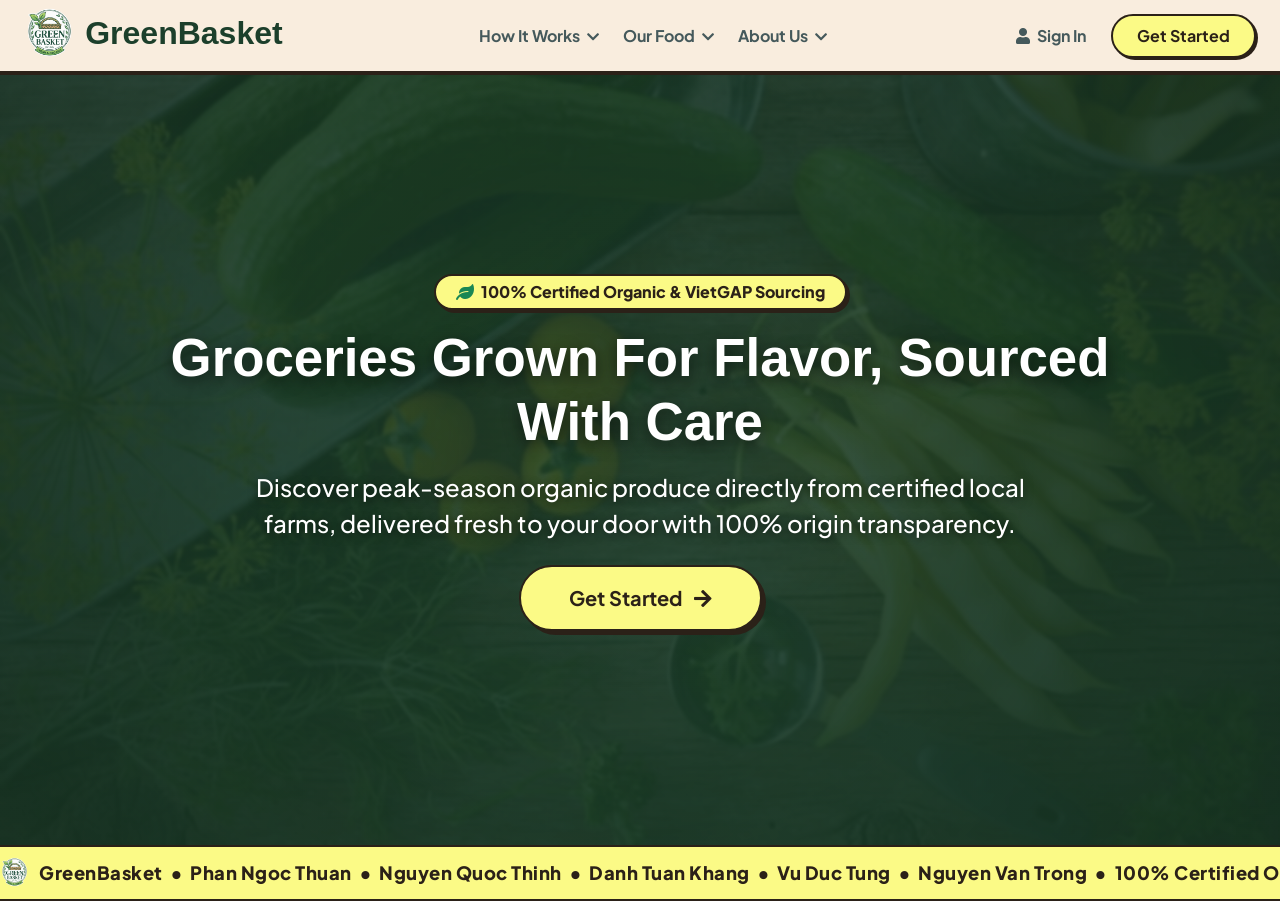
<file: index.html>
<!DOCTYPE html>
<html lang="en">
<head>
    <meta charset="UTF-8">
    <meta http-equiv="refresh" content="0; url=./GreenBasketFrontEnd/landing.html">
    <script type="text/javascript">
        window.location.href = "./GreenBasketFrontEnd/landing.html";
    </script>
    <title>GreenBasket - Fresh Organic Produce</title>
</head>
<body>
    <p>Redirecting to <a href="./GreenBasketFrontEnd/landing.html">GreenBasket Landing Page</a>...</p>
</body>
</html>
</file>
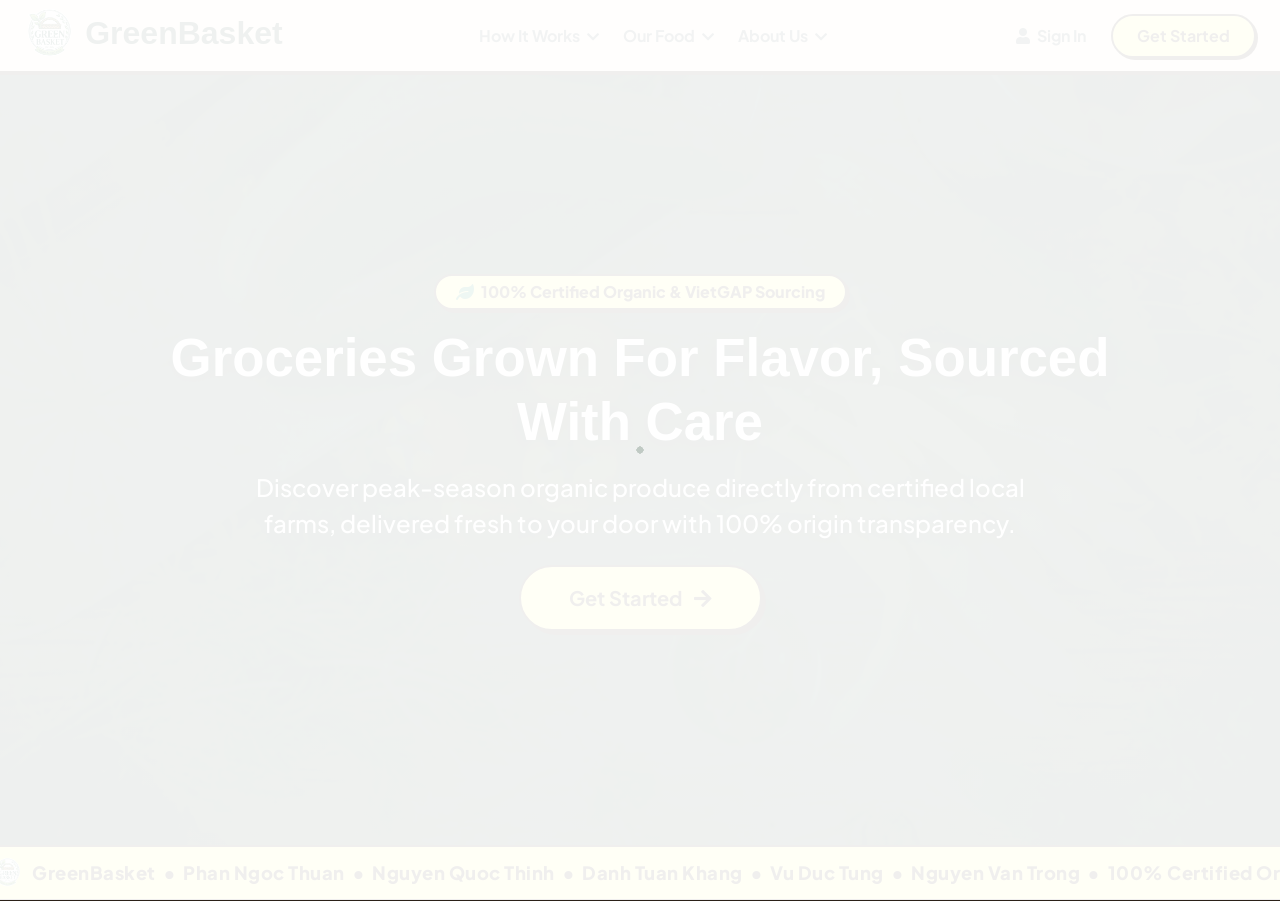
<file: GreenBasketFrontEnd/cart.html>
<!DOCTYPE html>
<html lang="en">

<head>
    <meta charset="utf-8">
    <title>GreenBasket - Shopping Cart</title>
    <meta content="width=device-width, initial-scale=1.0" name="viewport">
    <meta content="Shopping cart, produce weight checkout, organic food delivery" name="keywords">
    <meta content="Review your fresh produce cart items, adjust weight quantities, and proceed to checkout."
        name="description">

    <!-- Favicon -->
    <link rel="icon" type="image/png" href="img/IconLogoGB.png">

    <!-- Google Web Fonts -->
    <link rel="preconnect" href="https://fonts.googleapis.com">
    <link rel="preconnect" href="https://fonts.gstatic.com" crossorigin>
    <link
        href="https://fonts.googleapis.com/css2?family=Open+Sans:wght@400;600&family=Raleway:wght@600;800&display=swap"
        rel="stylesheet">

    <!-- Icon Font Stylesheet -->
    <link rel="stylesheet" href="https://use.fontawesome.com/releases/v5.15.4/css/all.css" />
    <link href="https://cdn.jsdelivr.net/npm/bootstrap-icons@1.4.1/font/bootstrap-icons.css" rel="stylesheet">

    <!-- Libraries Stylesheet -->
    <link href="lib/lightbox/css/lightbox.min.css" rel="stylesheet">
    <link href="lib/owlcarousel/assets/owl.carousel.min.css" rel="stylesheet">

    <!-- Customized Bootstrap Stylesheet -->
    <link href="css/bootstrap.min.css" rel="stylesheet">

    <!-- Template Stylesheet -->
    <link href="css/style.css" rel="stylesheet">
</head>

<body>

    <!-- Spinner Start -->
    <div id="spinner"
        class="show w-100 vh-100 bg-white position-fixed translate-middle top-50 start-50 d-flex align-items-center justify-content-center">
        <div class="spinner-grow text-primary" role="status"></div>
    </div>
    <!-- Spinner End -->


    <!-- Navbar start -->
    <div class="container-fluid fixed-top">
        <div class="container topbar bg-primary d-none d-lg-block">
            <div class="d-flex justify-content-between">
                <div class="top-info ps-2">
                    <small class="me-3"><i class="fas fa-map-marker-alt me-2 text-secondary"></i> <a href="#"
                            class="text-white">Dalat & Mekong Organic Farm Collective</a></small>
                    <small class="me-3"><i class="fas fa-envelope me-2 text-secondary"></i><a
                            href="mailto:greenbasketsupporter@gmail.com" class="text-white">greenbasketsupporter@gmail.com</a></small>
                </div>
                <div class="top-link pe-2 d-flex align-items-center">
                    <a href="orders.html" class="text-white me-3"><small class="text-white">My Orders</small></a>
                    <a href="admin.html" class="text-white gb-staff-link"><small class="text-white"><i
                                class="fas fa-user-shield me-1"></i>Staff Portal</small></a>
                </div>
            </div>
        </div>
        <div class="container px-0">
            <nav class="navbar navbar-light bg-white navbar-expand-xl">
                <a href="index.html" class="navbar-brand">
                    <h1 class="text-primary display-6"><img src="img/GreenBasketLogo.png" alt="Logo" style="width: 1.6em; height: 1.6em; object-fit: contain; margin-right: 10px; vertical-align: middle; margin-top: -6px;">GreenBasket</h1>
                </a>
                <button class="navbar-toggler py-2 px-3" type="button" data-bs-toggle="collapse"
                    data-bs-target="#navbarCollapse">
                    <span class="fa fa-bars text-primary"></span>
                </button>
                <div class="collapse navbar-collapse bg-white" id="navbarCollapse">
                    <div class="navbar-nav mx-auto">
                        <a href="index.html" class="nav-item nav-link">Home</a>
                        <a href="shop.html" class="nav-item nav-link">Shop Catalog</a>
                        <a href="cart.html" class="nav-item nav-link active">Cart</a>
                        <a href="checkout.html" class="nav-item nav-link">Checkout</a>
                        <a href="orders.html" class="nav-item nav-link">Track Orders</a>
                        <a href="admin.html" class="nav-item nav-link text-success fw-bold gb-staff-link"><i
                                class="fas fa-cog me-1"></i>Operations</a>
                    </div>
                    <div class="d-flex m-3 me-0 align-items-center">
                        <button type="button"
                            class="btn-search btn border border-secondary btn-md-square rounded-circle bg-white me-4"><i
                                class="fas fa-search text-primary"></i></button>
                        <a href="cart.html" class="position-relative me-4 my-auto">
                            <i class="fa fa-shopping-bag fa-2x text-primary"></i>
                            <span
                                class="gb-cart-count position-absolute bg-secondary rounded-circle d-flex align-items-center justify-content-center text-dark px-1"
                                style="top: -5px; left: 15px; height: 20px; min-width: 20px;">0</span>
                        </a>
                        <a href="orders.html" class="my-auto">
                            <i class="fas fa-user-circle fa-2x text-primary"></i>
                        </a>
                    </div>
                </div>
            </nav>
        </div>
    </div>
    <!-- Navbar End -->


    <!-- Single Page Header start -->
    <div class="container-fluid page-header py-5">
        <h1 class="text-center text-white display-6">Shopping Cart</h1>
        <ol class="breadcrumb justify-content-center mb-0">
            <li class="breadcrumb-item"><a href="index.html" class="text-white">Home</a></li>
            <li class="breadcrumb-item active text-white">Cart</li>
        </ol>
    </div>
    <!-- Single Page Header End -->


    <!-- Cart Page Start -->
    <div class="container-fluid py-5">
        <div class="container py-5">
            <!-- Free Shipping Progress -->
            <div class="mb-4 bg-light p-4 rounded border" id="gb-freeship-banner">
                <!-- Dynamically rendered progress -->
            </div>

            <div class="table-responsive shadow-sm rounded border">
                <table class="table align-middle mb-0 bg-white">
                    <thead class="table-primary text-primary">
                        <tr>
                            <th scope="col" style="min-width: 100px;">Produce</th>
                            <th scope="col">Name & Farm Origin</th>
                            <th scope="col">Price / Unit</th>
                            <th scope="col">Quantity</th>
                            <th scope="col">Total</th>
                            <th scope="col" class="text-center">Remove</th>
                        </tr>
                    </thead>
                    <tbody id="gb-cart-table-body">
                        <!-- Populated dynamically -->
                    </tbody>
                </table>
            </div>

            <div class="row g-4 justify-content-between mt-4">
                <div class="col-lg-5">
                    <div class="bg-light p-4 rounded border">
                        <h4 class="fw-bold text-primary mb-3"><i class="fas fa-tag me-2"></i>Apply Coupon Code</h4>
                        <div class="input-group">
                            <input type="text" id="couponCode" class="form-control p-3"
                                placeholder="Enter coupon (e.g. GREEN2026)">
                            <button id="btnApplyCoupon" class="btn btn-primary px-4 text-white"
                                type="button">Apply</button>
                        </div>
                        <small class="text-muted mt-2 d-block"><i class="fas fa-info-circle me-1"></i>Try code
                            <strong>GREEN10</strong> for $1.00 off!</small>
                    </div>

                    <div class="mt-4">
                        <a href="shop.html" class="btn btn-outline-primary rounded-pill px-4 py-3 fw-bold">
                            <i class="fas fa-arrow-left me-2"></i>Continue Shopping Produce
                        </a>
                    </div>
                </div>

                <div class="col-lg-6 col-xl-5">
                    <div class="bg-light p-4 rounded border shadow-sm">
                        <h3 class="fw-bold text-primary mb-4 pb-2 border-bottom">Cart Summary</h3>

                        <div class="d-flex justify-content-between mb-3 fs-5">
                            <span class="text-muted">Subtotal:</span>
                            <span class="fw-bold text-dark" id="cartSubtotal">$0.00</span>
                        </div>

                        <div class="d-flex justify-content-between mb-3 fs-5">
                            <span class="text-muted">Delivery Fee:</span>
                            <span class="fw-bold text-success" id="cartDeliveryFee">$2.00</span>
                        </div>

                        <div class="d-flex justify-content-between mb-3 fs-5 text-danger d-none" id="couponDiscountRow">
                            <span class="text-muted">Discount Coupon:</span>
                            <span class="fw-bold" id="cartDiscount">-$0.00</span>
                        </div>

                        <div class="py-3 border-top border-bottom d-flex justify-content-between mb-4 fs-4">
                            <span class="fw-bold text-dark">Order Total:</span>
                            <span class="fw-bold text-primary" id="cartTotal">$0.00</span>
                        </div>

                        <a href="checkout.html" id="btnProceedCheckout"
                            class="btn btn-primary w-100 rounded-pill py-3 text-white text-uppercase fw-bold shadow">
                            Proceed to Checkout <i class="fas fa-arrow-right ms-2"></i>
                        </a>
                    </div>
                </div>
            </div>
        </div>
    </div>
    <!-- Cart Page End -->


    <!-- Footer Start -->
    <div class="container-fluid footer pt-5 mt-5">
        <div class="container py-5">
            <div class="pb-4 mb-4" style="border-bottom: 2px solid #FBFA86;">
                <div class="row g-4 align-items-center">
                    <div class="col-lg-3">
                        <a href="index.html">
                            <h2 class="fw-bold mb-0" style="color: #FBFA86;"><img src="img/GreenBasketLogo.png" alt="Logo" style="width: 1.6em; height: 1.6em; object-fit: contain; margin-right: 10px; vertical-align: middle; margin-top: -6px;">GreenBasket</h2>
                            <p class="small mb-0" style="color: #F9EDDE;">Fresh Produce Platform</p>
                        </a>
                    </div>
                    <div class="col-lg-6">
                        <div class="position-relative mx-auto">
                            <input class="form-control py-3 px-4 rounded-pill" type="email"
                                placeholder="Your Email for Fresh Deals">
                            <button type="submit" class="btn btn-subscribe py-3 px-4 position-absolute rounded-pill"
                                style="top: 0; right: 0;">Subscribe</button>
                        </div>
                    </div>
                    <div class="col-lg-3">
                        <div class="d-flex justify-content-end">
                            <a class="btn btn-outline-secondary me-2 btn-md-square rounded-circle" href="https://twitter.com/GreenBasket"><i
                                    class="fab fa-twitter"></i></a>
                            <a class="btn btn-outline-secondary me-2 btn-md-square rounded-circle" href="https://facebook.com/GreenBasket"><i
                                    class="fab fa-facebook-f"></i></a>
                            <a class="btn btn-outline-secondary me-2 btn-md-square rounded-circle" href="https://youtube.com/GreenBasket"><i
                                    class="fab fa-youtube"></i></a>
                            <a class="btn btn-outline-secondary btn-md-square rounded-circle" href="https://linkedin.com/company/GreenBasket"><i
                                    class="fab fa-linkedin-in"></i></a>
                        </div>
                    </div>
                </div>
            </div>
            <div class="row g-5">
                <div class="col-lg-4 col-md-6">
                    <div class="footer-item">
                        <h4 class="mb-3">Why People Trust Us?</h4>
                        <p class="mb-4">GreenBasket connects urban households directly with certified organic and
                            VietGAP produce farms. 100% freshness guarantee with real-time order tracking.</p>
                        <a href="shop.html" class="btn btn-subscribe py-2 px-4 rounded-pill">Shop Now</a>
                    </div>
                </div>
                <div class="col-lg-4 col-md-6">
                    <div class="footer-item">
                        <h4 class="mb-3">Quick Navigation</h4>
                        <a class="btn-link d-block mb-2" href="shop.html"><i
                                class="fas fa-chevron-right me-1 small text-warning"></i>Browse Catalog</a>
                        <a class="btn-link d-block mb-2" href="cart.html"><i
                                class="fas fa-chevron-right me-1 small text-warning"></i>Shopping Cart</a>
                        <a class="btn-link d-block mb-2" href="checkout.html"><i
                                class="fas fa-chevron-right me-1 small text-warning"></i>Checkout & Delivery Slot</a>
                        <a class="btn-link d-block mb-2" href="orders.html"><i
                                class="fas fa-chevron-right me-1 small text-warning"></i>Track Order & File
                            Complaint</a>
                        <a class="btn-link d-block mb-2" href="admin.html"><i
                                class="fas fa-chevron-right me-1 small text-warning"></i>Staff Fulfillment Portal</a>
                    </div>
                </div>
                <div class="col-lg-4 col-md-6">
                    <div class="footer-item">
                        <h4 class="mb-3">Contact Support</h4>
                        <p class="mb-2"><i class="fas fa-map-marker-alt text-warning me-2"></i>Dalat Organic Agriculture
                            Hub & HCMC Distribution Center</p>
                        <p class="mb-2"><i class="fas fa-envelope text-warning me-2"></i>greenbasketsupporter@gmail.com</p>
                        <p class="mb-2"><i class="fas fa-phone text-warning me-2"></i>+84 901 234 567</p>
                        <p class="mb-0"><i class="fas fa-clock text-warning me-2"></i>Operating Hours: 06:00 AM - 20:00
                            PM (Daily)</p>
                    </div>
                </div>
            </div>
        </div>
    </div>
    <!-- Footer End -->

    <!-- Back to Top -->
    <a href="#" class="btn btn-primary border-3 border-primary rounded-circle back-to-top"><i
            class="fa fa-arrow-up"></i></a>

    <!-- JavaScript Libraries -->
    <script src="https://ajax.googleapis.com/ajax/libs/jquery/3.6.4/jquery.min.js"></script>
    <script src="https://cdn.jsdelivr.net/npm/bootstrap@5.0.0/dist/js/bootstrap.bundle.min.js"></script>
    <script src="lib/easing/easing.min.js"></script>
    <script src="lib/waypoints/waypoints.min.js"></script>
    <script src="lib/lightbox/js/lightbox.min.js"></script>
    <script src="lib/owlcarousel/owl.carousel.min.js"></script>

    <!-- App State Engine & Script -->
     <script src="js/config.js"></script>
    <script src="js/app-state.js"></script>
    <script src="js/main.js"></script>

    <script>
        $(document).ready(function () {

            function renderCartPage() {
                const cart = window.AppState.getCart();
                const $tbody = $('#gb-cart-table-body');
                $tbody.empty();

                if (cart.length === 0) {
                    $tbody.html(`
                        <tr>
                            <td colspan="6" class="text-center py-5">
                                <i class="fas fa-shopping-basket fa-3x text-muted mb-3"></i>
                                <h4 class="text-muted">Your basket is currently empty!</h4>
                                <p class="text-muted">Explore our fresh farm produce catalog to add items.</p>
                                <a href="shop.html" class="btn btn-primary rounded-pill px-4 py-2 text-white mt-2">
                                    <i class="fas fa-store me-2"></i>Browse Produce Catalog
                                </a>
                            </td>
                        </tr>
                    `);
                    $('#btnProceedCheckout').addClass('disabled').attr('href', '#');
                } else {
                    $('#btnProceedCheckout').removeClass('disabled').attr('href', 'checkout.html');

                    cart.forEach(item => {
                        const itemTotal = (item.price * item.qty).toFixed(2);
                        const rowHtml = `
                            <tr>
                                <th scope="row">
                                    <img src="${item.image}" class="img-fluid rounded border" style="width: 70px; height: 70px; object-fit: cover;" alt="${item.name}">
                                </th>
                                <td>
                                    <h5 class="mb-1 text-dark fw-bold">${item.name}</h5>
                                    <small class="text-success"><i class="fas fa-map-marker-alt me-1"></i>${item.farmOrigin || 'Certified Farm'}</small>
                                </td>
                                <td>
                                    <p class="mb-0 fw-bold">$${item.price.toFixed(2)} <span class="fs-6 text-muted">/ ${item.unit}</span></p>
                                </td>
                                <td>
                                    <div class="input-group quantity" style="width: 120px;">
                                        <button class="btn btn-sm btn-minus bg-light border btn-change-qty" data-id="${item.productId}" data-delta="-1">
                                            <i class="fa fa-minus"></i>
                                        </button>
                                        <input type="text" class="form-control form-control-sm text-center border bg-white fw-bold" value="${item.qty}" readonly>
                                        <button class="btn btn-sm btn-plus bg-light border btn-change-qty" data-id="${item.productId}" data-delta="1">
                                            <i class="fa fa-plus"></i>
                                        </button>
                                    </div>
                                </td>
                                <td>
                                    <p class="mb-0 fw-bold text-primary fs-5">$${itemTotal}</p>
                                </td>
                                <td class="text-center">
                                    <button class="btn btn-sm btn-outline-danger rounded-circle btn-remove-item" data-id="${item.productId}">
                                        <i class="fa fa-times"></i>
                                    </button>
                                </td>
                            </tr>
                        `;
                        $tbody.append(rowHtml);
                    });
                }

                // Update Totals
                const subtotal = window.AppState.getCartSubtotal();
                const deliveryFee = subtotal >= 30 || subtotal === 0 ? 0.00 : 2.00;
                
                let discountAmount = 0.00;
                let currentDiscount = window.AppState.getAppliedDiscount ? window.AppState.getAppliedDiscount() : null;
                
                if (currentDiscount && subtotal > 0) {
                    discountAmount = (subtotal * currentDiscount.discountPercentage) / 100;
                    if (currentDiscount.maxDiscountAmount && discountAmount > currentDiscount.maxDiscountAmount) {
                        discountAmount = currentDiscount.maxDiscountAmount;
                    }
                    $('#couponDiscountRow').removeClass('d-none');
                    $('#cartDiscount').text('-$' + discountAmount.toFixed(2));
                } else {
                    $('#couponDiscountRow').addClass('d-none');
                }

                const total = Math.max(0, subtotal + deliveryFee - discountAmount);

                $('#cartSubtotal').text('$' + subtotal.toFixed(2));
                $('#cartDeliveryFee').html(deliveryFee === 0 ? '<span class="badge bg-success">FREE Shipping</span>' : '$' + deliveryFee.toFixed(2));
                $('#cartTotal').text('$' + total.toFixed(2));

                // Free shipping progress bar
                const $freeshipBanner = $('#gb-freeship-banner');
                if (subtotal >= 30) {
                    $freeshipBanner.html(`
                        <div class="d-flex align-items-center text-success fw-bold fs-6">
                            <i class="fas fa-truck fa-lg me-3"></i>
                            <span>Congratulations! Your order qualifies for <strong>FREE Doorstep Delivery</strong>!</span>
                        </div>
                    `);
                } else {
                    const remaining = (30 - subtotal).toFixed(2);
                    const pct = Math.min(100, (subtotal / 30) * 100);
                    $freeshipBanner.html(`
                        <div class="d-flex justify-content-between align-items-center mb-2 fw-bold text-dark">
                            <span><i class="fas fa-truck text-primary me-2"></i>Add <strong>$${remaining}</strong> more to get FREE Delivery!</span>
                            <span>$${subtotal.toFixed(2)} / $30.00</span>
                        </div>
                        <div class="progress" style="height: 10px;">
                            <div class="progress-bar bg-success progress-bar-striped progress-bar-animated" role="progressbar" style="width: ${pct}%;"></div>
                        </div>
                    `);
                }
            }

            // Event Handlers for Quantity Change and Remove
            $(document).on('click', '.btn-change-qty', async function () {
                if (!window.AppState.getAuthUser()) {
                    window.GB.showToast("Please login to use the cart.", "warning");
                    return;
                }
                const id = $(this).data('id');
                const delta = parseInt($(this).data('delta'), 10);
                const cart = window.AppState.getCart();
                const item = cart.find(i => String(i.productId) === String(id));
                if (item) {
                    const newQty = item.qty + delta;
                    if (newQty > 0) {
                        await window.AppState.updateCartQtyAsync(id, newQty);
                    } else {
                        await window.AppState.removeFromCartAsync(id);
                    }
                    renderCartPage();
                    if (window.updateHeaderUI) window.updateHeaderUI();
                }
            });

            $(document).on('click', '.btn-remove-item', async function () {
                if (!window.AppState.getAuthUser()) {
                    window.GB.showToast("Please login to use the cart.", "warning");
                    return;
                }
                const id = $(this).data('id');
                await window.AppState.removeFromCartAsync(id);
                window.GB.showToast('Item removed from cart', 'info');
                renderCartPage();
            });

            // Coupon Code Handler
            $('#btnApplyCoupon').on('click', async function () {
                const code = $('#couponCode').val().trim().toUpperCase();
                if (!code) {
                    window.GB.showToast('Please enter a coupon code.', 'warning');
                    return;
                }

                const $btn = $(this);
                const originalText = $btn.html();
                $btn.html('<i class="fas fa-spinner fa-spin"></i>').prop('disabled', true);

                try {
                    const discount = await window.AppState.validateDiscountCodeAsync(code);
                    if (window.AppState.setAppliedDiscount) {
                        window.AppState.setAppliedDiscount(discount);
                    }
                    window.GB.showToast(`Coupon ${code} applied! ${discount.discountPercentage}% discount added.`, 'success');
                    renderCartPage();
                } catch (err) {
                    if (window.AppState.clearAppliedDiscount) {
                        window.AppState.clearAppliedDiscount();
                    }
                    window.GB.showToast(err.message, 'danger');
                    renderCartPage();
                } finally {
                    $btn.html(originalText).prop('disabled', false);
                }
            });

            // Initial render
            renderCartPage();
        });
    </script>
</body>

</html>
</file>
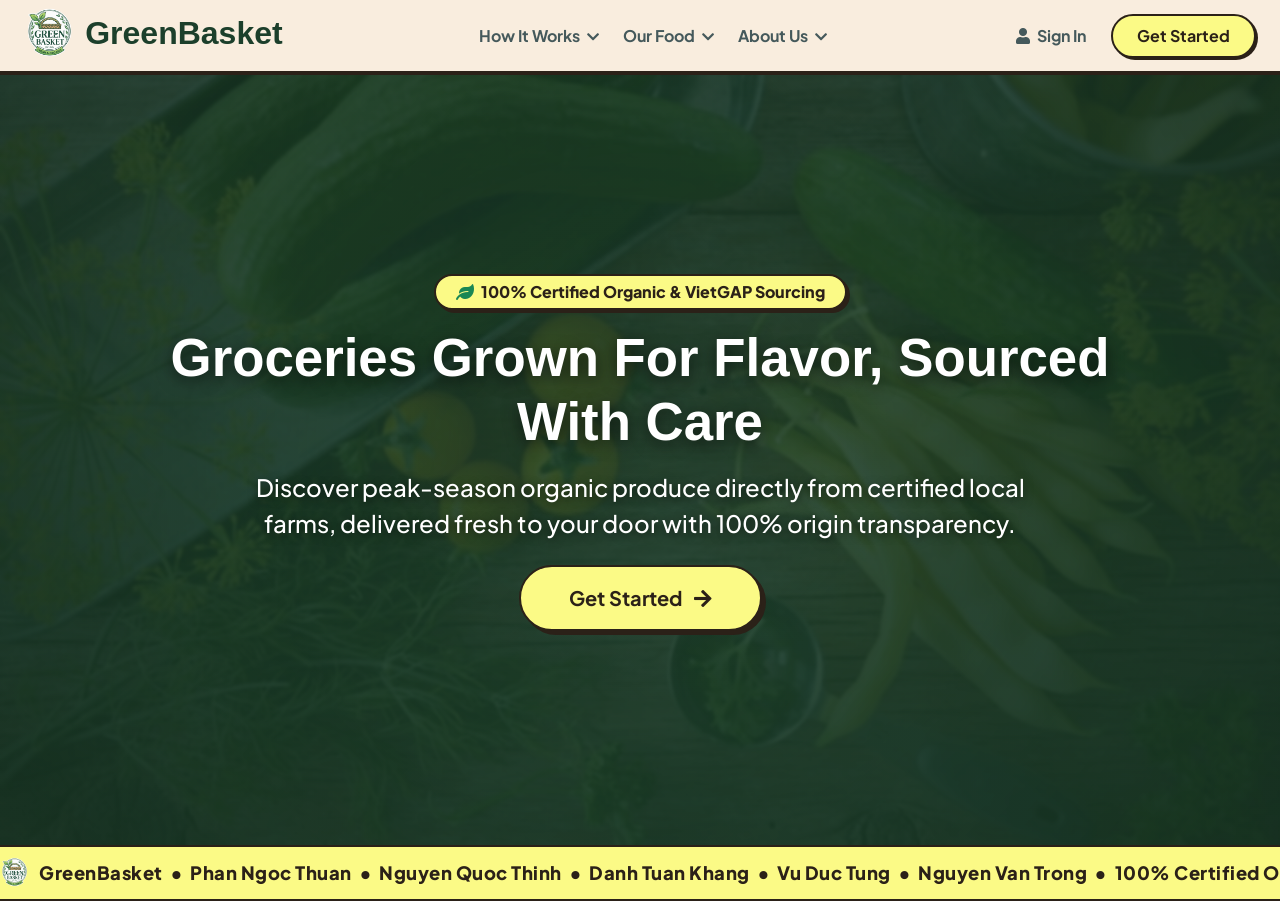
<file: GreenBasketFrontEnd/chackout.html>
<!DOCTYPE html>
<html lang="en">

<head>
    <meta charset="utf-8">
    <title>GreenBasket - Checkout & Delivery Slot Selection</title>
    <meta content="width=device-width, initial-scale=1.0" name="viewport">
    <meta content="Checkout produce, delivery time slot, fresh vegetable delivery address" name="keywords">
    <meta content="Select delivery slot, fill recipient address, choose payment method and confirm fresh produce order."
        name="description">

    <!-- Favicon -->
    <link rel="icon" type="image/svg+xml" href="img/Dragon_fruit.png">

    <!-- Google Web Fonts -->
    <link rel="preconnect" href="https://fonts.googleapis.com">
    <link rel="preconnect" href="https://fonts.gstatic.com" crossorigin>
    <link
        href="https://fonts.googleapis.com/css2?family=Open+Sans:wght@400;600&family=Raleway:wght@600;800&display=swap"
        rel="stylesheet">

    <!-- Icon Font Stylesheet -->
    <link rel="stylesheet" href="https://use.fontawesome.com/releases/v5.15.4/css/all.css" />
    <link href="https://cdn.jsdelivr.net/npm/bootstrap-icons@1.4.1/font/bootstrap-icons.css" rel="stylesheet">

    <!-- Libraries Stylesheet -->
    <link href="lib/lightbox/css/lightbox.min.css" rel="stylesheet">
    <link href="lib/owlcarousel/assets/owl.carousel.min.css" rel="stylesheet">

    <!-- Customized Bootstrap Stylesheet -->
    <link href="css/bootstrap.min.css" rel="stylesheet">

    <!-- Template Stylesheet -->
    <link href="css/style.css" rel="stylesheet">
</head>

<body>

    <!-- Spinner Start -->
    <div id="spinner"
        class="show w-100 vh-100 bg-white position-fixed translate-middle top-50 start-50 d-flex align-items-center justify-content-center">
        <div class="spinner-grow text-primary" role="status"></div>
    </div>
    <!-- Spinner End -->


    <!-- Navbar start -->
    <div class="container-fluid fixed-top">
        <div class="container topbar bg-primary d-none d-lg-block">
            <div class="d-flex justify-content-between">
                <div class="top-info ps-2">
                    <small class="me-3"><i class="fas fa-map-marker-alt me-2 text-secondary"></i> <a href="#"
                            class="text-white">Dalat & Mekong Organic Farm Collective</a></small>
                    <small class="me-3"><i class="fas fa-envelope me-2 text-secondary"></i><a
                            href="mailto:support@greenbasket.com" class="text-white">support@greenbasket.com</a></small>
                </div>
                <div class="top-link pe-2 d-flex align-items-center">
                    <a href="orders.html" class="text-white me-3"><small class="text-white">My Orders</small></a>
                    <a href="admin.html" class="text-white gb-staff-link"><small class="text-white"><i
                                class="fas fa-user-shield me-1"></i>Staff Portal</small></a>
                </div>
            </div>
        </div>
        <div class="container px-0">
            <nav class="navbar navbar-light bg-white navbar-expand-xl">
                <a href="index.html" class="navbar-brand">
                    <h1 class="text-primary display-6"><i class="fas fa-leaf text-success me-2"></i>GreenBasket</h1>
                </a>
                <button class="navbar-toggler py-2 px-3" type="button" data-bs-toggle="collapse"
                    data-bs-target="#navbarCollapse">
                    <span class="fa fa-bars text-primary"></span>
                </button>
                <div class="collapse navbar-collapse bg-white" id="navbarCollapse">
                    <div class="navbar-nav mx-auto">
                        <a href="index.html" class="nav-item nav-link">Home</a>
                        <a href="shop.html" class="nav-item nav-link">Shop Catalog</a>
                        <a href="cart.html" class="nav-item nav-link">Cart</a>
                        <a href="chackout.html" class="nav-item nav-link active">Checkout</a>
                        <a href="orders.html" class="nav-item nav-link">Track Orders</a>
                        <a href="admin.html" class="nav-item nav-link text-success fw-bold gb-staff-link"><i
                                class="fas fa-cog me-1"></i>Operations</a>
                    </div>
                    <div class="d-flex m-3 me-0 align-items-center">
                        <button type="button"
                            class="btn-search btn border border-secondary btn-md-square rounded-circle bg-white me-4"><i
                                class="fas fa-search text-primary"></i></button>
                        <a href="cart.html" class="position-relative me-4 my-auto">
                            <i class="fa fa-shopping-bag fa-2x text-primary"></i>
                            <span
                                class="gb-cart-count position-absolute bg-secondary rounded-circle d-flex align-items-center justify-content-center text-dark px-1"
                                style="top: -5px; left: 15px; height: 20px; min-width: 20px;">0</span>
                        </a>
                        <a href="orders.html" class="my-auto">
                            <i class="fas fa-user-circle fa-2x text-primary"></i>
                        </a>
                    </div>
                </div>
            </nav>
        </div>
    </div>
    <!-- Navbar End -->


    <!-- Single Page Header start -->
    <div class="container-fluid page-header py-5">
        <h1 class="text-center text-white display-6">Checkout & Delivery</h1>
        <ol class="breadcrumb justify-content-center mb-0">
            <li class="breadcrumb-item"><a href="index.html" class="text-white">Home</a></li>
            <li class="breadcrumb-item"><a href="cart.html" class="text-white">Cart</a></li>
            <li class="breadcrumb-item active text-white">Checkout</li>
        </ol>
    </div>
    <!-- Single Page Header End -->


    <!-- Checkout Page Start -->
    <div class="container-fluid py-5">
        <div class="container py-5">
            <h1 class="mb-4 text-primary fw-bold">Order Checkout</h1>

            <form id="gb-checkout-form">
                <div class="row g-5">
                    <!-- Left Column: Delivery Address & Time Slot -->
                    <div class="col-md-12 col-lg-7">

                        <!-- FR-3.2 Delivery Slot Selection Card -->
                        <div class="card border-0 shadow-sm rounded-3 mb-4">
                            <div class="card-header bg-primary text-white py-3">
                                <h5 class="card-title mb-0 text-white"><i class="far fa-clock me-2"></i>1. Preferred
                                    Delivery Date & Time Window</h5>
                            </div>
                            <div class="card-body p-4">
                                <p class="text-muted small mb-3">Select when you would like your cold-chain fresh
                                    produce package delivered to your doorstep.</p>

                                <div class="row g-3">
                                    <div class="col-md-6">
                                        <label class="form-label fw-bold text-dark">Delivery Window</label>
                                        <select class="form-select p-3" id="deliverySlot" required>
                                            <option value="Today (Aug 03): 14:00 - 16:00" selected>Today (Aug 03): 14:00
                                                - 16:00 (Afternoon)</option>
                                            <option value="Today (Aug 03): 16:00 - 18:00">Today (Aug 03): 16:00 - 18:00
                                                (Evening)</option>
                                            <option value="Tomorrow (Aug 04): 08:00 - 10:00">Tomorrow (Aug 04): 08:00 -
                                                10:00 (Morning)</option>
                                            <option value="Tomorrow (Aug 04): 10:00 - 12:00">Tomorrow (Aug 04): 10:00 -
                                                12:00 (Late Morning)</option>
                                            <option value="Tomorrow (Aug 04): 14:00 - 16:00">Tomorrow (Aug 04): 14:00 -
                                                16:00 (Afternoon)</option>
                                        </select>
                                    </div>
                                    <div class="col-md-6">
                                        <div
                                            class="bg-light p-3 rounded border text-muted small h-100 d-flex align-items-center">
                                            <div>
                                                <i class="fas fa-snowflake text-info me-2"></i>
                                                <strong>Fresh Guarantee:</strong> Packaged in insulated thermal boxes
                                                with ice packs.
                                            </div>
                                        </div>
                                    </div>
                                </div>
                            </div>
                        </div>

                        <!-- FR-1.2 Delivery Address Details Card -->
                        <div class="card border-0 shadow-sm rounded-3 mb-4">
                            <div class="card-header bg-primary text-white py-3">
                                <h5 class="card-title mb-0 text-white"><i class="fas fa-map-marker-alt me-2"></i>2.
                                    Recipient & Delivery Address</h5>
                            </div>
                            <div class="card-body p-4">
                                <div class="row g-3">
                                    <div class="col-md-12">
                                        <label class="form-label fw-bold text-dark">Full Recipient
                                            Name<sup>*</sup></label>
                                        <input type="text" class="form-control p-3" id="fullName" placeholder="e.g. Alex Johnson"
                                            required>
                                    </div>

                                    <div class="col-md-6">
                                        <label class="form-label fw-bold text-dark">Phone Number<sup>*</sup></label>
                                        <input type="tel" class="form-control p-3" id="phone" placeholder="e.g. +84 901 234 567"
                                            required>
                                    </div>

                                    <div class="col-md-6">
                                        <label class="form-label fw-bold text-dark">Email Address<sup>*</sup></label>
                                        <input type="email" class="form-control p-3" id="email" placeholder="e.g. alex@example.com"
                                            required>
                                    </div>

                                    <div class="col-md-12">
                                        <label class="form-label fw-bold text-dark">Street Address &amp;
                                            Apartment<sup>*</sup></label>
                                        <input type="text" class="form-control p-3" id="address"
                                            placeholder="e.g. 123 High Street, Ward Ben Nghe, District 1, Ho Chi Minh City"
                                            required>
                                    </div>

                                    <div class="col-md-12">
                                        <label class="form-label fw-bold text-dark">Delivery Notes / Gate Code
                                            (Optional)</label>
                                        <textarea id="deliveryNotes" class="form-control p-3" rows="2"
                                            placeholder="e.g. Please leave package with building reception if not home."></textarea>
                                    </div>
                                </div>
                            </div>
                        </div>

                    </div>

                    <!-- Right Column: Order Items Summary & Payment -->
                    <div class="col-md-12 col-lg-5">
                        <div class="card border-0 shadow-sm rounded-3">
                            <div class="card-header bg-dark text-white py-3">
                                <h5 class="card-title mb-0 text-white"><i class="fas fa-receipt me-2"></i>3. Order
                                    Summary & Payment</h5>
                            </div>
                            <div class="card-body p-4">
                                <!-- Itemized List -->
                                <div id="gb-checkout-items" class="mb-3 max-height-300 overflow-auto">
                                    <!-- Populated dynamically -->
                                </div>

                                <hr>

                                <div class="d-flex justify-content-between mb-2 fs-6">
                                    <span class="text-muted">Subtotal:</span>
                                    <span class="fw-bold" id="coSubtotal">$0.00</span>
                                </div>

                                <div class="d-flex justify-content-between mb-2 fs-6">
                                    <span class="text-muted">Delivery Fee:</span>
                                    <span class="fw-bold text-success" id="coDeliveryFee">$2.00</span>
                                </div>

                                <div class="d-flex justify-content-between mb-3 fs-4 border-top pt-2">
                                    <span class="fw-bold text-dark">Total Amount:</span>
                                    <span class="fw-bold text-primary" id="coTotal">$0.00</span>
                                </div>

                                <!-- Payment Methods (FR-4.1) -->
                                <h6 class="fw-bold text-dark mt-4 mb-3">Select Payment Method:</h6>

                                <div class="form-check p-3 rounded border mb-2 bg-light">
                                    <input class="form-check-input" type="radio" name="paymentMethod" id="payCOD"
                                        value="Cash on Delivery (COD)" checked>
                                    <label class="form-check-label fw-bold text-dark" for="payCOD">
                                        <i class="fas fa-money-bill-wave text-success me-2"></i>Cash on Delivery (COD)
                                    </label>
                                    <small class="text-muted d-block mt-1">Pay with cash or card upon drop-off
                                        delivery.</small>
                                </div>

                                <div class="form-check p-3 rounded border mb-2 bg-light">
                                    <input class="form-check-input" type="radio" name="paymentMethod" id="payMoMo"
                                        value="MoMo E-Wallet">
                                    <label class="form-check-label fw-bold text-dark" for="payMoMo">
                                        <i class="fas fa-wallet text-danger me-2"></i>MoMo E-Wallet / QR Scan
                                    </label>
                                </div>

                                <div class="form-check p-3 rounded border mb-4 bg-light">
                                    <input class="form-check-input" type="radio" name="paymentMethod" id="payBank"
                                        value="Direct Bank Transfer">
                                    <label class="form-check-label fw-bold text-dark" for="payBank">
                                        <i class="fas fa-university text-primary me-2"></i>Direct Bank Transfer (VietQR)
                                    </label>
                                </div>

                                <button type="submit"
                                    class="btn btn-primary w-100 rounded-pill py-3 text-white text-uppercase fw-bold shadow fs-5">
                                    <i class="fas fa-check-circle me-2"></i>Confirm Order & Place
                                </button>
                            </div>
                        </div>
                    </div>
                </div>
            </form>
        </div>
    </div>
    <!-- Checkout Page End -->


    <!-- Footer Start -->
    <div class="container-fluid bg-dark text-white-50 footer pt-5 mt-5">
        <div class="container py-5">
            <div class="row g-5">
                <div class="col-lg-4 col-md-6">
                    <div class="footer-item">
                        <h4 class="text-light mb-3">GreenBasket</h4>
                        <p class="mb-4">Guaranteed farm-fresh produce with doorstep delivery tracking.</p>
                    </div>
                </div>
                <div class="col-lg-4 col-md-6">
                    <div class="footer-item">
                        <h4 class="text-light mb-3">Links</h4>
                        <a class="btn-link" href="shop.html">Shop Catalog</a><br>
                        <a class="btn-link" href="cart.html">Cart</a><br>
                        <a class="btn-link" href="orders.html">Orders</a>
                    </div>
                </div>
                <div class="col-lg-4 col-md-6">
                    <div class="footer-item">
                        <h4 class="text-light mb-3">Support</h4>
                        <p>Email: support@greenbasket.com</p>
                    </div>
                </div>
            </div>
        </div>
    </div>
    <!-- Footer End -->

    <!-- Back to Top -->
    <a href="#" class="btn btn-primary border-3 border-primary rounded-circle back-to-top"><i
            class="fa fa-arrow-up"></i></a>

    <!-- JavaScript Libraries -->
    <script src="https://ajax.googleapis.com/ajax/libs/jquery/3.6.4/jquery.min.js"></script>
    <script src="https://cdn.jsdelivr.net/npm/bootstrap@5.0.0/dist/js/bootstrap.bundle.min.js"></script>
    <script src="lib/easing/easing.min.js"></script>
    <script src="lib/waypoints/waypoints.min.js"></script>
    <script src="lib/lightbox/js/lightbox.min.js"></script>
    <script src="lib/owlcarousel/owl.carousel.min.js"></script>

    <!-- App State Engine & Script -->
    <script src="js/app-state.js"></script>
    <script src="js/main.js"></script>

    <script>
        $(document).ready(function () {
            // Auto-fill logged in user's saved profile & shipping address
            function fillUserProfile() {
                const authUser = window.AppState ? window.AppState.getAuthUser() : null;
                if (authUser) {
                    if (authUser.name && !$('#fullName').val()) $('#fullName').val(authUser.name);
                    if (authUser.phone && !$('#phone').val()) $('#phone').val(authUser.phone);
                    if (authUser.email && !$('#email').val()) $('#email').val(authUser.email);
                    if (authUser.address && !$('#address').val()) $('#address').val(authUser.address);
                } else {
                    // Default fallback for demo guest users
                    if (!$('#fullName').val()) $('#fullName').val('Alex Johnson');
                    if (!$('#phone').val()) $('#phone').val('+84 901 234 567');
                    if (!$('#email').val()) $('#email').val('alex@example.com');
                    if (!$('#address').val()) $('#address').val('123 High Street, Ward Ben Nghe, District 1, Ho Chi Minh City');
                }
            }

            function renderCheckoutSummary() {
                const cart = window.AppState.getCart();
                const $container = $('#gb-checkout-items');
                $container.empty();

                if (cart.length === 0) {
                    window.location.href = 'cart.html';
                    return;
                }

                cart.forEach(item => {
                    const itemTotal = (item.price * item.qty).toFixed(2);
                    $container.append(`
                        <div class="d-flex justify-content-between align-items-center mb-3 pb-2 border-bottom">
                            <div class="d-flex align-items-center">
                                <img src="${item.image}" class="img-fluid rounded me-3" style="width: 50px; height: 50px; object-fit: cover;" alt="${item.name}">
                                <div>
                                    <h6 class="mb-0 text-dark font-bold">${item.name}</h6>
                                    <small class="text-muted">${item.qty} ${item.unit} x $${item.price.toFixed(2)}</small>
                                </div>
                            </div>
                            <span class="fw-bold text-dark">$${itemTotal}</span>
                        </div>
                    `);
                });

                const subtotal = window.AppState.getCartSubtotal();
                const deliveryFee = subtotal >= 30 ? 0.00 : 2.00;
                const total = subtotal + deliveryFee;

                $('#coSubtotal').text('$' + subtotal.toFixed(2));
                $('#coDeliveryFee').html(deliveryFee === 0 ? '<span class="badge bg-success">FREE Shipping</span>' : '$' + deliveryFee.toFixed(2));
                $('#coTotal').text('$' + total.toFixed(2));
            }

            // Checkout Form Submission Handler
            $('#gb-checkout-form').on('submit', function (e) {
                e.preventDefault();

                const checkoutDetails = {
                    fullName: $('#fullName').val().trim(),
                    phone: $('#phone').val().trim(),
                    email: $('#email').val().trim(),
                    address: $('#address').val().trim(),
                    deliverySlot: $('#deliverySlot').val(),
                    paymentMethod: $('input[name="paymentMethod"]:checked').val()
                };

                // Save/update user profile address for future 1-click purchases
                if (window.AppState && window.AppState.updateUserProfile) {
                    window.AppState.updateUserProfile({
                        fullName: checkoutDetails.fullName,
                        phone: checkoutDetails.phone,
                        email: checkoutDetails.email,
                        address: checkoutDetails.address
                    });
                }

                const newOrder = window.AppState.placeOrder(checkoutDetails);
                if (newOrder) {
                    window.GB.showToast(`Order <strong>#${newOrder.id}</strong> placed successfully! Delivery address saved to your account.`, 'success');
                    setTimeout(() => {
                        window.location.href = 'orders.html?highlight=' + newOrder.id;
                    }, 1200);
                } else {
                    window.GB.showToast('Failed to place order. Cart might be empty.', 'danger');
                }
            });

            fillUserProfile();
            renderCheckoutSummary();
        });
    </script>
</body>

</html>
</file>
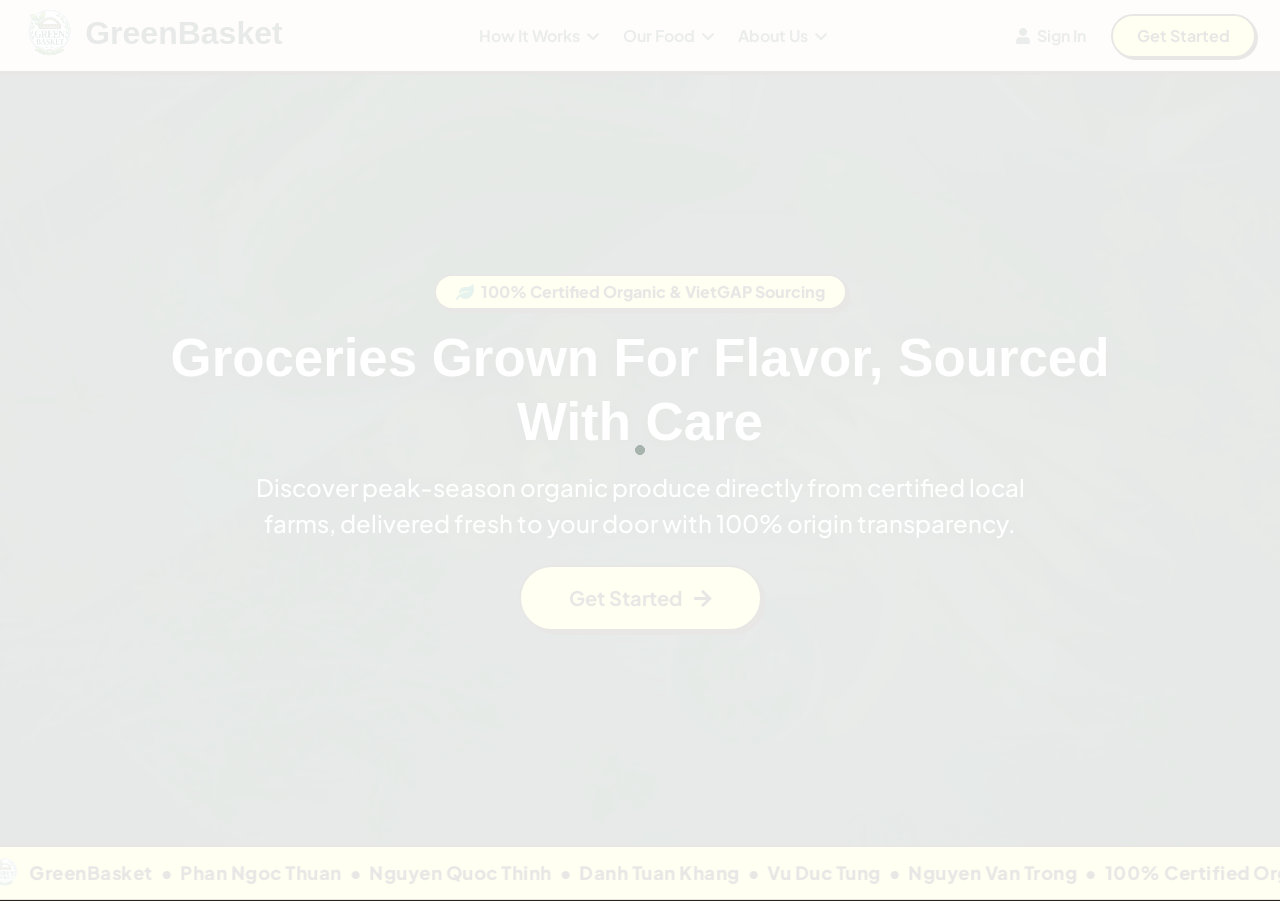
<file: GreenBasketFrontEnd/checkout.html>
<!DOCTYPE html>
<html lang="en">

<head>
    <meta charset="utf-8">
    <title>GreenBasket - Checkout & Delivery Slot Selection</title>
    <meta content="width=device-width, initial-scale=1.0" name="viewport">
    <meta content="Checkout produce, delivery time slot, fresh vegetable delivery address" name="keywords">
    <meta content="Select delivery slot, fill recipient address, choose payment method and confirm fresh produce order."
        name="description">

    <!-- Favicon -->
    <link rel="icon" type="image/png" href="img/IconLogoGB.png">

    <!-- Google Web Fonts -->
    <link rel="preconnect" href="https://fonts.googleapis.com">
    <link rel="preconnect" href="https://fonts.gstatic.com" crossorigin>
    <link
        href="https://fonts.googleapis.com/css2?family=Open+Sans:wght@400;600&family=Raleway:wght@600;800&display=swap"
        rel="stylesheet">

    <!-- Icon Font Stylesheet -->
    <link rel="stylesheet" href="https://use.fontawesome.com/releases/v5.15.4/css/all.css" />
    <link href="https://cdn.jsdelivr.net/npm/bootstrap-icons@1.4.1/font/bootstrap-icons.css" rel="stylesheet">

    <!-- Libraries Stylesheet -->
    <link href="lib/lightbox/css/lightbox.min.css" rel="stylesheet">
    <link href="lib/owlcarousel/assets/owl.carousel.min.css" rel="stylesheet">

    <!-- Customized Bootstrap Stylesheet -->
    <link href="css/bootstrap.min.css" rel="stylesheet">

    <!-- Template Stylesheet -->
    <link href="css/style.css" rel="stylesheet">
</head>

<body>

    <!-- Spinner Start -->
    <div id="spinner"
        class="show w-100 vh-100 bg-white position-fixed translate-middle top-50 start-50 d-flex align-items-center justify-content-center">
        <div class="spinner-grow text-primary" role="status"></div>
    </div>
    <!-- Spinner End -->


    <!-- Navbar start -->
    <div class="container-fluid fixed-top">
        <div class="container topbar bg-primary d-none d-lg-block">
            <div class="d-flex justify-content-between">
                <div class="top-info ps-2">
                    <small class="me-3"><i class="fas fa-map-marker-alt me-2 text-secondary"></i> <a href="#"
                            class="text-white">Dalat & Mekong Organic Farm Collective</a></small>
                    <small class="me-3"><i class="fas fa-envelope me-2 text-secondary"></i><a
                            href="mailto:greenbasketsupporter@gmail.com" class="text-white">greenbasketsupporter@gmail.com</a></small>
                </div>
                <div class="top-link pe-2 d-flex align-items-center">
                    <a href="orders.html" class="text-white me-3"><small class="text-white">My Orders</small></a>
                    <a href="admin.html" class="text-white gb-staff-link"><small class="text-white"><i
                                class="fas fa-user-shield me-1"></i>Staff Portal</small></a>
                </div>
            </div>
        </div>
        <div class="container px-0">
            <nav class="navbar navbar-light bg-white navbar-expand-xl">
                <a href="index.html" class="navbar-brand">
                    <h1 class="text-primary display-6"><img src="img/GreenBasketLogo.png" alt="Logo" style="width: 1.6em; height: 1.6em; object-fit: contain; margin-right: 10px; vertical-align: middle; margin-top: -6px;">GreenBasket</h1>
                </a>
                <button class="navbar-toggler py-2 px-3" type="button" data-bs-toggle="collapse"
                    data-bs-target="#navbarCollapse">
                    <span class="fa fa-bars text-primary"></span>
                </button>
                <div class="collapse navbar-collapse bg-white" id="navbarCollapse">
                    <div class="navbar-nav mx-auto">
                        <a href="index.html" class="nav-item nav-link">Home</a>
                        <a href="shop.html" class="nav-item nav-link">Shop Catalog</a>
                        <a href="cart.html" class="nav-item nav-link">Cart</a>
                        <a href="checkout.html" class="nav-item nav-link active">Checkout</a>
                        <a href="orders.html" class="nav-item nav-link">Track Orders</a>
                        <a href="admin.html" class="nav-item nav-link text-success fw-bold gb-staff-link"><i
                                class="fas fa-cog me-1"></i>Operations</a>
                    </div>
                    <div class="d-flex m-3 me-0 align-items-center">
                        <button type="button"
                            class="btn-search btn border border-secondary btn-md-square rounded-circle bg-white me-4"><i
                                class="fas fa-search text-primary"></i></button>
                        <a href="cart.html" class="position-relative me-4 my-auto">
                            <i class="fa fa-shopping-bag fa-2x text-primary"></i>
                            <span
                                class="gb-cart-count position-absolute bg-secondary rounded-circle d-flex align-items-center justify-content-center text-dark px-1"
                                style="top: -5px; left: 15px; height: 20px; min-width: 20px;">0</span>
                        </a>
                        <a href="orders.html" class="my-auto">
                            <i class="fas fa-user-circle fa-2x text-primary"></i>
                        </a>
                    </div>
                </div>
            </nav>
        </div>
    </div>
    <!-- Navbar End -->


    <!-- Single Page Header start -->
    <div class="container-fluid page-header py-5">
        <h1 class="text-center text-white display-6">Checkout & Delivery</h1>
        <ol class="breadcrumb justify-content-center mb-0">
            <li class="breadcrumb-item"><a href="index.html" class="text-white">Home</a></li>
            <li class="breadcrumb-item"><a href="cart.html" class="text-white">Cart</a></li>
            <li class="breadcrumb-item active text-white">Checkout</li>
        </ol>
    </div>
    <!-- Single Page Header End -->


    <!-- Checkout Page Start -->
    <div class="container-fluid py-5">
        <div class="container py-5">
            <h1 class="mb-4 text-primary fw-bold">Order Checkout</h1>

            <form id="gb-checkout-form">
                <div class="row g-5">
                    <!-- Left Column: Delivery Address & Time Slot -->
                    <div class="col-md-12 col-lg-7">

                        <!-- FR-3.2 Delivery Slot Selection Card -->
                        <div class="card border-0 shadow-sm rounded-3 mb-4">
                            <div class="card-header bg-primary text-white py-3">
                                <h5 class="card-title mb-0 text-white"><i class="far fa-clock me-2"></i>1. Preferred
                                    Delivery Date & Time Window</h5>
                            </div>
                            <div class="card-body p-4">
                                <p class="text-muted small mb-3">Select when you would like your cold-chain fresh
                                    produce package delivered to your doorstep.</p>

                                <div class="row g-3">
                                    <div class="col-md-6">
                                        <label class="form-label fw-bold text-dark">Delivery Window</label>
                                        <select class="form-select p-3" id="deliverySlot" required>
                                            <option value="Today (Aug 03): 14:00 - 16:00" selected>Today (Aug 03): 14:00
                                                - 16:00 (Afternoon)</option>
                                            <option value="Today (Aug 03): 16:00 - 18:00">Today (Aug 03): 16:00 - 18:00
                                                (Evening)</option>
                                            <option value="Tomorrow (Aug 04): 08:00 - 10:00">Tomorrow (Aug 04): 08:00 -
                                                10:00 (Morning)</option>
                                            <option value="Tomorrow (Aug 04): 10:00 - 12:00">Tomorrow (Aug 04): 10:00 -
                                                12:00 (Late Morning)</option>
                                            <option value="Tomorrow (Aug 04): 14:00 - 16:00">Tomorrow (Aug 04): 14:00 -
                                                16:00 (Afternoon)</option>
                                        </select>
                                    </div>
                                    <div class="col-md-6">
                                        <div
                                            class="bg-light p-3 rounded border text-muted small h-100 d-flex align-items-center">
                                            <div>
                                                <i class="fas fa-snowflake text-info me-2"></i>
                                                <strong>Fresh Guarantee:</strong> Packaged in insulated thermal boxes
                                                with ice packs.
                                            </div>
                                        </div>
                                    </div>
                                </div>
                            </div>
                        </div>

                        <!-- Shopee-style Address Block -->
                        <div class="card border-0 shadow-sm mb-4" style="border-radius: 0;">
                            <div style="height: 3px; width: 100%; background-position-x: -30px; background-size: 116px 3px; background-image: repeating-linear-gradient(45deg, #6fa6d6, #6fa6d6 33px, transparent 0, transparent 41px, #f18d9b 0, #f18d9b 74px, transparent 0, transparent 82px);"></div>
                            <div class="card-body p-4 bg-white" id="gb-selected-address-block">
                                <h6 class="text-danger mb-3 fw-bold"><i class="fas fa-map-marker-alt me-2"></i>Delivery Address</h6>
                                <div class="d-flex justify-content-between align-items-start">
                                    <div id="gb-selected-address-details">
                                        <!-- Rendered dynamically -->
                                        <p class="text-muted mb-0">Loading address...</p>
                                    </div>
                                    <button type="button" class="btn btn-link text-primary fw-bold text-decoration-none p-0" data-bs-toggle="modal" data-bs-target="#addressListModal">
                                        Change
                                    </button>
                                </div>
                            </div>
                        </div>

                    </div>

                    <!-- Right Column: Order Items Summary & Payment -->
                    <div class="col-md-12 col-lg-5">
                        <div class="card border-0 shadow-sm rounded-3">
                            <div class="card-header bg-dark text-white py-3">
                                <h5 class="card-title mb-0 text-white"><i class="fas fa-receipt me-2"></i>3. Order
                                    Summary & Payment</h5>
                            </div>
                            <div class="card-body p-4">
                                <!-- Itemized List -->
                                <div id="gb-checkout-items" class="mb-3 max-height-300 overflow-auto">
                                    <!-- Populated dynamically -->
                                </div>

                                <hr>

                                <div class="d-flex justify-content-between mb-2 fs-6">
                                    <span class="text-muted">Subtotal:</span>
                                    <span class="fw-bold" id="coSubtotal">$0.00</span>
                                </div>

                                <div class="d-flex justify-content-between mb-2 fs-6">
                                    <span class="text-muted">Delivery Fee:</span>
                                    <span class="fw-bold text-success" id="coDeliveryFee">$2.00</span>
                                </div>

                                <div class="d-flex justify-content-between mb-3 fs-4 border-top pt-2">
                                    <span class="fw-bold text-dark">Total Amount:</span>
                                    <span class="fw-bold text-primary" id="coTotal">$0.00</span>
                                </div>

                                <!-- Payment Methods (FR-4.1) -->
                                <h6 class="fw-bold text-dark mt-4 mb-3">Select Payment Method:</h6>

                                <div class="form-check p-3 rounded border mb-2 bg-light">
                                    <input class="form-check-input" type="radio" name="paymentMethod" id="payCOD"
                                        value="Cash on Delivery (COD)" checked>
                                    <label class="form-check-label fw-bold text-dark" for="payCOD">
                                        <i class="fas fa-money-bill-wave text-success me-2"></i>Cash on Delivery (COD)
                                    </label>
                                    <small class="text-muted d-block mt-1">Pay with cash or card upon drop-off
                                        delivery.</small>
                                </div>

                                <div class="form-check p-3 rounded border mb-2 bg-light">
                                    <input class="form-check-input" type="radio" name="paymentMethod" id="payMoMo"
                                        value="MoMo E-Wallet">
                                    <label class="form-check-label fw-bold text-dark" for="payMoMo">
                                        <i class="fas fa-wallet text-danger me-2"></i>MoMo E-Wallet / QR Scan
                                    </label>
                                </div>

                                <div class="form-check p-3 rounded border mb-4 bg-light">
                                    <input class="form-check-input" type="radio" name="paymentMethod" id="payBank"
                                        value="Direct Bank Transfer">
                                    <label class="form-check-label fw-bold text-dark" for="payBank">
                                        <i class="fas fa-university text-primary me-2"></i>Direct Bank Transfer (VietQR)
                                    </label>
                                </div>

                                <button type="submit"
                                    class="btn btn-primary w-100 rounded-pill py-3 text-white text-uppercase fw-bold shadow fs-5">
                                    <i class="fas fa-check-circle me-2"></i>Confirm Order & Place
                                </button>
                            </div>
                        </div>
                    </div>
                </div>
            </form>
        </div>
    </div>
    <!-- Checkout Page End -->


    <!-- Address List Modal -->
    <div class="modal fade" id="addressListModal" tabindex="-1" aria-labelledby="addressListModalLabel" aria-hidden="true">
        <div class="modal-dialog modal-dialog-centered modal-dialog-scrollable">
            <div class="modal-content rounded-0">
                <div class="modal-header border-bottom py-3">
                    <h5 class="modal-title text-dark fw-normal fs-5" id="addressListModalLabel">My Addresses</h5>
                    <button type="button" class="btn-close" data-bs-dismiss="modal" aria-label="Close"></button>
                </div>
                <div class="modal-body p-0" id="addressListContainer">
                    <!-- Rendered dynamically -->
                </div>
                <div class="modal-footer border-top py-3 bg-white" style="position: sticky; bottom: 0;">
                    <button type="button" class="btn btn-primary w-100 rounded-0 text-white fw-bold" data-bs-toggle="modal" data-bs-target="#addressFormModal" onclick="openAddressForm()">
                        <i class="fas fa-plus me-1"></i> Add New Address
                    </button>
                </div>
            </div>
        </div>
    </div>

    <!-- Address Form Modal -->
    <div class="modal fade" id="addressFormModal" tabindex="-1" aria-labelledby="addressFormModalLabel" aria-hidden="true">
        <div class="modal-dialog modal-dialog-centered modal-dialog-scrollable">
            <div class="modal-content rounded-0">
                <div class="modal-header border-bottom py-3">
                    <h5 class="modal-title text-dark fw-normal fs-5" id="addressFormModalLabel">New Address</h5>
                    <button type="button" class="btn-close" data-bs-dismiss="modal" aria-label="Close"></button>
                </div>
                <div class="modal-body p-4">
                    <form id="gb-address-form">
                        <input type="hidden" id="editAddressId" value="">
                        <div class="mb-3">
                            <label class="form-label text-dark">Full Name</label>
                            <input type="text" class="form-control" id="fullName" placeholder="Full Name" required>
                        </div>
                        <div class="mb-3">
                            <label class="form-label text-dark">Phone Number</label>
                            <input type="tel" class="form-control" id="phone" placeholder="Phone Number" required>
                        </div>
                        <div class="mb-3">
                            <label class="form-label text-dark">Email Address</label>
                            <input type="email" class="form-control" id="email" placeholder="Email Address" required>
                        </div>
                        <div class="mb-3">
                            <label class="form-label text-dark">Street Address</label>
                            <textarea class="form-control" id="address" rows="3" placeholder="Street Address" required></textarea>
                        </div>
                        <div class="mb-3">
                            <label class="form-label text-dark">Delivery Notes (Optional)</label>
                            <textarea id="deliveryNotes" class="form-control" rows="2" placeholder="Notes..."></textarea>
                        </div>
                    </form>
                </div>
                <div class="modal-footer border-top py-3">
                    <button type="button" class="btn btn-light" data-bs-toggle="modal" data-bs-target="#addressListModal">Cancel</button>
                    <button type="button" class="btn btn-primary text-white px-4 fw-bold" id="btn-save-address-modal">Save</button>
                </div>
            </div>
        </div>
    </div>

    <!-- Footer Start -->
    <div class="container-fluid bg-dark text-white-50 footer pt-5 mt-5">
        <div class="container py-5">
            <div class="row g-5">
                <div class="col-lg-4 col-md-6">
                    <div class="footer-item">
                        <h4 class="text-light mb-3">GreenBasket</h4>
                        <p class="mb-4">Guaranteed farm-fresh produce with doorstep delivery tracking.</p>
                    </div>
                </div>
                <div class="col-lg-4 col-md-6">
                    <div class="footer-item">
                        <h4 class="text-light mb-3">Links</h4>
                        <a class="btn-link" href="shop.html">Shop Catalog</a><br>
                        <a class="btn-link" href="cart.html">Cart</a><br>
                        <a class="btn-link" href="orders.html">Orders</a>
                    </div>
                </div>
                <div class="col-lg-4 col-md-6">
                    <div class="footer-item">
                        <h4 class="text-light mb-3">Support</h4>
                        <p>Email: greenbasketsupporter@gmail.com</p>
                    </div>
                </div>
            </div>
        </div>
    </div>
    <!-- Footer End -->

    <!-- Add New Address Modal -->
    <div class="modal fade" id="addNewAddressModal" tabindex="-1" aria-hidden="true" style="z-index: 10850;">
        <div class="modal-dialog modal-dialog-centered">
            <div class="modal-content"
                style="background-color: #F9EDDE; border: 3.5px solid #2B2118; border-radius: 20px; box-shadow: 6px 6px 0px #2B2118;">
                <div class="modal-header border-bottom border-dark pb-3">
                    <h5 class="modal-title fw-bold text-dark"><i class="fas fa-map-marked-alt text-success me-2"></i>Add
                        New Delivery Address</h5>
                    <button type="button" class="btn-close" data-bs-dismiss="modal" aria-label="Close"></button>
                </div>
                <form id="form-add-new-address">
                    <div class="modal-body p-4">
                        <div class="mb-3">
                            <label class="form-label fw-bold text-dark">Full Recipient Name<sup>*</sup></label>
                            <input type="text" id="new-rec-name" class="form-control p-3" required
                                placeholder="e.g. Alex Johnson" style="border: 2px solid #2B2118; border-radius: 12px;">
                        </div>
                        <div class="mb-3">
                            <label class="form-label fw-bold text-dark">Phone Number<sup>*</sup></label>
                            <input type="tel" id="new-rec-phone" class="form-control p-3" required
                                placeholder="e.g. +84 901 234 567"
                                style="border: 2px solid #2B2118; border-radius: 12px;">
                        </div>
                        <div class="mb-3">
                            <label for="newEmail" class="form-label">Email</label>
                            <input type="email" class="form-control" id="new-rec-email" placeholder="Enter email"
                                required>
                        </div>
                        <div class="mb-3">
                            <label class="form-label fw-bold text-dark">Street Address &amp;
                                Apartment<sup>*</sup></label>
                            <input type="text" id="new-rec-street" class="form-control p-3" required
                                placeholder="e.g. 456 Le Loi Street"
                                style="border: 2px solid #2B2118; border-radius: 12px;">
                        </div>
                        <div class="row g-2 mb-3">
                            <div class="col-md-4">
                                <label class="form-label fw-bold text-dark">Ward</label>
                                <input type="text" id="new-rec-ward" class="form-control p-2"
                                    placeholder="Ward Ben Nghe" style="border: 2px solid #2B2118; border-radius: 10px;">
                            </div>
                            <div class="col-md-4">
                                <label class="form-label fw-bold text-dark">District</label>
                                <input type="text" id="new-rec-district" class="form-control p-2"
                                    placeholder="District 1" style="border: 2px solid #2B2118; border-radius: 10px;">
                            </div>
                            <div class="col-md-4">
                                <label class="form-label fw-bold text-dark">City</label>
                                <input type="text" id="new-rec-city" class="form-control p-2" value="Ho Chi Minh City"
                                    style="border: 2px solid #2B2118; border-radius: 10px;">
                            </div>
                        </div>
                        <div class="form-check">
                            <input class="form-check-input" type="checkbox" id="new-rec-default" checked>
                            <label class="form-check-label fw-bold text-dark" for="new-rec-default">
                                Set as Primary / Default Address
                            </label>
                        </div>
                    </div>
                    <div class="modal-footer border-0 pt-0 gap-2">
                        <button type="button" class="btn btn-light rounded-pill px-4" data-bs-dismiss="modal"
                            style="border: 2px solid #2B2118;">Cancel</button>
                        <button type="submit" class="btn btn-success rounded-pill px-4 text-white fw-bold"
                            style="border: 2px solid #2B2118; box-shadow: 2px 2px 0px #2B2118;">
                            <i class="fas fa-save me-1"></i>Save &amp; Select Address
                        </button>
                    </div>
                </form>
            </div>
        </div>
    </div>

    <!-- Back to Top -->
    <a href="#" class="btn btn-primary border-3 border-primary rounded-circle back-to-top"><i
            class="fa fa-arrow-up"></i></a>

    <!-- JavaScript Libraries -->
    <script src="https://ajax.googleapis.com/ajax/libs/jquery/3.6.4/jquery.min.js"></script>
    <script src="https://cdn.jsdelivr.net/npm/bootstrap@5.0.0/dist/js/bootstrap.bundle.min.js"></script>
    <script src="lib/easing/easing.min.js"></script>
    <script src="lib/waypoints/waypoints.min.js"></script>
    <script src="lib/lightbox/js/lightbox.min.js"></script>
    <script src="lib/owlcarousel/owl.carousel.min.js"></script>

    <!-- App State Engine & Script -->
    <script src="js/config.js"></script>
    <script src="js/app-state.js"></script>
    <script src="js/main.js"></script>

    <script>
        let currentSelectedAddress = null;

        window.openAddressForm = function(addressId = null) {
            $('#gb-address-form')[0].reset();
            $('#editAddressId').val('');
            
            if (addressId) {
                const addr = window.AppState.getAddressById(addressId);
                if (addr) {
                    $('#editAddressId').val(addr.id);
                    $('#fullName').val(addr.receiverName || '');
                    $('#phone').val(addr.phoneNumber || '');
                    $('#email').val(addr.email || '');
                    $('#address').val(addr.streetAddress || '');
                }
                $('#addressFormModalLabel').text('Update Address');
            } else {
                $('#addressFormModalLabel').text('Add New Address');
                const authUser = window.AppState ? window.AppState.getAuthUser() : null;
                if (authUser) {
                    $('#fullName').val(authUser.name || '');
                    $('#phone').val(authUser.phone || '');
                    $('#email').val(authUser.email || '');
                }
            }
        };

        function selectAddress(addr) {
            if (!addr) {
                currentSelectedAddress = null;
                $('#gb-selected-address-details').html('<p class="text-danger fw-bold mb-0"><i class="fas fa-exclamation-circle me-1"></i>Please add a delivery address</p>');
                return;
            }
            currentSelectedAddress = addr;
            
            const fullStr = `${addr.streetAddress || ''}, ${addr.ward || ''}, ${addr.district || ''}, ${addr.city || ''}`.replace(/,\s*,/g, ',').replace(/^,\s*|\s*,\s*$/g, '');
            
            $('#gb-selected-address-details').html(`
                <div class="d-flex align-items-center mb-1">
                    <strong class="text-dark fs-6 me-2">${addr.receiverName} (+84) ${addr.phoneNumber.replace('+84', '').trim()}</strong>
                </div>
                <div class="d-flex align-items-center flex-wrap">
                    <span class="text-muted me-3">${fullStr}</span>
                    ${addr.isDefault ? '<span class="badge border border-success text-success rounded-0 px-2 py-1" style="font-size: 0.7rem; font-weight: normal;">Default</span>' : ''}
                </div>
            `);
        }

        async function renderSavedAddresses() {
            if (!window.AppState || !window.AppState.getUserAddresses) return;

            let addresses = (window.AppState.getUserAddressesAsync)
                ? await window.AppState.getUserAddressesAsync()
                : window.AppState.getUserAddresses();

            addresses = (addresses || []).filter(a => a && a.receiverName && a.receiverName !== 'undefined');
            if (window.AppState && window.AppState.getAddressKey) {
                localStorage.setItem(window.AppState.getAddressKey(), JSON.stringify(addresses));
            }
            localStorage.setItem('gb_addresses_v1', JSON.stringify(addresses));

            const $container = $('#addressListContainer');
            
            if (!addresses || addresses.length === 0) {
                $container.html('<div class="p-5 text-center text-muted">No addresses found.</div>');
                selectAddress(null);
                return;
            }

            $container.empty();

            let defaultSelectedAddr = currentSelectedAddress || addresses.find(a => a.isDefault) || addresses[0];

            addresses.forEach(addr => {
                const isChecked = defaultSelectedAddr && defaultSelectedAddr.id == addr.id;
                const fullStr = `${addr.streetAddress || ''}, ${addr.ward || ''}, ${addr.district || ''}, ${addr.city || ''}`.replace(/,\s*,/g, ',').replace(/^,\s*|\s*,\s*$/g, '');
                
                $container.append(`
                    <div class="border-bottom p-3 gb-addr-list-item" style="cursor: pointer;" onclick="chooseAddress('${addr.id}')">
                        <div class="form-check m-0 d-flex justify-content-between align-items-start">
                            <div class="flex-grow-1 d-flex">
                                <div class="me-3 mt-1">
                                    <input class="form-check-input rounded-circle border-secondary" style="width: 1.2rem; height: 1.2rem; cursor: pointer; border-color: ${isChecked ? '#198754' : ''};" type="radio" name="modalAddressSelect" value="${addr.id}" ${isChecked ? 'checked' : ''} onclick="event.stopPropagation(); chooseAddress('${addr.id}')">
                                </div>
                                <div>
                                    <div class="d-flex align-items-center mb-1">
                                        <strong class="text-dark me-2 border-end pe-2" style="font-size: 1.05rem;">${addr.receiverName}</strong>
                                        <span class="text-muted small">(+84) ${addr.phoneNumber.replace('+84', '').trim()}</span>
                                    </div>
                                    <div class="text-muted small mb-1">${fullStr}</div>
                                    ${addr.isDefault ? '<span class="badge border border-success text-success bg-transparent rounded-0 px-2 py-1 mt-1" style="font-size: 0.65rem; font-weight: normal;">Default</span>' : ''}
                                </div>
                            </div>
                            <div class="ms-2">
                                <button type="button" class="btn btn-link text-primary text-decoration-none p-0 fw-bold" onclick="event.stopPropagation(); openAddressForm('${addr.id}')" data-bs-toggle="modal" data-bs-target="#addressFormModal">
                                    Update
                                </button>
                            </div>
                        </div>
                    </div>
                `);
            });

            if (defaultSelectedAddr) {
                selectAddress(defaultSelectedAddr);
            }
        }
        window.renderSavedAddresses = renderSavedAddresses;
        
        window.chooseAddress = function(id) {
            const addr = window.AppState.getAddressById(id);
            if (addr) {
                selectAddress(addr);
                $('#addressListModal').modal('hide');
                renderSavedAddresses(); // update checked radio button state
            }
        };

        $(document).ready(function () {
            renderSavedAddresses();

            $('#btn-save-address-modal').on('click', async function () {
                const $btn = $(this);
                const origText = $btn.html();
                const id = $('#editAddressId').val();
                const name = $('#fullName').val().trim();
                const phone = $('#phone').val().trim();
                const email = $('#email').val().trim();
                const address = $('#address').val().trim();

                if (!name || !phone || !address) {
                    if (window.GB && window.GB.showToast) {
                        window.GB.showToast('Please fill in required fields!', 'warning');
                    } else {
                        alert('Please fill in required fields!');
                    }
                    return;
                }

                if (window.AppState) {
                    $btn.prop('disabled', true).text('Saving...');
                    if (id && window.AppState.deleteAddress) {
                        window.AppState.deleteAddress(id);
                    }
                    
                    const payload = {
                        receiverName: name,
                        phoneNumber: phone,
                        email: email,
                        streetAddress: address,
                        isDefault: true
                    };
                    
                    let newAddr = null;
                    if (window.AppState.createAddressAsync) {
                        newAddr = await window.AppState.createAddressAsync(payload);
                    } else if (window.AppState.addAddress) {
                        newAddr = window.AppState.addAddress(payload);
                    }
                    
                    if (window.GB && window.GB.showToast) {
                        window.GB.showToast('Address saved successfully!', 'success');
                    }
                    
                    $('#addressFormModal').modal('hide');
                    if (newAddr) currentSelectedAddress = newAddr;
                    
                    $btn.prop('disabled', false).html(origText);
                    await renderSavedAddresses();
                }
            });

            function renderCheckoutSummary() {
                const cart = window.AppState.getCart();
                const $container = $('#gb-checkout-items');
                $container.empty();

                if (!cart || cart.length === 0) {
                    $container.html(`
                        <div class="text-center py-4">
                            <i class="fas fa-shopping-basket text-muted fa-2x mb-2"></i>
                            <p class="text-muted mb-2">Your shopping cart is currently empty.</p>
                            <a href="shop.html" class="btn btn-sm btn-primary rounded-pill text-white px-3">Browse Shop</a>
                        </div>
                    `);
                    $('#coSubtotal').text('$0.00');
                    $('#coDeliveryFee').text('$0.00');
                    $('#coTotal').text('$0.00');
                    return;
                }

                cart.forEach(item => {
                    const price = parseFloat(item.price) || 0;
                    const qty = parseInt(item.qty, 10) || 1;
                    const itemTotal = (price * qty).toFixed(2);
                    $container.append(`
                        <div class="d-flex justify-content-between align-items-center mb-3 pb-2 border-bottom">
                            <div class="d-flex align-items-center">
                                <img src="${item.image || 'img/vegetable-item-2.jpg'}" class="img-fluid rounded me-3" style="width: 50px; height: 50px; object-fit: cover;" alt="${item.name || 'Produce'}">
                                <div>
                                    <h6 class="mb-0 text-dark font-bold">${item.name || 'Produce Item'}</h6>
                                    <small class="text-muted">${qty} ${item.unit || 'kg'} x $${price.toFixed(2)}</small>
                                </div>
                            </div>
                            <span class="fw-bold text-dark">$${itemTotal}</span>
                        </div>
                    `);
                });

                const subtotal = window.AppState.getCartSubtotal();
                const deliveryFee = subtotal >= 30 ? 0.00 : 2.00;
                
                let discountAmount = 0.00;
                let currentDiscount = window.AppState.getAppliedDiscount ? window.AppState.getAppliedDiscount() : null;
                
                if (currentDiscount && subtotal > 0) {
                    discountAmount = (subtotal * currentDiscount.discountPercentage) / 100;
                    if (currentDiscount.maxDiscountAmount && discountAmount > currentDiscount.maxDiscountAmount) {
                        discountAmount = currentDiscount.maxDiscountAmount;
                    }
                    
                    if ($('#coDiscountRow').length === 0) {
                        $('#coDeliveryFee').parent().after(`
                            <div class="d-flex justify-content-between mb-3 pb-2 border-bottom text-danger" id="coDiscountRow">
                                <span class="text-muted">Discount (${currentDiscount.code}):</span>
                                <span class="fw-bold" id="coDiscountAmount">-$0.00</span>
                            </div>
                        `);
                    } else {
                        $('#coDiscountRow').find('.text-muted').text(`Discount (${currentDiscount.code}):`);
                    }
                    $('#coDiscountAmount').text('-$' + discountAmount.toFixed(2));
                } else {
                    $('#coDiscountRow').remove();
                }

                const total = Math.max(0, subtotal + deliveryFee - discountAmount);

                $('#coSubtotal').text('$' + subtotal.toFixed(2));
                $('#coDeliveryFee').html(deliveryFee === 0 ? '<span class="badge bg-success">FREE Shipping</span>' : '$' + deliveryFee.toFixed(2));
                $('#coTotal').text('$' + total.toFixed(2));
            }

            // Checkout Form Submission Handler
            $('#gb-checkout-form').on('submit', async function (e) {
                e.preventDefault();

                if (!currentSelectedAddress) {
                    if (window.GB && window.GB.showToast) {
                        window.GB.showToast('Please select a delivery address!', 'warning');
                    } else {
                        alert('Please select a delivery address!');
                    }
                    return;
                }

                const checkoutDetails = {
                    fullName: currentSelectedAddress.receiverName,
                    phone: currentSelectedAddress.phoneNumber,
                    email: currentSelectedAddress.email,
                    address: `${currentSelectedAddress.streetAddress || ''}, ${currentSelectedAddress.ward || ''}, ${currentSelectedAddress.district || ''}, ${currentSelectedAddress.city || ''}`.replace(/,\s*,/g, ',').replace(/^,\s*|\s*,\s*$/g, ''),
                    deliverySlot: $('#deliverySlot').val(),
                    paymentMethod: $('input[name="paymentMethod"]:checked').val()
                };

                const newOrder = await window.AppState.placeOrderAsync(checkoutDetails);
                if (newOrder) {
                    window.GB.showToast(`Order <strong>#${newOrder.id}</strong> placed successfully!`, 'success');
                    setTimeout(() => {
                        window.location.href = 'orders.html?highlight=' + newOrder.id;
                    }, 1200);
                } else {
                    window.GB.showToast('Failed to place order. Cart might be empty.', 'danger');
                }
            });

            window.renderCheckoutSummary = renderCheckoutSummary;
            renderCheckoutSummary();
        });

        window.addEventListener('addressDataChanged', function () {
            const addModalEl = document.getElementById('addNewAddressModal');
            if (addModalEl) {
                const addModal = bootstrap.Modal.getInstance(addModalEl);
                if (addModal) addModal.hide();
            }

            if (typeof renderSavedAddresses === 'function') {
                renderSavedAddresses();
            }
        });

        // Xử lý sự kiện khi bấm nút "Update Selected Address"
        $('#btn-update-address').on('click', function () {
            const selectedRadio = $('input[name="selectedAddress"]:checked');
            if (!selectedRadio.length) {
                if (window.GB && window.GB.showToast) {
                    window.GB.showToast('Please select an address card to update!', 'warning');
                } else {
                    alert('Please select an address card to update!');
                }
                return;
            }

            const addressId = selectedRadio.val();

            const updatedData = {
                receiverName: $('#fullName').val().trim(),
                phoneNumber: $('#phone').val().trim(),
                email: $('#email').val().trim(),
                streetAddress: $('#address').val().trim(),
                city: 'Ho Chi Minh City',
                district: 'District 1',
                ward: 'Ward Ben Nghe'
            };

            if (window.AppState) {
                let addresses = window.AppState.getUserAddresses();
                addresses = addresses.map(a => {
                    if (a.id == addressId) {
                        return {
                            ...a,
                            receiverName: updatedData.receiverName,
                            phoneNumber: updatedData.phoneNumber,
                            email: updatedData.email,
                            streetAddress: updatedData.streetAddress,
                            city: updatedData.city,
                            district: updatedData.district,
                            ward: updatedData.ward
                        };
                    }
                    return a;
                });

                const userKey = window.AppState.getAddressKey();
                localStorage.setItem(userKey, JSON.stringify(addresses));
                localStorage.setItem('gb_addresses_v1', JSON.stringify(addresses));

                if (window.GB && window.GB.showToast) {
                    window.GB.showToast('Address updated successfully!', 'success');
                }

                if (typeof renderSavedAddresses === 'function') {
                    renderSavedAddresses();
                }
            }
        });
    </script>
</body>

</html>
</file>
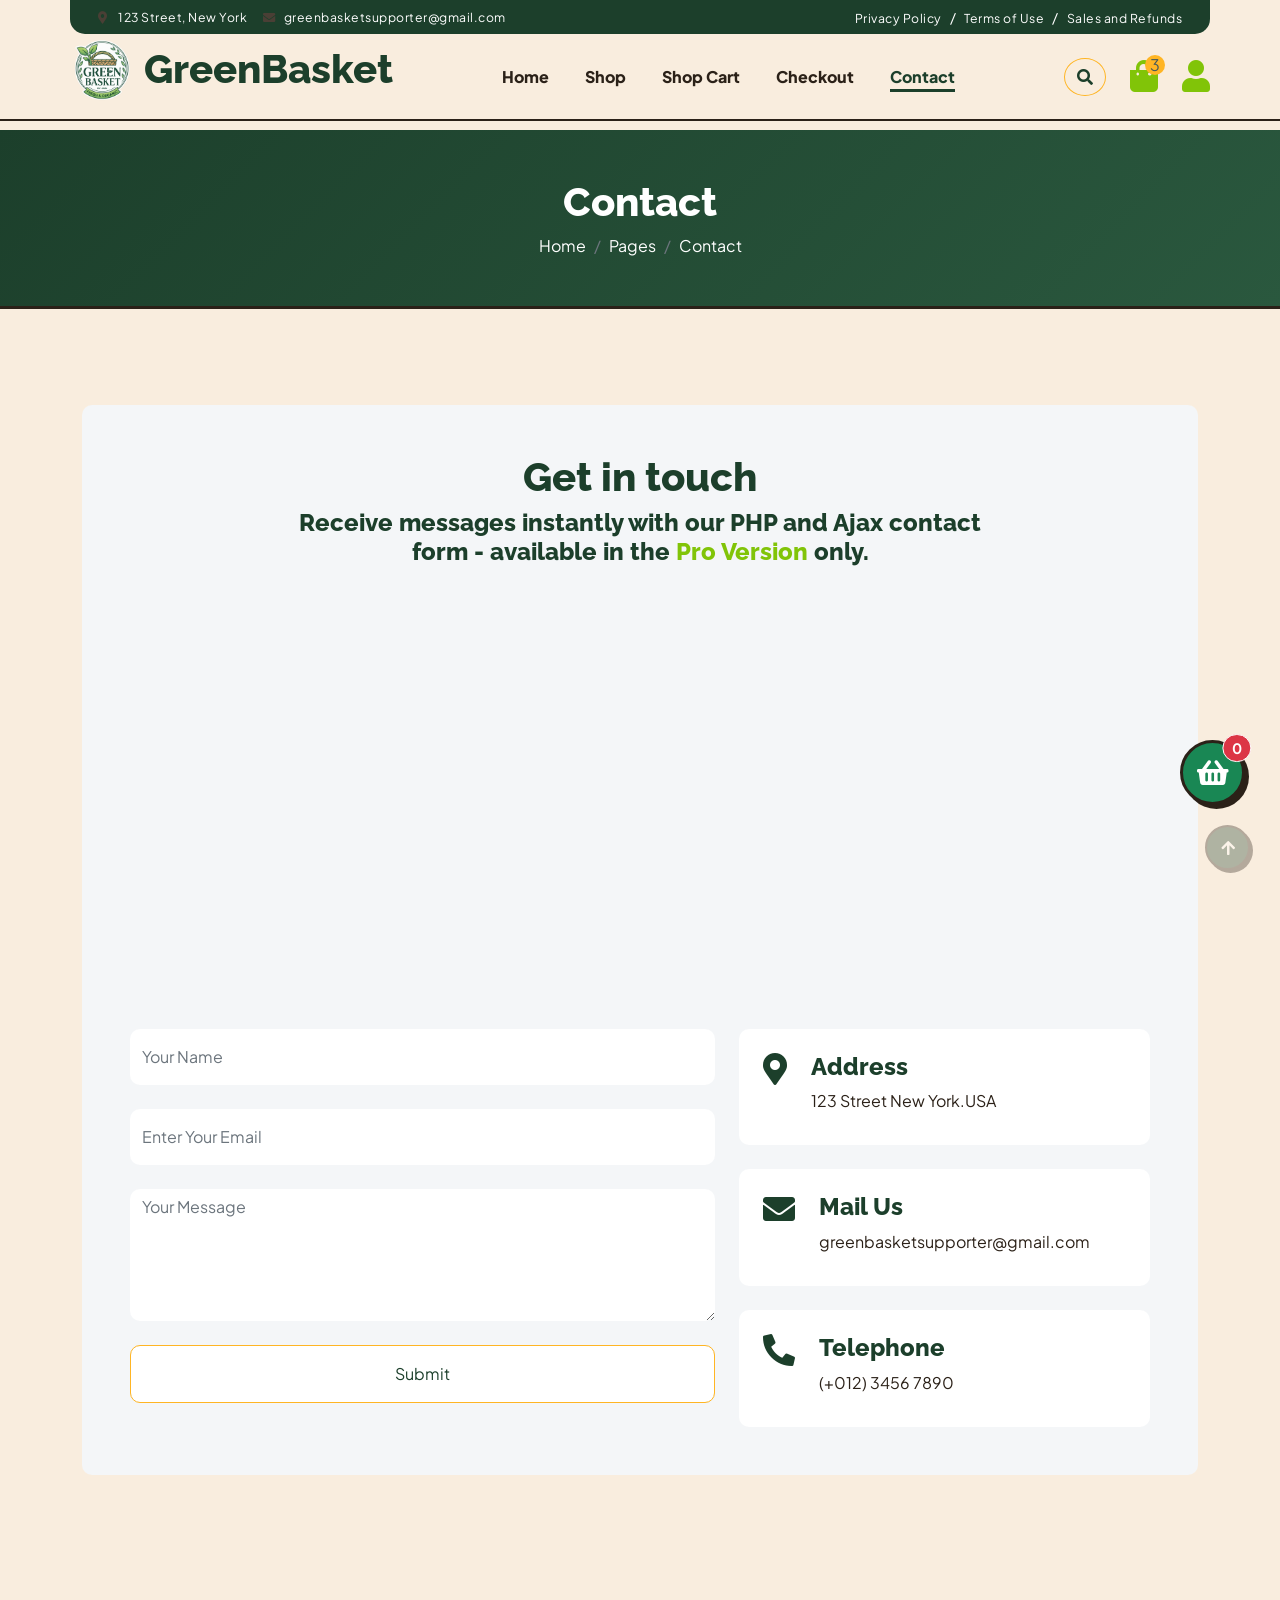
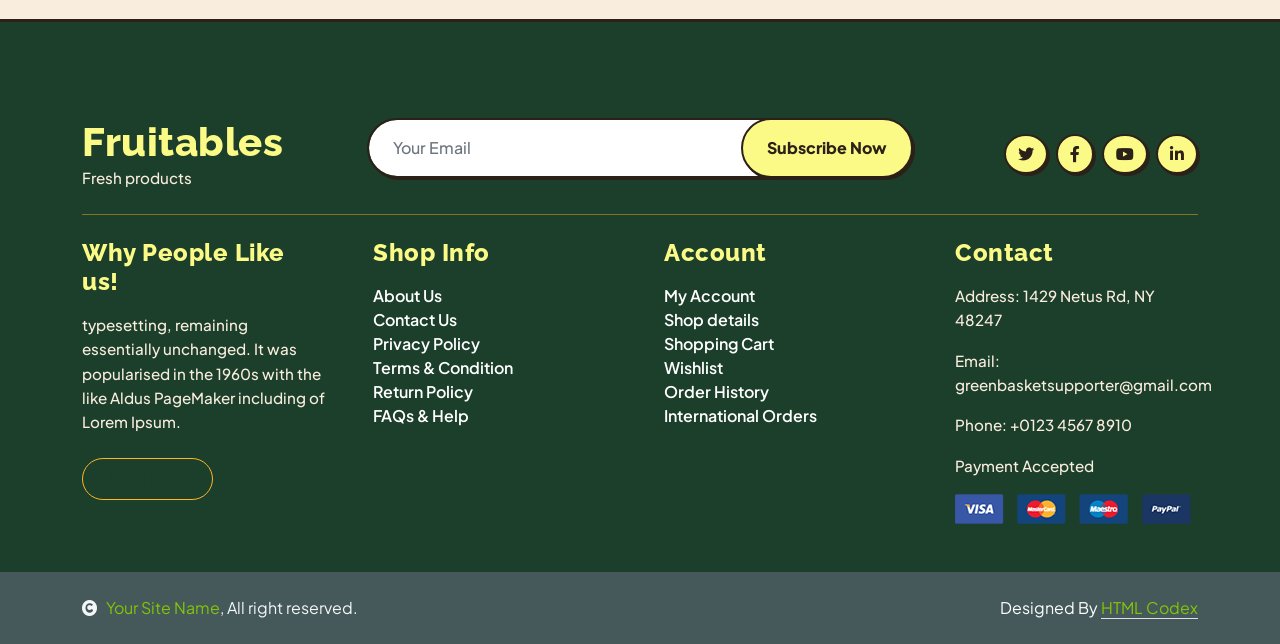
<file: GreenBasketFrontEnd/contact.html>
<!DOCTYPE html>
<html lang="en">

    <head>
        <meta charset="utf-8">
        <title>GreenBasket - Contact Support &amp; Farm Inquiries</title>
        <meta content="width=device-width, initial-scale=1.0" name="viewport">
        <meta content="GreenBasket contact, organic produce support, farm partner inquiry" name="keywords">
        <meta content="Get in touch with GreenBasket support or inquire about local organic farm partnerships." name="description">

        <!-- Favicon -->
        <link rel="icon" type="image/png" href="img/IconLogoGB.png">

        <!-- Google Web Fonts -->
        <link rel="preconnect" href="https://fonts.googleapis.com">
        <link rel="preconnect" href="https://fonts.gstatic.com" crossorigin>
        <link href="https://fonts.googleapis.com/css2?family=Open+Sans:wght@400;600&family=Raleway:wght@600;800&display=swap" rel="stylesheet"> 

        <!-- Icon Font Stylesheet -->
        <link rel="stylesheet" href="https://use.fontawesome.com/releases/v5.15.4/css/all.css"/>
        <link href="https://cdn.jsdelivr.net/npm/bootstrap-icons@1.4.1/font/bootstrap-icons.css" rel="stylesheet">

        <!-- Libraries Stylesheet -->
        <link href="lib/lightbox/css/lightbox.min.css" rel="stylesheet">
        <link href="lib/owlcarousel/assets/owl.carousel.min.css" rel="stylesheet">


        <!-- Customized Bootstrap Stylesheet -->
        <link href="css/bootstrap.min.css" rel="stylesheet">

        <!-- Template Stylesheet -->
        <link href="css/style.css" rel="stylesheet">
    </head>

    <body>

        <!-- Spinner Start -->
        <div id="spinner" class="show w-100 vh-100 bg-white position-fixed translate-middle top-50 start-50  d-flex align-items-center justify-content-center">
            <div class="spinner-grow text-primary" role="status"></div>
        </div>
        <!-- Spinner End -->


        <!-- Navbar start -->
        <div class="container-fluid fixed-top">
            <div class="container topbar bg-primary d-none d-lg-block">
                <div class="d-flex justify-content-between">
                    <div class="top-info ps-2">
                        <small class="me-3"><i class="fas fa-map-marker-alt me-2 text-secondary"></i> <a href="#" class="text-white">123 Street, New York</a></small>
                        <small class="me-3"><i class="fas fa-envelope me-2 text-secondary"></i><a href="#" class="text-white">greenbasketsupporter@gmail.com</a></small>
                    </div>
                    <div class="top-link pe-2">
                        <a href="#" class="text-white"><small class="text-white mx-2">Privacy Policy</small>/</a>
                        <a href="#" class="text-white"><small class="text-white mx-2">Terms of Use</small>/</a>
                        <a href="#" class="text-white"><small class="text-white ms-2">Sales and Refunds</small></a>
                    </div>
                </div>
            </div>
            <div class="container px-0">
                <nav class="navbar navbar-light bg-white navbar-expand-xl">
                    <a href="index.html" class="navbar-brand"><h1 class="text-primary display-6"><img src="img/GreenBasketLogo.png" alt="Logo" style="width: 1.6em; height: 1.6em; object-fit: contain; margin-right: 10px; vertical-align: middle; margin-top: -6px;">GreenBasket</h1></a>
                    <button class="navbar-toggler py-2 px-3" type="button" data-bs-toggle="collapse" data-bs-target="#navbarCollapse">
                        <span class="fa fa-bars text-primary"></span>
                    </button>
                    <div class="collapse navbar-collapse bg-white" id="navbarCollapse">
                        <div class="navbar-nav mx-auto">
                            <a href="index.html" class="nav-item nav-link">Home</a>
                            <a href="shop.html" class="nav-item nav-link">Shop</a>
                            <a href="cart.html" class="nav-item nav-link">Shop Cart</a>
                            <a href="checkout.html" class="nav-item nav-link">Checkout</a>
                            <a href="contact.html" class="nav-item nav-link active">Contact</a>
                        </div>
                        <div class="d-flex m-3 me-0">
                            <button class="btn-search btn border border-secondary btn-md-square rounded-circle bg-white me-4" data-bs-toggle="modal" data-bs-target="#searchModal"><i class="fas fa-search text-primary"></i></button>
                            <a href="#" class="position-relative me-4 my-auto">
                                <i class="fa fa-shopping-bag fa-2x"></i>
                                <span class="position-absolute bg-secondary rounded-circle d-flex align-items-center justify-content-center text-dark px-1" style="top: -5px; left: 15px; height: 20px; min-width: 20px;">3</span>
                            </a>
                            <a href="#" class="my-auto">
                                <i class="fas fa-user fa-2x"></i>
                            </a>
                        </div>
                    </div>
                </nav>
            </div>
        </div>
        <!-- Navbar End -->


        <!-- Modal Search Start -->
        <div class="modal fade" id="searchModal" tabindex="-1" aria-labelledby="exampleModalLabel" aria-hidden="true">
            <div class="modal-dialog modal-fullscreen">
                <div class="modal-content rounded-0">
                    <div class="modal-header">
                        <h5 class="modal-title" id="exampleModalLabel">Search by keyword</h5>
                        <button type="button" class="btn-close" data-bs-dismiss="modal" aria-label="Close"></button>
                    </div>
                    <div class="modal-body d-flex align-items-center">
                        <div class="input-group w-75 mx-auto d-flex">
                            <input type="search" class="form-control p-3" placeholder="keywords" aria-describedby="search-icon-1">
                            <span id="search-icon-1" class="input-group-text p-3"><i class="fa fa-search"></i></span>
                        </div>
                    </div>
                </div>
            </div>
        </div>
        <!-- Modal Search End -->


        <!-- Single Page Header start -->
        <div class="container-fluid page-header py-5">
            <h1 class="text-center text-white display-6">Contact</h1>
            <ol class="breadcrumb justify-content-center mb-0">
                <li class="breadcrumb-item"><a href="#">Home</a></li>
                <li class="breadcrumb-item"><a href="#">Pages</a></li>
                <li class="breadcrumb-item active text-white">Contact</li>
            </ol>
        </div>
        <!-- Single Page Header End -->


        <!-- Contact Start -->
        <div class="container-fluid contact py-5">
            <div class="container py-5">
                <div class="p-5 bg-light rounded">
                    <div class="row g-4">
                        <div class="col-12">
                            <div class="text-center mx-auto" style="max-width: 700px;">
                                <h1 class="text-primary">Get in touch</h1>
                                <h4 class="text-center">Receive messages instantly with our PHP and Ajax contact form - available in the <a href="https://htmlcodex.com/downloading/?item=2824">Pro Version</a> only.</h4>
                            </div>
                        </div>
                        <div class="col-lg-12">
                            <div class="h-100 rounded">
                                <iframe class="rounded w-100" 
                                style="height: 400px;" src="https://www.google.com/maps/embed?pb=!1m18!1m12!1m3!1d387191.33750346623!2d-73.97968099999999!3d40.6974881!2m3!1f0!2f0!3f0!3m2!1i1024!2i768!4f13.1!3m3!1m2!1s0x89c24fa5d33f083b%3A0xc80b8f06e177fe62!2sNew%20York%2C%20NY%2C%20USA!5e0!3m2!1sen!2sbd!4v1694259649153!5m2!1sen!2sbd" 
                                loading="lazy" referrerpolicy="no-referrer-when-downgrade"></iframe>
                            </div>
                        </div>
                        <div class="col-lg-7">
                            <form action="" class="">
                                <input type="text" class="w-100 form-control border-0 py-3 mb-4" placeholder="Your Name">
                                <input type="email" class="w-100 form-control border-0 py-3 mb-4" placeholder="Enter Your Email">
                                <textarea class="w-100 form-control border-0 mb-4" rows="5" cols="10" placeholder="Your Message"></textarea>
                                <button class="w-100 btn form-control border-secondary py-3 bg-white text-primary " type="submit">Submit</button>
                            </form>
                        </div>
                        <div class="col-lg-5">
                            <div class="d-flex p-4 rounded mb-4 bg-white">
                                <i class="fas fa-map-marker-alt fa-2x text-primary me-4"></i>
                                <div>
                                    <h4>Address</h4>
                                    <p class="mb-2">123 Street New York.USA</p>
                                </div>
                            </div>
                            <div class="d-flex p-4 rounded mb-4 bg-white">
                                <i class="fas fa-envelope fa-2x text-primary me-4"></i>
                                <div>
                                    <h4>Mail Us</h4>
                                    <p class="mb-2">greenbasketsupporter@gmail.com</p>
                                </div>
                            </div>
                            <div class="d-flex p-4 rounded bg-white">
                                <i class="fa fa-phone-alt fa-2x text-primary me-4"></i>
                                <div>
                                    <h4>Telephone</h4>
                                    <p class="mb-2">(+012) 3456 7890</p>
                                </div>
                            </div>
                        </div>
                    </div>
                </div>
            </div>
        </div>
        <!-- Contact End -->


        <!-- Footer Start -->
        <div class="container-fluid bg-dark text-white-50 footer pt-5 mt-5">
            <div class="container py-5">
                <div class="pb-4 mb-4" style="border-bottom: 1px solid rgba(226, 175, 24, 0.5) ;">
                    <div class="row g-4">
                        <div class="col-lg-3">
                            <a href="#">
                                <h1 class="text-primary mb-0">Fruitables</h1>
                                <p class="text-secondary mb-0">Fresh products</p>
                            </a>
                        </div>
                        <div class="col-lg-6">
                            <div class="position-relative mx-auto">
                                <input class="form-control border-0 w-100 py-3 px-4 rounded-pill" type="number" placeholder="Your Email">
                                <button type="submit" class="btn btn-primary border-0 border-secondary py-3 px-4 position-absolute rounded-pill text-white" style="top: 0; right: 0;">Subscribe Now</button>
                            </div>
                        </div>
                        <div class="col-lg-3">
                            <div class="d-flex justify-content-end pt-3">
                                <a class="btn  btn-outline-secondary me-2 btn-md-square rounded-circle" href="https://twitter.com/GreenBasket"><i class="fab fa-twitter"></i></a>
                                <a class="btn btn-outline-secondary me-2 btn-md-square rounded-circle" href="https://facebook.com/GreenBasket"><i class="fab fa-facebook-f"></i></a>
                                <a class="btn btn-outline-secondary me-2 btn-md-square rounded-circle" href="https://youtube.com/GreenBasket"><i class="fab fa-youtube"></i></a>
                                <a class="btn btn-outline-secondary btn-md-square rounded-circle" href="https://linkedin.com/company/GreenBasket"><i class="fab fa-linkedin-in"></i></a>
                            </div>
                        </div>
                    </div>
                </div>
                <div class="row g-5">
                    <div class="col-lg-3 col-md-6">
                        <div class="footer-item">
                            <h4 class="text-light mb-3">Why People Like us!</h4>
                            <p class="mb-4">typesetting, remaining essentially unchanged. It was 
                                popularised in the 1960s with the like Aldus PageMaker including of Lorem Ipsum.</p>
                            <a href="" class="btn border-secondary py-2 px-4 rounded-pill text-primary">Read More</a>
                        </div>
                    </div>
                    <div class="col-lg-3 col-md-6">
                        <div class="d-flex flex-column text-start footer-item">
                            <h4 class="text-light mb-3">Shop Info</h4>
                            <a class="btn-link" href="">About Us</a>
                            <a class="btn-link" href="">Contact Us</a>
                            <a class="btn-link" href="">Privacy Policy</a>
                            <a class="btn-link" href="">Terms & Condition</a>
                            <a class="btn-link" href="">Return Policy</a>
                            <a class="btn-link" href="">FAQs & Help</a>
                        </div>
                    </div>
                    <div class="col-lg-3 col-md-6">
                        <div class="d-flex flex-column text-start footer-item">
                            <h4 class="text-light mb-3">Account</h4>
                            <a class="btn-link" href="">My Account</a>
                            <a class="btn-link" href="">Shop details</a>
                            <a class="btn-link" href="">Shopping Cart</a>
                            <a class="btn-link" href="">Wishlist</a>
                            <a class="btn-link" href="">Order History</a>
                            <a class="btn-link" href="">International Orders</a>
                        </div>
                    </div>
                    <div class="col-lg-3 col-md-6">
                        <div class="footer-item">
                            <h4 class="text-light mb-3">Contact</h4>
                            <p>Address: 1429 Netus Rd, NY 48247</p>
                            <p>Email: greenbasketsupporter@gmail.com</p>
                            <p>Phone: +0123 4567 8910</p>
                            <p>Payment Accepted</p>
                            <img src="img/payment.png" class="img-fluid" alt="">
                        </div>
                    </div>
                </div>
            </div>
        </div>
        <!-- Footer End -->

        <!-- Copyright Start -->
        <div class="container-fluid copyright bg-dark py-4">
            <div class="container">
                <div class="row">
                    <div class="col-md-6 text-center text-md-start mb-3 mb-md-0">
                        <span class="text-light"><a href="#"><i class="fas fa-copyright text-light me-2"></i>Your Site Name</a>, All right reserved.</span>
                    </div>
                    <div class="col-md-6 my-auto text-center text-md-end text-white">
                        <!--/*** The author’s attribution link must remain intact in the template. ***/-->
                        <!--/*** If you wish to remove this credit link, please purchase the Pro Version . ***/-->
                        Designed By <a class="border-bottom" href="https://htmlcodex.com">HTML Codex</a>
                    </div>
                </div>
            </div>
        </div>
        <!-- Copyright End -->



        <!-- Back to Top -->
        <a href="#" class="btn btn-primary border-3 border-primary rounded-circle back-to-top"><i class="fa fa-arrow-up"></i></a>   

        
    <!-- JavaScript Libraries -->
    <script src="https://ajax.googleapis.com/ajax/libs/jquery/3.6.4/jquery.min.js"></script>
    <script src="https://cdn.jsdelivr.net/npm/bootstrap@5.0.0/dist/js/bootstrap.bundle.min.js"></script>
    <script src="lib/easing/easing.min.js"></script>
    <script src="lib/waypoints/waypoints.min.js"></script>
    <script src="lib/lightbox/js/lightbox.min.js"></script>
    <script src="lib/owlcarousel/owl.carousel.min.js"></script>

    <!-- Template Javascript -->
    <script src="js/main.js"></script>
    </body>

</html>
</file>
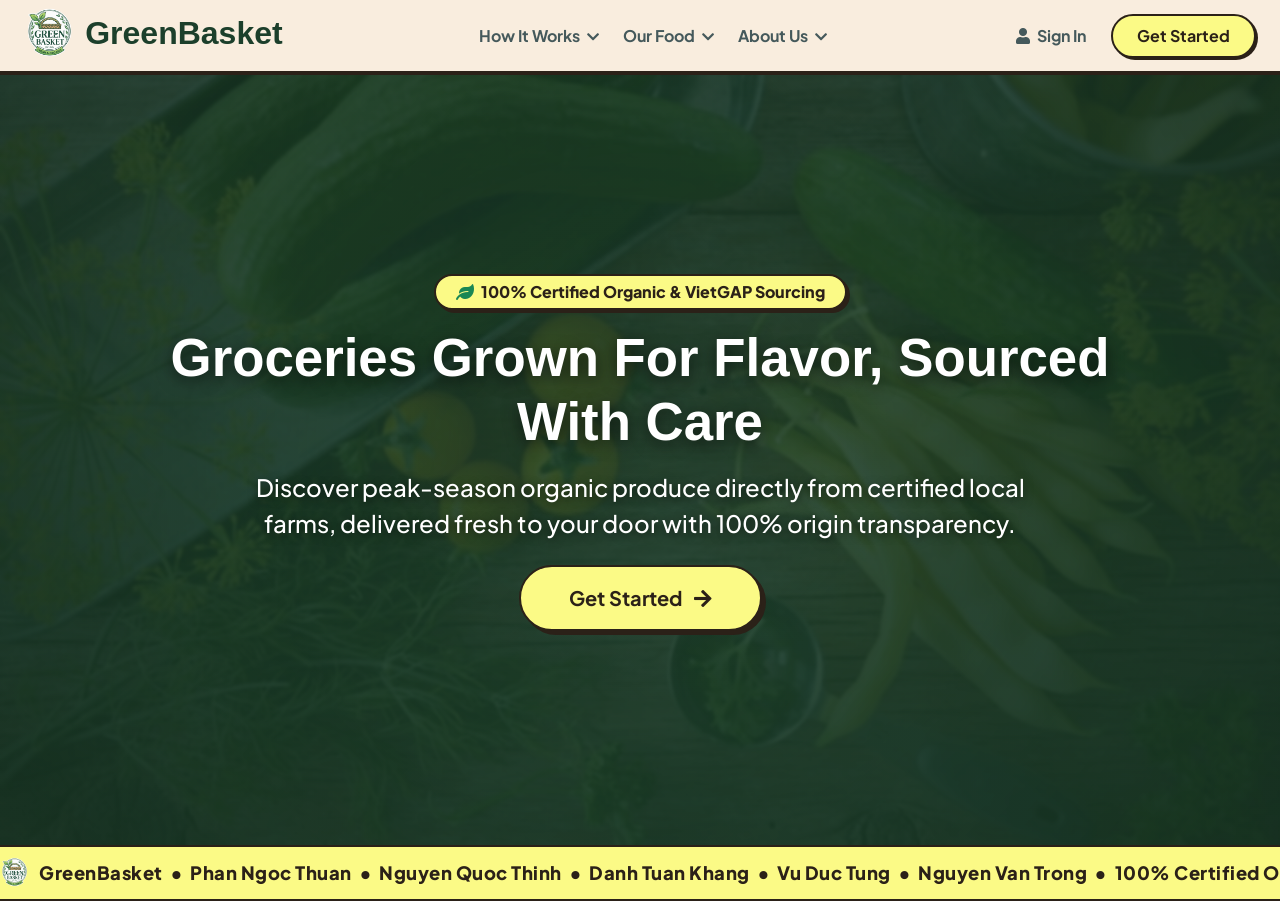
<file: GreenBasketFrontEnd/landing.html>
<!DOCTYPE html>
<html lang="en">

<head>
    <meta charset="utf-8">
    <title>GreenBasket - Organic Fresh Grocery Delivery</title>
    <meta content="width=device-width, initial-scale=1.0" name="viewport">
    <meta content="Groceries sourced for flavor, fresh organic produce, direct farm delivery" name="keywords">
    <meta content="Fresh organic fruits and vegetables sourced directly from local farms. Join GreenBasket today."
        name="description">

    <!-- Favicon -->
    <link rel="icon" type="image/png" href="img/IconLogoGB.png">

    <!-- Google Web Fonts -->
    <link rel="preconnect" href="https://fonts.googleapis.com">
    <link rel="preconnect" href="https://fonts.gstatic.com" crossorigin>
    <link href="https://fonts.googleapis.com/css2?family=Plus+Jakarta+Sans:wght@400;500;600;700;800&display=swap"
        rel="stylesheet">

    <!-- Icon Font Stylesheet -->
    <link rel="stylesheet" href="https://use.fontawesome.com/releases/v5.15.4/css/all.css" />
    <link href="https://cdn.jsdelivr.net/npm/bootstrap-icons@1.4.1/font/bootstrap-icons.css" rel="stylesheet">

    <!-- Customized Bootstrap Stylesheet -->
    <link href="css/bootstrap.min.css" rel="stylesheet">

    <!-- Template Stylesheet -->
    <link href="css/style.css" rel="stylesheet">
    <!-- JavaScript Libraries -->
    <script src="https://ajax.googleapis.com/ajax/libs/jquery/3.6.4/jquery.min.js"></script>
    <script src="https://cdn.jsdelivr.net/npm/bootstrap@5.0.0/dist/js/bootstrap.bundle.min.js"></script>

    <!-- BỔ SUNG DÒNG NÀY ĐỂ MAIN.JS KHÔNG BỊ CRASH -->
    <script src="https://cdnjs.cloudflare.com/ajax/libs/OwlCarousel2/2.3.4/owl.carousel.min.js"></script>

</head>

<body>

    <!-- Spinner Start -->
    <div id="spinner"
        class="show w-100 vh-100 bg-white position-fixed translate-middle top-50 start-50 d-flex align-items-center justify-content-center">
        <div class="spinner-grow text-primary" role="status"></div>
    </div>
    <!-- Spinner End -->


    <!-- Header & Navigation Bar -->
    <div class="container-fluid fixed-top px-0">
        <div class="container-fluid px-4 py-2" style="background-color: #F9EDDE; border-bottom: 2.5px solid #2B2118;">
            <div class="d-flex align-items-center justify-content-between">
                <!-- Logo -->
                <a href="landing.html" class="navbar-brand">
                    <h2 class="fw-bold mb-0" style="color: #1C3F2B; font-size: 2rem;">
                        <img src="img/GreenBasketLogo.png" alt="Logo"
                            style="width: 1.6em; height: 1.6em; object-fit: contain; margin-right: 10px; vertical-align: middle; margin-top: -6px;">GreenBasket
                    </h2>
                </a>

                <!-- Nav Links -->
                <div class="d-none d-md-flex align-items-center gap-4">
                    <a href="#how-it-works" class="fw-bold text-dark text-decoration-none">How It Works <i
                            class="fas fa-chevron-down ms-1 small"></i></a>
                    <a href="#our-food" class="fw-bold text-dark text-decoration-none">Our Food <i
                            class="fas fa-chevron-down ms-1 small"></i></a>
                    <a href="#about-us" class="fw-bold text-dark text-decoration-none">About Us <i
                            class="fas fa-chevron-down ms-1 small"></i></a>
                </div>

                <!-- Auth Buttons -->
                <div class="d-flex align-items-center gap-3" id="landing-auth-btns">
                    <button id="btn-open-login" class="btn btn-link text-dark fw-bold text-decoration-none px-2"
                        data-bs-toggle="modal" data-bs-target="#authModal" style="font-size: 1rem;">
                        <i class="fas fa-user me-1"></i> Sign In
                    </button>
                    <button id="btn-open-register" class="btn rounded-pill px-4 py-2 fw-bold" data-bs-toggle="modal"
                        data-bs-target="#authModal"
                        style="background-color: #FBFA86; color: #2B2118; border: 2px solid #2B2118; box-shadow: 2px 2px 0px #2B2118; font-size: 1rem;">
                        Get Started
                    </button>
                </div>
            </div>
        </div>
    </div>


    <!-- Hero Video Container Section -->
    <div class="hero-video-container" style="margin-top: 60px;">
        <!-- YouTube Fullscreen Background Video Stream (i5T6Fnbq34c) -->
        <div class="hero-youtube-wrapper">
            <iframe id="heroYoutubeIframe"
                src="https://www.youtube.com/embed/i5T6Fnbq34c?autoplay=1&mute=1&controls=0&loop=1&playlist=wopPRfeeCeQ&playsinline=1&enablejsapi=1&rel=0&start=12"
                title="GreenBasket Organic Produce Background Video" frameborder="0"
                allow="accelerometer; autoplay; clipboard-write; encrypted-media; gyroscope; picture-in-picture"
                allowfullscreen>
            </iframe>
        </div>

        <!-- Video Dark Gradient Overlay & Headline Content -->
        <div class="hero-video-overlay">
            <div class="container py-5 text-center">
                <span class="badge mb-3 fs-6"
                    style="background-color: #FBFA86; color: #2B2118; border: 2px solid #2B2118; font-weight: 800; padding: 8px 20px; border-radius: 25px; box-shadow: 3px 3px 0px #2B2118;">
                    <i class="fas fa-leaf me-1 text-success"></i> 100% Certified Organic &amp; VietGAP Sourcing
                </span>

                <h1 class="display-3 fw-bold text-white mb-3"
                    style="max-width: 950px; margin: 0 auto; text-shadow: 0 4px 16px rgba(0,0,0,0.6); font-size: 3.3rem;">
                    Groceries Grown For Flavor, Sourced With Care
                </h1>

                <p class="fs-4 text-white mb-4"
                    style="max-width: 820px; margin: 0 auto; text-shadow: 0 2px 10px rgba(0,0,0,0.6); font-weight: 500;">
                    Discover peak-season organic produce directly from certified local farms, delivered fresh to your
                    door with 100% origin transparency.
                </p>

                <div>
                    <button class="btn btn-open-auth-modal rounded-pill px-5 py-3 fw-bold fs-5" data-bs-toggle="modal"
                        data-bs-target="#authModal"
                        style="background-color: #FBFA86; color: #2B2118; border: 2.5px solid #2B2118; box-shadow: 4px 4px 0px #2B2118; transition: transform 0.2s ease;">
                        Get Started <i class="fas fa-arrow-right ms-2"></i>
                    </button>
                </div>
            </div>
        </div>
    </div>


    <!-- Continuous Infinite Scrolling Marquee Ticker Bar -->
    <div class="marquee-ticker-bar">
        <div class="marquee-content">
            <img src="img/GreenBasketLogo.png" alt="Logo"
                style="width: 1.6em; height: 1.6em; object-fit: contain; margin-right: 10px; vertical-align: middle; margin-top: -6px;">GreenBasket
            &nbsp;&bull;&nbsp; Phan Ngoc Thuan
            &nbsp;&bull;&nbsp; Nguyen Quoc Thinh &nbsp;&bull;&nbsp; Danh Tuan Khang &nbsp;&bull;&nbsp; Vu Duc Tung
            &nbsp;&bull;&nbsp; Nguyen Van Trong &nbsp;&bull;&nbsp; 100% Certified Organic &amp; VietGAP Freshness
            &nbsp;&bull;&nbsp; Groceries Sourced for Flavor, Not Appearances &nbsp;&bull;&nbsp; Direct Farm-to-Table
            Traceability &nbsp;&bull;&nbsp;GreenBasket&nbsp;&bull;&nbsp;
            Phan Ngoc Thuan &nbsp;&bull;&nbsp; Nguyen Quoc Thinh &nbsp;&bull;&nbsp; Danh Tuan Khang &nbsp;&bull;&nbsp;
            Vu Duc Tung &nbsp;&bull;&nbsp; Nguyen Van Trong &nbsp;&bull;&nbsp; 100% Certified Organic &amp; VietGAP
            Freshness &nbsp;&bull;&nbsp; Groceries Sourced for Flavor, Not Appearances &nbsp;&bull;&nbsp; Direct
            Farm-to-Table Traceability
        </div>
    </div>


    <!-- Interactive Authentication Modal (Sign In / Register) -->
    <div class="modal fade" id="authModal" tabindex="-1" aria-labelledby="authModalLabel" aria-hidden="true">
        <div class="modal-dialog modal-dialog-centered">
            <div class="modal-content"
                style="background-color: #F9EDDE; border: 3px solid #2B2118; border-radius: 24px; box-shadow: 8px 8px 0px #2B2118;">

                <div class="modal-header border-bottom border-dark pb-3">
                    <div class="w-100 text-center">
                        <h3 class="fw-bold mb-1" style="color: #1C3F2B;">
                            <img src="img/IconLogoGB.png" alt="Icon"
                                style="width: 1.5em; height: 1.5em; object-fit: contain; margin-right: 8px; vertical-align: middle; margin-top: -5px;">Welcome
                            to GreenBasket
                        </h3>
                        <p class="text-secondary small mb-0">Sign in or create your account to shop organic produce.</p>
                    </div>
                    <button type="button" class="btn-close" data-bs-dismiss="modal" aria-label="Close"></button>
                </div>

                <div class="modal-body p-4">
                    <!-- Auth Tabs -->
                    <ul class="nav nav-pills nav-justified mb-4" id="authTabs" role="tablist">
                        <li class="nav-item">
                            <button class="nav-link active fw-bold border border-dark rounded-pill me-1" id="tab-login"
                                data-bs-toggle="pill" data-bs-target="#pane-login"
                                style="border: 2px solid #2B2118 !important;">
                                <i class="fas fa-sign-in-alt me-1"></i> Sign In
                            </button>
                        </li>
                        <li class="nav-item">
                            <button class="nav-link fw-bold border border-dark rounded-pill ms-1" id="tab-register"
                                data-bs-toggle="pill" data-bs-target="#pane-register"
                                style="border: 2px solid #2B2118 !important;">
                                <i class="fas fa-user-plus me-1"></i> Create Account
                            </button>
                        </li>
                    </ul>

                    <div class="tab-content" id="authTabsContent">

                        <!-- Sign In Form -->
                        <div class="tab-pane fade show active" id="pane-login">
                            <form id="form-login">
                                <div id="login-error-alert"
                                    class="alert alert-danger py-2 px-3 rounded-3 small fw-bold mb-3 d-none"
                                    style="border: 2px solid #2B2118; background-color: #FFC4C4; color: #2B2118;">
                                    <i class="fas fa-exclamation-triangle me-2 text-danger"></i><span
                                        class="err-txt">Incorrect password. Please try again!</span>
                                </div>
                                <div class="mb-3">
                                    <label class="form-label fw-bold text-dark">Email Address</label>
                                    <input type="email" id="login-email" class="form-control p-3" required
                                        placeholder="alex@example.com"
                                        style="border: 2px solid #2B2118; border-radius: 14px;">
                                </div>
                                <div class="d-flex justify-content-between align-items-center mb-4">
                                    <label class="form-label fw-bold text-dark mb-0">Password</label>
                                    <a href="#" id="link-forgot-password"
                                        class="text-success small fw-bold text-decoration-none">Forgot Password?</a>
                                </div>
                                <div class="mb-4">
                                    <input type="password" id="login-password" class="form-control p-3" required
                                        placeholder="••••••••" style="border: 2px solid #2B2118; border-radius: 14px;">
                                </div>

                                <button type="submit" class="btn w-100 py-3 rounded-pill fw-bold fs-6 mb-3"
                                    style="background-color: #FBFA86; color: #2B2118; border: 2.5px solid #2B2118; box-shadow: 3px 3px 0px #2B2118;">
                                    Sign In & Start Shopping <i class="fas fa-arrow-right ms-2"></i>
                                </button>
                            </form>
                        </div>


                        <!-- Create Account Form -->
                        <div class="tab-pane fade" id="pane-register">
                            <form id="form-register">
                                <div id="reg-error-alert"
                                    class="alert alert-danger py-2 px-3 rounded-3 small fw-bold mb-3 d-none"
                                    style="border: 2px solid #2B2118; background-color: #FFC4C4; color: #2B2118;">
                                    <i class="fas fa-exclamation-triangle me-2 text-danger"></i><span
                                        class="err-txt">Registration error. Please try again!</span>
                                </div>
                                <div class="mb-3">
                                    <label class="form-label fw-bold text-dark">Full Name</label>
                                    <input type="text" id="reg-name" class="form-control p-3" required
                                        placeholder="Alex Johnson"
                                        style="border: 2px solid #2B2118; border-radius: 14px;">
                                </div>
                                <div class="mb-3">
                                    <label class="form-label fw-bold text-dark">Email Address</label>
                                    <input type="email" id="reg-email" class="form-control p-3" required
                                        placeholder="alex@example.com"
                                        style="border: 2px solid #2B2118; border-radius: 14px;">
                                </div>
                                <div class="mb-4">
                                    <label class="form-label fw-bold text-dark">Create Password</label>
                                    <input type="password" id="reg-password" class="form-control p-3" required
                                        placeholder="••••••••" style="border: 2px solid #2B2118; border-radius: 14px;">
                                </div>

                                <button type="submit" class="btn w-100 py-3 rounded-pill fw-bold fs-6"
                                    style="background-color: #91EFD2; color: #2B2118; border: 2.5px solid #2B2118; box-shadow: 3px 3px 0px #2B2118;">
                                    Create Account & Join <i class="fas fa-check-circle ms-2"></i>
                                </button>
                            </form>
                        </div>

                        <!-- Verify Email Form (Hidden initially) -->
                        <div class="tab-pane fade" id="pane-verify-email">
                            <form id="form-verify-email">
                                <div class="text-center mb-3">
                                    <i class="fas fa-envelope-open-text fa-3x text-success mb-2"></i>
                                    <h5 class="fw-bold">Verify Your Email</h5>
                                    <p class="small text-muted">We've sent a 6-digit code to <strong
                                            id="verify-email-display">your email</strong>. Please enter it below.</p>
                                </div>
                                <div id="verify-error-alert"
                                    class="alert alert-danger py-2 px-3 rounded-3 small fw-bold mb-3 d-none"
                                    style="border: 2px solid #2B2118; background-color: #FFC4C4; color: #2B2118;">
                                    <i class="fas fa-exclamation-triangle me-2 text-danger"></i><span
                                        class="err-txt">Invalid OTP.</span>
                                </div>
                                <div class="mb-4 text-center">
                                    <input type="text" id="verify-otp"
                                        class="form-control p-3 text-center fs-4 fw-bold letter-spacing-2" required
                                        placeholder="------" maxlength="6"
                                        style="border: 2px solid #2B2118; border-radius: 14px; letter-spacing: 0.5rem;">
                                </div>
                                <button type="submit" class="btn w-100 py-3 rounded-pill fw-bold fs-6 mb-3"
                                    style="background-color: #91EFD2; color: #2B2118; border: 2.5px solid #2B2118; box-shadow: 3px 3px 0px #2B2118;">
                                    Verify & Continue <i class="fas fa-check ms-2"></i>
                                </button>
                                <div class="text-center">
                                    <button type="button" id="btn-resend-otp"
                                        class="btn btn-link text-success fw-bold text-decoration-none p-0 small">Resend
                                        Code</button>
                                </div>
                            </form>
                        </div>

                        <!-- Forgot Password Form (Hidden initially) -->
                        <div class="tab-pane fade" id="pane-forgot-password">
                            <form id="form-forgot-password">
                                <div class="text-center mb-3">
                                    <i class="fas fa-lock fa-3x text-warning mb-2"></i>
                                    <h5 class="fw-bold">Reset Password</h5>
                                    <p class="small text-muted">Enter your email to receive a password reset code.</p>
                                </div>
                                <div id="forgot-error-alert"
                                    class="alert alert-danger py-2 px-3 rounded-3 small fw-bold mb-3 d-none"
                                    style="border: 2px solid #2B2118; background-color: #FFC4C4; color: #2B2118;">
                                    <i class="fas fa-exclamation-triangle me-2 text-danger"></i><span
                                        class="err-txt">Error.</span>
                                </div>
                                <div class="mb-4">
                                    <label class="form-label fw-bold text-dark">Email Address</label>
                                    <input type="email" id="forgot-email" class="form-control p-3" required
                                        placeholder="alex@example.com"
                                        style="border: 2px solid #2B2118; border-radius: 14px;">
                                </div>
                                <button type="submit" class="btn w-100 py-3 rounded-pill fw-bold fs-6 mb-3"
                                    style="background-color: #FBFA86; color: #2B2118; border: 2.5px solid #2B2118; box-shadow: 3px 3px 0px #2B2118;">
                                    Send Reset Code <i class="fas fa-paper-plane ms-2"></i>
                                </button>
                                <div class="text-center">
                                    <button type="button"
                                        class="btn btn-link text-dark fw-bold text-decoration-none p-0 small btn-back-login"><i
                                            class="fas fa-arrow-left me-1"></i> Back to Login</button>
                                </div>
                            </form>
                        </div>

                        <!-- Reset Password Form (Hidden initially) -->
                        <div class="tab-pane fade" id="pane-reset-password">
                            <form id="form-reset-password">
                                <div class="text-center mb-3">
                                    <h5 class="fw-bold">Create New Password</h5>
                                    <p class="small text-muted">Enter the 6-digit code and your new password.</p>
                                </div>
                                <div id="reset-error-alert"
                                    class="alert alert-danger py-2 px-3 rounded-3 small fw-bold mb-3 d-none"
                                    style="border: 2px solid #2B2118; background-color: #FFC4C4; color: #2B2118;">
                                    <i class="fas fa-exclamation-triangle me-2 text-danger"></i><span
                                        class="err-txt">Error.</span>
                                </div>
                                <div class="mb-3">
                                    <label class="form-label fw-bold text-dark">6-Digit Code</label>
                                    <input type="text" id="reset-otp" class="form-control p-3 text-center fw-bold"
                                        required placeholder="------" maxlength="6"
                                        style="border: 2px solid #2B2118; border-radius: 14px; letter-spacing: 0.5rem;">
                                </div>
                                <div class="mb-4">
                                    <label class="form-label fw-bold text-dark">New Password</label>
                                    <input type="password" id="reset-password" class="form-control p-3" required
                                        placeholder="••••••••" style="border: 2px solid #2B2118; border-radius: 14px;">
                                </div>
                                <button type="submit" class="btn w-100 py-3 rounded-pill fw-bold fs-6 mb-3"
                                    style="background-color: #91EFD2; color: #2B2118; border: 2.5px solid #2B2118; box-shadow: 3px 3px 0px #2B2118;">
                                    Save New Password <i class="fas fa-save ms-2"></i>
                                </button>
                                <button type="button" class="btn btn-outline-primary w-100 p-3 rounded-pill fw-bold" id="btn-forgot-resend-otp">
                                    <i class="fas fa-paper-plane me-2"></i>Resend OTP
                                </button>
                            </form>
                        </div>

                    </div>
                </div>

            </div>
        </div>
    </div>
    <!-- Footer Removed per user request -->


    <!-- JavaScript Libraries -->
    <script src="https://ajax.googleapis.com/ajax/libs/jquery/3.6.4/jquery.min.js"></script>
    <script src="https://cdn.jsdelivr.net/npm/bootstrap@5.0.0/dist/js/bootstrap.bundle.min.js"></script>
    <script src="lib/owlcarousel/owl.carousel.min.js"></script>

    <!-- App State Engine & Script -->

    <script src="https://cdnjs.cloudflare.com/ajax/libs/OwlCarousel2/2.3.4/owl.carousel.min.js"></script>
    <script src="js/config.js?v=2"></script>
    <script src="js/app-state.js?v=2"></script>
    <script src="js/main.js?v=2"></script>

    <!-- Landing Page Script -->
    <script>
        $(document).ready(function () {
            // Auto-detect logged-in user and update CTA buttons
            function updateLandingAuthUI() {
                if (window.AppState && window.AppState.isLoggedIn()) {
                    const user = window.AppState.getAuthUser();
                    const dest = (user && user.role === 'Staff / Admin') ? 'admin.html' : 'index.html';

                    $('#landing-auth-btns').html(`
                            <a href="${dest}" class="btn rounded-pill px-4 py-2 fw-bold text-dark text-decoration-none"
                               style="background-color: #FBFA86; color: #2B2118; border: 2px solid #2B2118; box-shadow: 2px 2px 0px #2B2118; font-size: 0.95rem;">
                                <i class="fas fa-shopping-basket me-2 text-success"></i>Go to Store (${user.name || 'Account'})
                            </a>
                        `);

                    $('.btn-open-auth-modal').replaceWith(`
                            <a href="${dest}" class="btn rounded-pill px-5 py-3 fw-bold fs-5 text-dark text-decoration-none"
                               style="background-color: #FBFA86; color: #2B2118; border: 2.5px solid #2B2118; box-shadow: 4px 4px 0px #2B2118; display: inline-block;">
                                Enter Store Front <i class="fas fa-arrow-right ms-2"></i>
                            </a>
                        `);
                }
            }
            updateLandingAuthUI();

            // Video Toggle Handler
            const video = document.getElementById('heroBgVideo');
            if (video) {
                $('#btn-toggle-video').on('click', function () {
                    if (video.paused) {
                        video.play();
                        $(this).html('<i class="fas fa-pause text-dark fs-5"></i>');
                    } else {
                        video.pause();
                        $(this).html('<i class="fas fa-play text-dark fs-5"></i>');
                    }
                });
            }

            // Helper function to safely show modal
            function showAuthModal(tab) {
                if (tab === 'register') {
                    $('#tab-register').trigger('click');
                } else {
                    $('#tab-login').trigger('click');
                }
                try {
                    const modalEl = document.getElementById('authModal');
                    if (window.bootstrap && window.bootstrap.Modal) {
                        let modalInstance = window.bootstrap.Modal.getInstance(modalEl);
                        if (!modalInstance) {
                            modalInstance = new window.bootstrap.Modal(modalEl);
                        }
                        modalInstance.show();
                    } else {
                        $('#authModal').addClass('show').css('display', 'block');
                    }
                } catch (e) {
                    $('#authModal').addClass('show').css('display', 'block');
                }
            }

            // Open Auth Modal Handlers (Bypasses if already logged in)
            $(document).on('click', '#btn-open-login, .btn-open-auth-modal', function (e) {
                if (window.AppState && window.AppState.isLoggedIn()) {
                    e.preventDefault();
                    const user = window.AppState.getAuthUser();
                    window.location.href = (user && user.role === 'Staff / Admin') ? 'admin.html' : 'index.html';
                    return;
                }
                e.preventDefault();
                showAuthModal('login');
            });

            $(document).on('click', '#btn-open-register', function (e) {
                if (window.AppState && window.AppState.isLoggedIn()) {
                    e.preventDefault();
                    const user = window.AppState.getAuthUser();
                    window.location.href = (user && user.role === 'Staff / Admin') ? 'admin.html' : 'index.html';
                    return;
                }
                e.preventDefault();
                showAuthModal('register');
            });

            let currentAuthEmail = '';
            let tempPassword = '';

            // Sign In Submit Form (Async API Call)
            $('#form-login').on('submit', async function (e) {
                e.preventDefault();
                $('#login-error-alert').addClass('d-none');
                const email = $('#login-email').val().trim();
                const pwd = $('#login-password').val().trim();
                const $btn = $(this).find('button[type="submit"]');
                const origBtnText = $btn.html();

                if (!email || !pwd) return;

                try {
                    $btn.prop('disabled', true).html('<i class="fas fa-spinner fa-spin me-2"></i>Signing in...');

                    const user = await window.AppState.loginUserAsync(email, pwd);

                    if (user.pendingVerification) {
                        $btn.prop('disabled', false).html(origBtnText);
                        currentAuthEmail = user.email;
                        tempPassword = pwd;
                        $('#verify-email-display').text(user.email);

                        // Hide tabs, show verify pane
                        $('#authTabs').addClass('d-none');
                        $('.tab-pane').removeClass('show active');
                        $('#pane-verify-email').addClass('show active');
                        startOtpCountdown($('#btn-resend-otp'), '<i class="fas fa-paper-plane me-2"></i>Resend OTP');
                        return;
                    }

                    if (window.GB && window.GB.showToast) {
                        window.GB.showToast(`Welcome back, <strong>${user.name}</strong>! Redirecting...`, 'success');
                    }
                    setTimeout(() => {
                        window.location.href = (user.role === 'Staff / Admin') ? 'admin.html' : 'index.html';
                    }, 500);
                } catch (err) {
                    $btn.prop('disabled', false).html(origBtnText);
                    const errMsg = err.message || 'Login failed. Please check your credentials!';

                    // Handle unverified email error explicitly
                    if (errMsg.toLowerCase().includes('verify your email')) {
                        currentAuthEmail = email;
                        tempPassword = pwd;

                        // Ask to resend OTP
                        $btn.html('<i class="fas fa-spinner fa-spin me-2"></i>Resending OTP...');
                        try {
                            await window.AppState.resendOtpAsync(email);
                            $btn.html(origBtnText);
                            $('#verify-email-display').text(email);
                            $('#authTabs').addClass('d-none');
                            $('.tab-pane').removeClass('show active');
                            $('#pane-verify-email').addClass('show active');
                            startOtpCountdown($('#btn-resend-otp'), '<i class="fas fa-paper-plane me-2"></i>Resend OTP');
                        } catch (resendErr) {
                            $btn.html(origBtnText);
                            $('#login-error-alert').removeClass('d-none').find('.err-txt').text('Email not verified. Failed to resend OTP.');
                        }
                        return;
                    }

                    $('#login-error-alert').removeClass('d-none').find('.err-txt').text(errMsg);
                }
            });

            // Register Submit Form (Async API Call)
            $('#form-register').on('submit', async function (e) {
                e.preventDefault();
                $('#reg-error-alert').addClass('d-none');
                const name = $('#reg-name').val().trim();
                const email = $('#reg-email').val().trim();
                const pwd = $('#reg-password').val().trim();
                const $btn = $(this).find('button[type="submit"]');
                const origBtnText = $btn.html();

                if (!name || !email || !pwd) return;

                try {
                    $btn.prop('disabled', true).html('<i class="fas fa-spinner fa-spin me-2"></i>Creating account...');

                    const user = await window.AppState.registerUserAsync(name, email, pwd);

                    if (user.pendingVerification) {
                        $btn.prop('disabled', false).html(origBtnText);
                        currentAuthEmail = user.email;
                        tempPassword = pwd;
                        $('#verify-email-display').text(user.email);

                        // Hide tabs, show verify pane
                        $('#authTabs').addClass('d-none');
                        $('.tab-pane').removeClass('show active');
                        $('#pane-verify-email').addClass('show active');
                        startOtpCountdown($('#btn-resend-otp'), '<i class="fas fa-paper-plane me-2"></i>Resend OTP');
                        return;
                    }

                    if (window.GB && window.GB.showToast) {
                        window.GB.showToast(`Account created successfully! Welcome <strong>${user.name}</strong> to GreenBasket!`, 'success');
                    }
                    setTimeout(() => {
                        window.location.href = 'index.html';
                    }, 500);
                } catch (err) {
                    $btn.prop('disabled', false).html(origBtnText);
                    const errMsg = err.message || 'Registration failed. Please try again!';
                    $('#reg-error-alert').removeClass('d-none').find('.err-txt').text(errMsg);
                }
            });

            // Verify Email Submit Form
            $('#form-verify-email').on('submit', async function (e) {
                e.preventDefault();
                $('#verify-error-alert').addClass('d-none');
                const otp = $('#verify-otp').val().trim();
                const $btn = $(this).find('button[type="submit"]');
                const origBtnText = $btn.html();

                if (!otp || !currentAuthEmail) return;

                try {
                    $btn.prop('disabled', true).html('<i class="fas fa-spinner fa-spin me-2"></i>Verifying...');
                    await window.AppState.verifyEmailAsync(currentAuthEmail, otp);

                    const user = window.AppState.getAuthUser();
                    if (window.GB && window.GB.showToast && user) {
                        window.GB.showToast(`Email verified! Welcome, <strong>${user.name}</strong>!`, 'success');
                    }
                    setTimeout(() => {
                        window.location.href = (user?.role === 'Admin' || user?.role === 'Staff') ? 'admin.html' : 'index.html';
                    }, 500);
                } catch (err) {
                    $btn.prop('disabled', false).html(origBtnText);
                    const errMsg = err.message || 'Invalid code.';
                    $('#verify-error-alert').removeClass('d-none').find('.err-txt').text(errMsg);
                }
            });

            function startOtpCountdown($btn, origText) {
                let timeLeft = 30;
                $btn.prop('disabled', true);
                
                const timer = setInterval(() => {
                    $btn.html(`<i class="fas fa-clock me-2"></i>Resend in ${timeLeft}s`);
                    timeLeft--;
                    
                    if (timeLeft < 0) {
                        clearInterval(timer);
                        $btn.prop('disabled', false).html(origText);
                    }
                }, 1000);
            }

            // Resend OTP
            $('#btn-resend-otp').on('click', async function (e) {
                e.preventDefault();
                const $btn = $(this);
                const origText = '<i class="fas fa-paper-plane me-2"></i>Resend OTP';
                try {
                    $btn.prop('disabled', true).html('<i class="fas fa-spinner fa-spin me-2"></i>Sending...');
                    await window.AppState.resendOtpAsync(currentAuthEmail);
                    startOtpCountdown($btn, origText);
                } catch (err) {
                    $btn.prop('disabled', false).html(origText);
                    $('#verify-error-alert').removeClass('d-none').find('.err-txt').text(err.message || 'Failed to resend');
                }
            });

            // Forgot Password Navigation
            $('#link-forgot-password').on('click', function (e) {
                e.preventDefault();
                $('#authTabs').addClass('d-none');
                $('.tab-pane').removeClass('show active');
                $('#pane-forgot-password').addClass('show active');
            });

            // Back to Login Navigation
            $('.btn-back-login').on('click', function (e) {
                e.preventDefault();
                $('#authTabs').removeClass('d-none');
                $('.tab-pane').removeClass('show active');
                $('#authTabs .nav-link').removeClass('active');
                $('#tab-login').addClass('active');
                $('#pane-login').addClass('show active');
            });

            // Forgot Password Submit (Send OTP)
            $('#form-forgot-password').on('submit', async function (e) {
                e.preventDefault();
                $('#forgot-error-alert').addClass('d-none');
                const email = $('#forgot-email').val().trim();
                const $btn = $(this).find('button[type="submit"]');
                const origBtnText = $btn.html();

                if (!email) return;

                try {
                    $btn.prop('disabled', true).html('<i class="fas fa-spinner fa-spin me-2"></i>Sending...');
                    await window.AppState.forgotPasswordAsync(email);
                    currentAuthEmail = email; // Store for the next step

                    $btn.prop('disabled', false).html(origBtnText);
                    $('.tab-pane').removeClass('show active');
                    $('#pane-reset-password').addClass('show active');
                    
                    // Trigger countdown when entering Reset Password pane
                    const $btnReset = $('#btn-forgot-resend-otp');
                    if ($btnReset.length) {
                        startOtpCountdown($btnReset, '<i class="fas fa-paper-plane me-2"></i>Resend OTP');
                    }
                } catch (err) {
                    $btn.prop('disabled', false).html(origBtnText);
                    const errMsg = err.message || 'Failed to request password reset.';
                    $('#forgot-error-alert').removeClass('d-none').find('.err-txt').text(errMsg);
                }
            });

            // Reset Password Submit (Use OTP + New Password)
            $('#form-reset-password').on('submit', async function (e) {
                e.preventDefault();
                $('#reset-error-alert').addClass('d-none');
                const otp = $('#reset-otp').val().trim();
                const newPassword = $('#reset-password').val().trim();
                const $btn = $(this).find('button[type="submit"]');
                const origBtnText = $btn.html();

                if (!otp || !newPassword || !currentAuthEmail) return;

                try {
                    $btn.prop('disabled', true).html('<i class="fas fa-spinner fa-spin me-2"></i>Saving...');
                    await window.AppState.resetPasswordAsync(currentAuthEmail, otp, newPassword);

                    const user = window.AppState.getAuthUser();
                    if (window.GB && window.GB.showToast && user) {
                        window.GB.showToast(`Password reset successfully! Welcome back, <strong>${user.name}</strong>!`, 'success');
                    }

                    setTimeout(() => {
                        window.location.href = (user?.role === 'Admin' || user?.role === 'Staff') ? 'admin.html' : 'index.html';
                    }, 500);
                } catch (err) {
                    $btn.prop('disabled', false).html(origBtnText);
                    const errMsg = err.message || 'Failed to reset password.';
                    $('#reset-error-alert').removeClass('d-none').find('.err-txt').text(errMsg);
                }
            });

            // Resend OTP (Forgot Password)
            $(document).on('click', '#btn-forgot-resend-otp', async function (e) {
                e.preventDefault();
                const $btn = $(this);
                const origText = '<i class="fas fa-paper-plane me-2"></i>Resend OTP';
                try {
                    $btn.prop('disabled', true).html('<i class="fas fa-spinner fa-spin me-2"></i>Sending...');
                    await window.AppState.forgotPasswordAsync(currentAuthEmail);
                    startOtpCountdown($btn, origText);
                } catch (err) {
                    $btn.prop('disabled', false).html(origText);
                    $('#reset-error-alert').removeClass('d-none').find('.err-txt').text(err.message || 'Failed to resend');
                }
            });
        });
    </script>

</body>

</html>
</file>
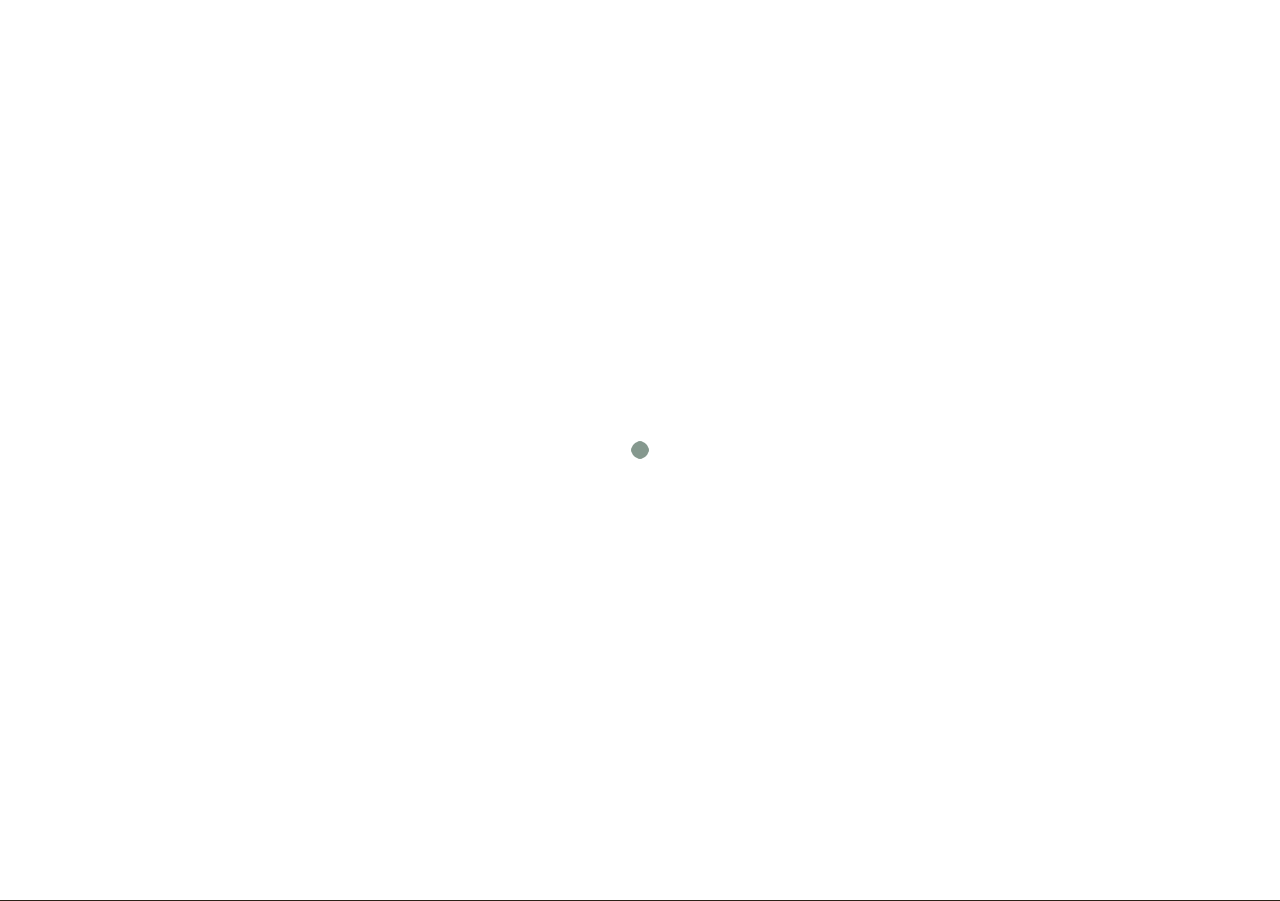
<file: GreenBasketFrontEnd/orders.html>
<!DOCTYPE html>
<html lang="en">

<head>
    <meta charset="utf-8">
    <title>GreenBasket - Order History & Real-Time Tracking</title>
    <meta content="width=device-width, initial-scale=1.0" name="viewport">
    <meta content="Track produce order, delivery status, report quality issues, reorder produce" name="keywords">
    <meta
        content="Track your GreenBasket order status in real-time, view order history, reorder in 1-click, and submit quality issue tickets."
        name="description">

    <!-- Favicon -->
    <link rel="icon" type="image/png" href="img/IconLogoGB.png">

    <!-- Google Web Fonts -->
    <link rel="preconnect" href="https://fonts.googleapis.com">
    <link rel="preconnect" href="https://fonts.gstatic.com" crossorigin>
    <link
        href="https://fonts.googleapis.com/css2?family=Open+Sans:wght@400;600&family=Raleway:wght@600;800&display=swap"
        rel="stylesheet">

    <!-- Icon Font Stylesheet -->
    <link rel="stylesheet" href="https://use.fontawesome.com/releases/v5.15.4/css/all.css" />
    <link href="https://cdn.jsdelivr.net/npm/bootstrap-icons@1.4.1/font/bootstrap-icons.css" rel="stylesheet">

    <!-- Libraries Stylesheet -->
    <link href="lib/lightbox/css/lightbox.min.css" rel="stylesheet">
    <link href="lib/owlcarousel/assets/owl.carousel.min.css" rel="stylesheet">

    <!-- Customized Bootstrap Stylesheet -->
    <link href="css/bootstrap.min.css" rel="stylesheet">

    <!-- Template Stylesheet -->
    <link href="css/style.css" rel="stylesheet">
</head>

<body>

    <!-- Spinner Start -->
    <div id="spinner"
        class="show w-100 vh-100 bg-white position-fixed translate-middle top-50 start-50 d-flex align-items-center justify-content-center">
        <div class="spinner-grow text-primary" role="status"></div>
    </div>
    <!-- Spinner End -->


    <!-- Navbar start -->
    <div class="container-fluid fixed-top">
        <div class="container topbar bg-primary d-none d-lg-block">
            <div class="d-flex justify-content-between">
                <div class="top-info ps-2">
                    <small class="me-3"><i class="fas fa-map-marker-alt me-2 text-secondary"></i> <a href="#"
                            class="text-white">Dalat & Mekong Organic Farm Collective</a></small>
                    <small class="me-3"><i class="fas fa-envelope me-2 text-secondary"></i><a
                            href="mailto:greenbasketsupporter@gmail.com" class="text-white">greenbasketsupporter@gmail.com</a></small>
                </div>
                <div class="top-link pe-2 d-flex align-items-center">
                    <a href="orders.html" class="text-white me-3"><small class="text-white fw-bold">My
                            Orders</small></a>
                    <a href="admin.html" class="text-white gb-staff-link"><small class="text-white"><i
                                class="fas fa-user-shield me-1"></i>Staff Portal</small></a>
                </div>
            </div>
        </div>
        <div class="container px-0">
            <nav class="navbar navbar-light bg-white navbar-expand-xl">
                <a href="index.html" class="navbar-brand">
                    <h1 class="text-primary display-6"><img src="img/GreenBasketLogo.png" alt="Logo" style="width: 1.6em; height: 1.6em; object-fit: contain; margin-right: 10px; vertical-align: middle; margin-top: -6px;">GreenBasket</h1>
                </a>
                <button class="navbar-toggler py-2 px-3" type="button" data-bs-toggle="collapse"
                    data-bs-target="#navbarCollapse">
                    <span class="fa fa-bars text-primary"></span>
                </button>
                <div class="collapse navbar-collapse bg-white" id="navbarCollapse">
                    <div class="navbar-nav mx-auto">
                        <a href="index.html" class="nav-item nav-link">Home</a>
                        <a href="shop.html" class="nav-item nav-link">Shop Catalog</a>
                        <a href="cart.html" class="nav-item nav-link">Cart</a>
                        <a href="checkout.html" class="nav-item nav-link">Checkout</a>
                        <a href="orders.html" class="nav-item nav-link active">Track Orders</a>
                        <a href="admin.html" class="nav-item nav-link text-success fw-bold gb-staff-link"><i
                                class="fas fa-cog me-1"></i>Operations</a>
                    </div>
                    <div class="d-flex m-3 me-0 align-items-center">
                        <button type="button"
                            class="btn-search btn border border-secondary btn-md-square rounded-circle bg-white me-4"><i
                                class="fas fa-search text-primary"></i></button>
                        <a href="cart.html" class="position-relative me-4 my-auto">
                            <i class="fa fa-shopping-bag fa-2x text-primary"></i>
                            <span
                                class="gb-cart-count position-absolute bg-secondary rounded-circle d-flex align-items-center justify-content-center text-dark px-1"
                                style="top: -5px; left: 15px; height: 20px; min-width: 20px;">0</span>
                        </a>
                        <a href="orders.html" class="my-auto">
                            <i class="fas fa-user-circle fa-2x text-primary"></i>
                        </a>
                    </div>
                </div>
            </nav>
        </div>
    </div>
    <!-- Navbar End -->


    <!-- Header Start -->
    <div class="container-fluid page-header py-5">
        <h1 class="text-center text-white display-6">Customer Dashboard & Order Tracking</h1>
        <ol class="breadcrumb justify-content-center mb-0">
            <li class="breadcrumb-item"><a href="index.html" class="text-white">Home</a></li>
            <li class="breadcrumb-item active text-white">Order Tracking</li>
        </ol>
    </div>
    <!-- Header End -->


    <!-- Report Quality Issue Modal (FR-5.3) -->
    <div class="modal fade" id="qualityReportModal" tabindex="-1" aria-hidden="true">
        <div class="modal-dialog modal-dialog-centered">
            <div class="modal-content border-0 shadow-lg rounded-3">
                <div class="modal-header bg-danger text-white">
                    <h5 class="modal-title text-white fw-bold"><i class="fas fa-exclamation-triangle me-2"></i>Report
                        Quality Issue</h5>
                    <button type="button" class="btn-close btn-close-white" data-bs-dismiss="modal"
                        aria-label="Close"></button>
                </div>
                <form id="qualityReportForm">
                    <div class="modal-body p-4">
                        <input type="hidden" id="reportOrderId">
                        <p class="text-muted small mb-3">Our 100% Quality Guarantee protects your purchase. Report
                            damaged or spoiled items for staff refund or replacement.</p>

                        <div class="mb-3">
                            <label class="form-label fw-bold">Order Reference ID</label>
                            <input type="text" id="reportOrderIdDisplay" class="form-control bg-light" readonly>
                        </div>

                        <div class="mb-3">
                            <label class="form-label fw-bold">Issue Category<sup>*</sup></label>
                            <select id="issueType" class="form-select p-3" required>
                                <option value="Damaged during transit">Damaged / Bruised during transit</option>
                                <option value="Freshness / Spoiled produce">Freshness / Spoiled produce</option>
                                <option value="Incorrect produce items delivered">Incorrect produce items delivered
                                </option>
                                <option value="Missing weight quantity">Missing weight quantity</option>
                            </select>
                        </div>

                        <div class="mb-3">
                            <label class="form-label fw-bold">Description & Complaint Notes<sup>*</sup></label>
                            <textarea id="issueComments" class="form-control p-3" rows="3"
                                placeholder="Provide details about the quality problem..." required></textarea>
                        </div>
                    </div>
                    <div class="modal-footer bg-light">
                        <button type="button" class="btn btn-secondary rounded-pill px-4"
                            data-bs-dismiss="modal">Cancel</button>
                        <button type="submit" class="btn btn-danger rounded-pill px-4 text-white fw-bold">
                            <i class="fas fa-paper-plane me-1"></i>Submit Report Ticket
                        </button>
                    </div>
                </form>
            </div>
        </div>
    </div>


    <!-- Main Content Start -->
    <div class="container-fluid py-5">
        <div class="container py-5">

            <div class="d-flex justify-content-between align-items-center mb-4 pb-2 border-bottom">
                <div>
                    <h2 class="text-primary fw-bold mb-1">My Orders & Tracking</h2>
                    <p class="text-muted mb-0">View live status updates, delivery windows, and past purchases.</p>
                </div>
                <div>
                    <a href="shop.html" class="btn btn-primary rounded-pill px-4 py-2 text-white fw-bold">
                        <i class="fas fa-plus me-1"></i>Order More Fresh Produce
                    </a>
                </div>
            </div>

            <!-- Orders Container -->
            <div id="gb-orders-list">
                <!-- Dynamically populated -->
            </div>

        </div>
    </div>
    <!-- Main Content End -->


    <!-- Footer Start -->
    <div class="container-fluid bg-dark text-white-50 footer pt-5 mt-5">
        <div class="container py-5">
            <div class="row g-5">
                <div class="col-lg-4 col-md-6">
                    <div class="footer-item">
                        <h4 class="text-light mb-3">GreenBasket</h4>
                        <p class="mb-4">100% Quality & Origin Sourcing Transparency.</p>
                    </div>
                </div>
                <div class="col-lg-4 col-md-6">
                    <div class="footer-item">
                        <h4 class="text-light mb-3">Quick Navigation</h4>
                        <a class="btn-link" href="shop.html">Shop Produce</a><br>
                        <a class="btn-link" href="cart.html">Cart</a><br>
                        <a class="btn-link" href="orders.html">My Orders</a>
                    </div>
                </div>
                <div class="col-lg-4 col-md-6">
                    <div class="footer-item">
                        <h4 class="text-light mb-3">Support</h4>
                        <p>Email: greenbasketsupporter@gmail.com</p>
                    </div>
                </div>
            </div>
        </div>
    </div>
    <!-- Footer End -->

    <!-- Back to Top -->
    <a href="#" class="btn btn-primary border-3 border-primary rounded-circle back-to-top"><i
            class="fa fa-arrow-up"></i></a>

    <!-- JavaScript Libraries -->
    <script src="https://ajax.googleapis.com/ajax/libs/jquery/3.6.4/jquery.min.js"></script>
    <script src="https://cdn.jsdelivr.net/npm/bootstrap@5.0.0/dist/js/bootstrap.bundle.min.js"></script>
    <script src="lib/easing/easing.min.js"></script>
    <script src="lib/waypoints/waypoints.min.js"></script>
    <script src="lib/lightbox/js/lightbox.min.js"></script>
    <script src="lib/owlcarousel/owl.carousel.min.js"></script>

    <!-- App State Engine & Script -->
     <script src="js/config.js"></script>
    <script src="js/app-state.js"></script>
    <script src="js/main.js"></script>

    <script>
        $(document).ready(function () {
            async function renderOrders() {
                const orders = (window.AppState && window.AppState.getOrdersAsync) 
                    ? await window.AppState.getOrdersAsync() 
                    : (window.AppState ? window.AppState.getOrders() : []);
                const $list = $('#gb-orders-list');
                $list.empty();

                if (orders.length === 0) {
                    $list.html(`
                        <div class="text-center py-5 bg-light rounded border">
                            <i class="fas fa-box-open fa-3x text-muted mb-3"></i>
                            <h4 class="text-muted">You haven't placed any orders yet.</h4>
                            <a href="shop.html" class="btn btn-primary rounded-pill px-4 py-2 text-white mt-2">Start Shopping</a>
                        </div>
                    `);
                    return;
                }

                orders.forEach(order => {
                    // Status Badge Styling
                    let statusBadgeClass = 'bg-primary';
                    if (order.status === 'Processing') statusBadgeClass = 'bg-warning text-dark';
                    if (order.status === 'Out for Delivery') statusBadgeClass = 'bg-info text-dark';
                    if (order.status === 'Delivered') statusBadgeClass = 'bg-success text-white';
                    if (order.status === 'Cancelled') statusBadgeClass = 'bg-danger text-white';

                    // Progress Stepper Calculations (FR-5.1)
                    const isProcessing = order.status === 'Processing' || order.status === 'Out for Delivery' || order.status === 'Delivered';
                    const isOutForDelivery = order.status === 'Out for Delivery' || order.status === 'Delivered';
                    const isDelivered = order.status === 'Delivered';

                    const step1Class = 'completed';
                    const step2Class = isProcessing ? (order.status === 'Processing' ? 'active' : 'completed') : '';
                    const step3Class = isOutForDelivery ? (order.status === 'Out for Delivery' ? 'active' : 'completed') : '';
                    const step4Class = isDelivered ? 'completed active' : '';

                    // Items HTML
                    let itemsHtml = '';
                    order.items.forEach(item => {
                        itemsHtml += `
                            <div class="d-flex align-items-center mb-2 me-4">
                                <img src="${item.image}" class="img-fluid rounded me-2" style="width: 40px; height: 40px; object-fit: cover;" alt="${item.name}">
                                <div>
                                    <small class="fw-bold text-dark d-block">${item.name}</small>
                                    <small class="text-muted">${item.qty} ${item.unit} x $${item.price.toFixed(2)}</small>
                                </div>
                            </div>
                        `;
                    });

                    // Quality Ticket Status HTML (FR-5.3)
                    let reportHtml = '';
                    if (order.qualityReport) {
                        const q = order.qualityReport;
                        reportHtml = `
                            <div class="mt-3 p-3 bg-white rounded border border-warning">
                                <div class="d-flex justify-content-between align-items-center">
                                    <span class="fw-bold text-dark"><i class="fas fa-ticket-alt text-warning me-2"></i>Quality Report Ticket #${q.ticketId}</span>
                                    <span class="badge bg-warning text-dark">${q.status}</span>
                                </div>
                                <p class="small text-secondary mb-1 mt-2"><strong>Issue:</strong> ${q.issueType}</p>
                                <p class="small text-muted mb-0"><strong>Note:</strong> ${q.comments}</p>
                            </div>
                        `;
                    } else if (order.status === 'Delivered') {
                        reportHtml = `
                            <div class="mt-3 text-end">
                                <button class="btn btn-sm btn-outline-danger rounded-pill px-3 btn-open-report" onclick="window.openReportModal('${order.id}')">
                                    <i class="fas fa-flag me-1"></i>Report Damaged / Spoiled Produce
                                </button>
                            </div>
                        `;
                    }

                    // Cancel button for Processing orders
                    let cancelBtnHtml = '';
                    if (order.status === 'Processing') {
                        cancelBtnHtml = `
                            <button class="btn btn-sm btn-outline-danger rounded-pill px-3 me-2 btn-cancel-order" data-id="${order.id}">
                                <i class="fas fa-ban me-1"></i>Cancel Order
                            </button>
                        `;
                    }

                    const cardHtml = `
                        <div class="card border-0 shadow-sm rounded-3 mb-4">
                            <div class="card-header bg-light p-3 d-flex justify-content-between align-items-center">
                                <div>
                                    <h5 class="fw-bold text-dark mb-0 me-3 d-inline">Order #${order.id}</h5>
                                    <small class="text-muted"><i class="far fa-clock me-1"></i>${order.date}</small>
                                </div>
                                <div>
                                    <span class="badge ${statusBadgeClass} px-3 py-2 fs-6 rounded-pill">${order.status}</span>
                                </div>
                            </div>

                            <div class="card-body p-4">
                                <!-- Stepper Visual (FR-5.1) -->
                                ${order.status !== 'Cancelled' ? `
                                    <div class="tracking-stepper">
                                        <div class="step-item ${step1Class}">
                                            <div class="step-icon"><i class="fas fa-check"></i></div>
                                            <div class="step-title small">Order Placed</div>
                                        </div>
                                        <div class="step-item ${step2Class}">
                                            <div class="step-icon"><i class="fas fa-boxes"></i></div>
                                            <div class="step-title small">Processing</div>
                                        </div>
                                        <div class="step-item ${step3Class}">
                                            <div class="step-icon"><i class="fas fa-truck"></i></div>
                                            <div class="step-title small">Out for Delivery</div>
                                        </div>
                                        <div class="step-item ${step4Class}">
                                            <div class="step-icon"><i class="fas fa-home"></i></div>
                                            <div class="step-title small">Delivered</div>
                                        </div>
                                    </div>
                                ` : '<div class="alert alert-danger mb-4"><i class="fas fa-exclamation-circle me-2"></i>This order was cancelled before dispatch.</div>'}

                                <div class="row g-4 mt-2">
                                    <div class="col-md-7">
                                        <h6 class="fw-bold text-dark mb-3">Itemized Produce:</h6>
                                        <div class="d-flex flex-wrap">
                                            ${itemsHtml}
                                        </div>
                                    </div>
                                    <div class="col-md-5 bg-light p-3 rounded border">
                                        <small class="text-muted d-block"><strong>Delivery Slot:</strong> ${order.deliverySlot}</small>
                                        <small class="text-muted d-block mt-1"><strong>Address:</strong> ${order.deliveryAddress}</small>
                                        <small class="text-muted d-block mt-1"><strong>Payment Method:</strong> ${order.paymentMethod}</small>
                                        ${order.discountAmount > 0 ? `<small class="text-danger d-block mt-1"><strong>Discount Applied:</strong> -$${order.discountAmount.toFixed(2)}</small>` : ''}
                                        <div class="d-flex justify-content-between mt-3 pt-2 border-top fw-bold text-dark fs-5">
                                            <span>Total Paid:</span>
                                            <span class="text-primary">$${order.total.toFixed(2)}</span>
                                        </div>
                                    </div>
                                </div>

                                ${reportHtml}

                                <div class="d-flex justify-content-end align-items-center mt-3 pt-3 border-top">
                                    ${cancelBtnHtml}
                                    <button class="btn btn-sm btn-success rounded-pill px-4 text-white fw-bold btn-reorder" onclick="window.quickReorder('${order.id}')">
                                        <i class="fas fa-redo me-1"></i>Quick Reorder (1-Click)
                                    </button>
                                </div>
                            </div>
                        </div>
                    `;
                    $list.append(cardHtml);
                });
            }

            window.quickReorder = async function(id) {
                console.log('Quick Reorder button clicked for id:', id);
                try {
                    // First try localStorage
                    let order = window.AppState.getOrderById(id);
                    
                    // If not found, re-fetch from API and try again
                    if (!order) {
                        const freshOrders = await window.AppState.getOrdersAsync();
                        order = freshOrders.find(o => String(o.id) === String(id));
                    }
                    
                    if (!order) {
                        window.GB.showToast('Order not found. Please refresh the page.', 'warning');
                        return;
                    }
                    
                    let addedCount = 0;
                    for (const item of order.items) {
                        const success = await window.AppState.addToCartAsync(item.productId, item.qty);
                        if (success) addedCount++;
                    }
                    if (addedCount > 0) {
                        window.GB.showToast(`Reordered ${addedCount} items from #${order.id}! Added to cart.`, 'success');
                        setTimeout(() => {
                            window.location.href = 'cart.html';
                        }, 1000);
                    } else {
                        throw new Error('Could not add items to cart. The product may be out of stock or unavailable.');
                    }
                } catch (err) {
                    console.error('Reorder error:', err);
                    window.GB.showToast('Reorder failed: ' + err.message, 'danger');
                }
            };

            // Cancel Order Handler
            $(document).on('click', '.btn-cancel-order', function (e) {
                const id = $(this).data('id');
                const rawId = String(id).replace(/^ORD-/, '');
                
                window.GB.confirm(`Are you sure you want to cancel Order #${id}?`, async function() {
                    try {
                        const success = await window.AppState.cancelOrderAsync(id);
                        if (success) {
                            window.GB.showToast(`Order #${id} has been cancelled.`, 'info');
                            await renderOrders();
                        } else {
                            window.GB.showToast(`Failed to cancel order #${id}.`, 'danger');
                        }
                    } catch (err) {
                        console.error('Cancel error:', err);
                        window.GB.showToast('Cancel failed: ' + err.message, 'danger');
                    }
                }, 'Cancel Order');
            });

            window.openReportModal = function(id) {
                try {
                    $('#reportOrderId').val(id);
                    $('#reportOrderIdDisplay').val('#' + id);
                    const modalElement = document.getElementById('qualityReportModal');
                    if (!modalElement) {
                        window.GB.showToast('Report modal not found!', 'danger');
                        return;
                    }
                    let modal = bootstrap.Modal.getInstance(modalElement);
                    if (!modal) {
                        modal = new bootstrap.Modal(modalElement);
                    }
                    modal.show();
                } catch (err) {
                    console.error('Open report error:', err);
                    window.GB.showToast('Error opening report: ' + err.message, 'danger');
                }
            };

            // Submit Quality Ticket Form
            $('#qualityReportForm').on('submit', async function (e) {
                e.preventDefault();
                const orderId = $('#reportOrderId').val();
                const issueType = $('#issueType').val();
                const comments = $('#issueComments').val().trim();

                const ticket = await window.AppState.submitQualityReportAsync(orderId, issueType, comments);
                if (ticket) {
                    window.GB.showToast(`Quality ticket <strong>#${ticket.ticketId}</strong> submitted to Staff Dashboard!`, 'success');
                    bootstrap.Modal.getInstance(document.getElementById('qualityReportModal')).hide();
                    renderOrders();
                }
            });

            window.renderOrders = renderOrders;

            // Initial render
            renderOrders();

            // Listen for state changes
            window.addEventListener('gb_state_change', function (e) {
                // Prevent infinite loop: do not re-render if the state change was just orders being cached
                if (e.detail && e.detail.key === window.AppState.getOrdersKey()) return;
                renderOrders();
            });
        });
    </script>
</body>

</html>
</file>
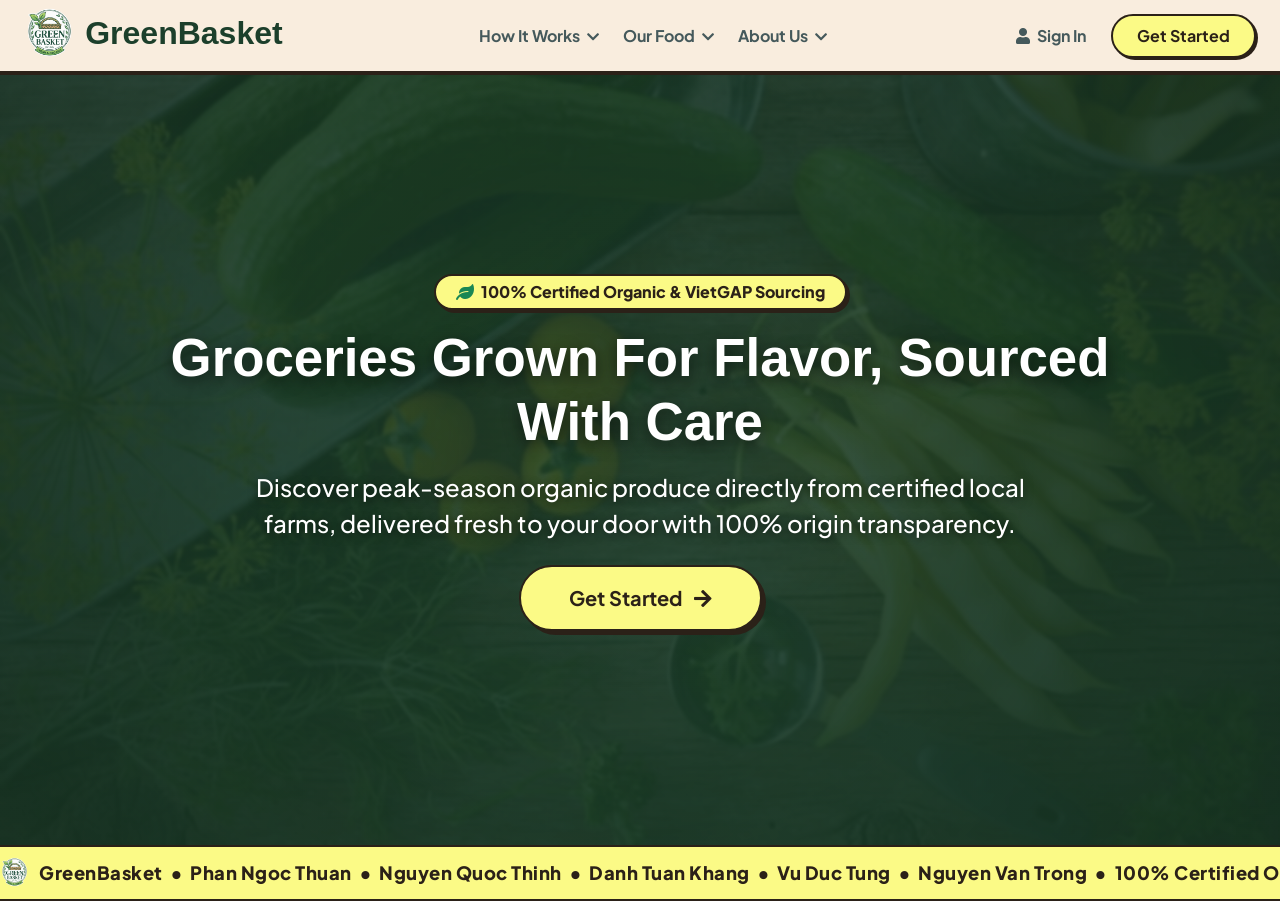
<file: GreenBasketFrontEnd/shop.html>
<!DOCTYPE html>
<html lang="en">

<head>
    <meta charset="utf-8">
    <title>GreenBasket Shop - Farm Produce & Traceable Catalog</title>
    <meta content="width=device-width, initial-scale=1.0" name="viewport">
    <meta content="Vegetable catalog, farm sourcing, organic produce, fresh fruits" name="keywords">
    <meta content="Browse organic leafy greens, root veggies, and seasonal fruits directly sourced from local farms."
        name="description">

    <!-- Favicon -->
    <link rel="icon" type="image/png" href="img/IconLogoGB.png">

    <!-- Google Web Fonts -->
    <link rel="preconnect" href="https://fonts.googleapis.com">
    <link rel="preconnect" href="https://fonts.gstatic.com" crossorigin>
    <link
        href="https://fonts.googleapis.com/css2?family=Open+Sans:wght@400;600&family=Raleway:wght@600;800&display=swap"
        rel="stylesheet">

    <!-- Icon Font Stylesheet -->
    <link rel="stylesheet" href="https://use.fontawesome.com/releases/v5.15.4/css/all.css" />
    <link href="https://cdn.jsdelivr.net/npm/bootstrap-icons@1.4.1/font/bootstrap-icons.css" rel="stylesheet">

    <!-- Libraries Stylesheet -->
    <link href="lib/lightbox/css/lightbox.min.css" rel="stylesheet">
    <link href="lib/owlcarousel/assets/owl.carousel.min.css" rel="stylesheet">

    <!-- Customized Bootstrap Stylesheet -->
    <link href="css/bootstrap.min.css" rel="stylesheet">

    <!-- Template Stylesheet -->
    <link href="css/style.css" rel="stylesheet">
</head>

<body>

    <!-- Spinner Start -->
    <div id="spinner"
        class="show w-100 vh-100 bg-white position-fixed translate-middle top-50 start-50 d-flex align-items-center justify-content-center">
        <div class="spinner-grow text-primary" role="status"></div>
    </div>
    <!-- Spinner End -->


    <!-- Navbar start -->
    <div class="container-fluid fixed-top">
        <div class="container topbar bg-primary d-none d-lg-block">
            <div class="d-flex justify-content-between">
                <div class="top-info ps-2">
                    <small class="me-3"><i class="fas fa-map-marker-alt me-2 text-secondary"></i> <a href="#"
                            class="text-white">Dalat & Mekong Organic Farm Collective</a></small>
                    <small class="me-3"><i class="fas fa-envelope me-2 text-secondary"></i><a
                            href="mailto:greenbasketsupporter@gmail.com" class="text-white">greenbasketsupporter@gmail.com</a></small>
                </div>
                <div class="top-link pe-2 d-flex align-items-center">
                    <a href="orders.html" class="text-white me-3"><small class="text-white">My Orders</small></a>
                    <a href="admin.html" class="text-white gb-staff-link"><small class="text-white"><i
                                class="fas fa-user-shield me-1"></i>Staff Portal</small></a>
                </div>
            </div>
        </div>
        <div class="container px-0">
            <nav class="navbar navbar-light bg-white navbar-expand-xl">
                <a href="index.html" class="navbar-brand">
                    <h1 class="text-primary display-6"><img src="img/GreenBasketLogo.png" alt="Logo" style="width: 1.6em; height: 1.6em; object-fit: contain; margin-right: 10px; vertical-align: middle; margin-top: -6px;">GreenBasket</h1>
                </a>
                <button class="navbar-toggler py-2 px-3" type="button" data-bs-toggle="collapse"
                    data-bs-target="#navbarCollapse">
                    <span class="fa fa-bars text-primary"></span>
                </button>
                <div class="collapse navbar-collapse bg-white" id="navbarCollapse">
                    <div class="navbar-nav mx-auto">
                        <a href="index.html" class="nav-item nav-link">Home</a>
                        <a href="shop.html" class="nav-item nav-link active">Shop Catalog</a>
                        <a href="cart.html" class="nav-item nav-link">Cart</a>
                        <a href="checkout.html" class="nav-item nav-link">Checkout</a>
                        <a href="orders.html" class="nav-item nav-link">Track Orders</a>
                        <a href="admin.html" class="nav-item nav-link text-success fw-bold gb-staff-link"><i
                                class="fas fa-cog me-1"></i>Operations</a>
                    </div>
                    <div class="d-flex m-3 me-0 align-items-center">
                        <button type="button"
                            class="btn-search btn border border-secondary btn-md-square rounded-circle bg-white me-4"><i
                                class="fas fa-search text-primary"></i></button>
                        <a href="cart.html" class="position-relative me-4 my-auto">
                            <i class="fa fa-shopping-bag fa-2x text-primary"></i>
                            <span
                                class="gb-cart-count position-absolute bg-secondary rounded-circle d-flex align-items-center justify-content-center text-dark px-1"
                                style="top: -5px; left: 15px; height: 20px; min-width: 20px;">0</span>
                        </a>
                        <a href="orders.html" class="my-auto">
                            <i class="fas fa-user-circle fa-2x text-primary"></i>
                        </a>
                    </div>
                </div>
            </nav>
        </div>
    </div>
    <!-- Navbar End -->


    <!-- Single Page Header start -->
    <div class="container-fluid page-header py-5">
        <h1 class="text-center text-white display-6">Fresh Produce Catalog</h1>
        <ol class="breadcrumb justify-content-center mb-0">
            <li class="breadcrumb-item"><a href="index.html" class="text-white">Home</a></li>
            <li class="breadcrumb-item active text-white">Shop Catalog</li>
        </ol>
    </div>
    <!-- Single Page Header End -->


    <!-- Product Details Modal Start -->
    <div class="modal fade" id="productModal" tabindex="-1" aria-hidden="true">
        <div class="modal-dialog modal-lg modal-dialog-centered">
            <div class="modal-content border-0 rounded-3 overflow-hidden shadow-lg">
                <div class="modal-header bg-primary text-white">
                    <h5 class="modal-title text-white fw-bold" id="pModalTitle">Produce Details</h5>
                    <button type="button" class="btn-close btn-close-white" data-bs-dismiss="modal"
                        aria-label="Close"></button>
                </div>
                <div class="modal-body p-4" id="pModalBody">
                    <!-- Dynamic modal content -->
                </div>
            </div>
        </div>
    </div>
    <!-- Product Details Modal End -->


    <!-- Fruits Shop Start-->
    <div class="container-fluid fruite py-5">
        <div class="container py-5">
            <h1 class="mb-4 text-primary fw-bold">Explore Our Farm Produce</h1>
            <div class="row g-4">
                <div class="col-lg-12">
                    <div class="row g-4 mb-4 align-items-center">
                        <div class="col-xl-4">
                            <div class="input-group w-100 d-flex">
                                <input type="text" id="gb-shop-search-input" class="form-control p-3"
                                    placeholder="Search keywords (e.g. spinach, Dalat)...">
                                <span class="input-group-text p-3 bg-primary text-white"><i
                                        class="fa fa-search"></i></span>
                            </div>
                        </div>
                        <div class="col-xl-4 col-md-6">
                            <div class="d-flex align-items-center justify-content-start">
                                <span class="text-muted me-2 text-nowrap">Filter Status:</span>
                                <span id="gb-active-filter-badge" class="badge bg-secondary text-dark p-2">Showing All
                                    Produce</span>
                            </div>
                        </div>
                        <div class="col-xl-4 col-md-6">
                            <div class="bg-light ps-3 py-2 rounded d-flex justify-content-between align-items-center">
                                <label for="sortSelect" class="text-nowrap mb-0 me-2 text-muted fw-bold">Sort
                                    By:</label>
                                <select id="sortSelect" class="border-0 form-select bg-light">
                                    <option value="default">Default Order</option>
                                    <option value="price-asc">Price: Low to High</option>
                                    <option value="price-desc">Price: High to Low</option>
                                    <option value="freshness">Freshness (Harvest Date)</option>
                                    <option value="rating">Highest Rated</option>
                                </select>
                            </div>
                        </div>
                    </div>

                    <div class="row g-4">
                        <!-- Sidebar Filters -->
                        <div class="col-lg-3">
                            <div class="row g-4">
                                <div class="col-lg-12">
                                    <div class="mb-4 bg-light p-4 rounded border">
                                        <h4 class="fw-bold mb-3 text-primary"><i
                                                class="fas fa-th-list me-2"></i>Categories</h4>
                                        <ul class="list-unstyled fruite-categorie">
                                            <li class="py-1">
                                                <a href="#" class="gb-shop-cat active fw-bold text-success"
                                                    data-cat="all">
                                                    <i class="fas fa-layer-group me-2"></i>All Produce
                                                </a>
                                            </li>
                                            <li class="py-1">
                                                <a href="#" class="gb-shop-cat text-dark" data-cat="leafy-greens">
                                                    <i class="fas fa-leaf me-2 text-success"></i>Leafy Greens
                                                </a>
                                            </li>
                                            <li class="py-1">
                                                <a href="#" class="gb-shop-cat text-dark" data-cat="root-veggies">
                                                    <i class="fas fa-carrot me-2 text-warning"></i>Root Vegetables
                                                </a>
                                            </li>
                                            <li class="py-1">
                                                <a href="#" class="gb-shop-cat text-dark" data-cat="tropical-fruit">
                                                    <i class="fas fa-sun me-2 text-danger"></i>Tropical Fruit
                                                </a>
                                            </li>
                                            <li class="py-1">
                                                <a href="#" class="gb-shop-cat text-dark" data-cat="seasonal-fruit">
                                                    <i class="fas fa-apple-alt me-2 text-primary"></i>Seasonal Fruit
                                                </a>
                                            </li>
                                        </ul>
                                    </div>
                                </div>

                                <div class="col-lg-12">
                                    <div class="mb-4 bg-light p-4 rounded border">
                                        <h4 class="fw-bold mb-3 text-primary"><i class="fas fa-dollar-sign me-2"></i>Max
                                            Price ($/kg)</h4>
                                        <input type="range" class="form-range w-100" id="priceRange" min="1" max="15"
                                            step="0.5" value="15">
                                        <div class="d-flex justify-content-between mt-2">
                                            <span class="text-muted">$1.00</span>
                                            <span class="fw-bold text-success" id="priceRangeVal">$15.00</span>
                                        </div>
                                    </div>
                                </div>

                                <div class="col-lg-12">
                                    <div class="mb-4 bg-light p-4 rounded border">
                                        <h4 class="fw-bold mb-3 text-primary"><i
                                                class="fas fa-award me-2"></i>Certification & Stock</h4>
                                        <div class="form-check mb-2">
                                            <input class="form-check-input" type="checkbox" id="filterOrganic">
                                            <label class="form-check-label fw-bold text-dark" for="filterOrganic">
                                                VietGAP Organic Only
                                            </label>
                                        </div>
                                        <div class="form-check mb-2">
                                            <input class="form-check-input" type="checkbox" id="filterInStock">
                                            <label class="form-check-label text-dark" for="filterInStock">
                                                In Stock Only
                                            </label>
                                        </div>
                                    </div>
                                </div>

                                <div class="col-lg-12">
                                    <div class="position-relative">
                                        <img src="img/banner-fruits.jpg" class="img-fluid w-100 rounded shadow"
                                            alt="Fresh Guarantee">
                                        <div class="position-absolute bg-dark bg-opacity-75 p-3 rounded"
                                            style="top: 50%; left: 10px; right: 10px; transform: translateY(-50%);">
                                            <h5 class="text-white fw-bold mb-1">Cold-Chain Fresh</h5>
                                            <small class="text-light">100% Quality & Origin Verified</small>
                                        </div>
                                    </div>
                                </div>
                            </div>
                        </div>

                        <!-- Product Grid Container -->
                        <div class="col-lg-9">
                            <div class="row g-4" id="gb-shop-grid">
                                <!-- Populated dynamically -->
                            </div>
                        </div>
                    </div>
                </div>
            </div>
        </div>
    </div>
    <!-- Fruits Shop End-->


    <!-- Footer Start -->
    <div class="container-fluid footer pt-5 mt-5">
        <div class="container py-5">
            <div class="pb-4 mb-4" style="border-bottom: 2px solid #FBFA86;">
                <div class="row g-4 align-items-center">
                    <div class="col-lg-3">
                        <a href="index.html">
                            <h2 class="fw-bold mb-0" style="color: #FBFA86;"><img src="img/GreenBasketLogo.png" alt="Logo" style="width: 1.6em; height: 1.6em; object-fit: contain; margin-right: 10px; vertical-align: middle; margin-top: -6px;">GreenBasket</h2>
                            <p class="small mb-0" style="color: #F9EDDE;">Fresh Produce Platform</p>
                        </a>
                    </div>
                    <div class="col-lg-6">
                        <div class="position-relative mx-auto">
                            <input class="form-control py-3 px-4 rounded-pill" type="email"
                                placeholder="Your Email for Fresh Deals">
                            <button type="submit" class="btn btn-subscribe py-3 px-4 position-absolute rounded-pill"
                                style="top: 0; right: 0;">Subscribe</button>
                        </div>
                    </div>
                    <div class="col-lg-3">
                        <div class="d-flex justify-content-end">
                            <a class="btn btn-outline-secondary me-2 btn-md-square rounded-circle" href="https://twitter.com/GreenBasket"><i
                                    class="fab fa-twitter"></i></a>
                            <a class="btn btn-outline-secondary me-2 btn-md-square rounded-circle" href="https://facebook.com/GreenBasket"><i
                                    class="fab fa-facebook-f"></i></a>
                            <a class="btn btn-outline-secondary me-2 btn-md-square rounded-circle" href="https://youtube.com/GreenBasket"><i
                                    class="fab fa-youtube"></i></a>
                            <a class="btn btn-outline-secondary btn-md-square rounded-circle" href="https://linkedin.com/company/GreenBasket"><i
                                    class="fab fa-linkedin-in"></i></a>
                        </div>
                    </div>
                </div>
            </div>
            <div class="row g-5">
                <div class="col-lg-4 col-md-6">
                    <div class="footer-item">
                        <h4 class="mb-3">Why People Trust Us?</h4>
                        <p class="mb-4">GreenBasket connects urban households directly with certified organic and
                            VietGAP produce farms. 100% freshness guarantee with real-time order tracking.</p>
                        <a href="shop.html" class="btn btn-subscribe py-2 px-4 rounded-pill">Shop Now</a>
                    </div>
                </div>
                <div class="col-lg-4 col-md-6">
                    <div class="footer-item">
                        <h4 class="mb-3">Quick Navigation</h4>
                        <a class="btn-link d-block mb-2" href="shop.html"><i
                                class="fas fa-chevron-right me-1 small text-warning"></i>Browse Catalog</a>
                        <a class="btn-link d-block mb-2" href="cart.html"><i
                                class="fas fa-chevron-right me-1 small text-warning"></i>Shopping Cart</a>
                        <a class="btn-link d-block mb-2" href="checkout.html"><i
                                class="fas fa-chevron-right me-1 small text-warning"></i>Checkout & Delivery Slot</a>
                        <a class="btn-link d-block mb-2" href="orders.html"><i
                                class="fas fa-chevron-right me-1 small text-warning"></i>Track Order & File
                            Complaint</a>
                        <a class="btn-link d-block mb-2" href="admin.html"><i
                                class="fas fa-chevron-right me-1 small text-warning"></i>Staff Fulfillment Portal</a>
                    </div>
                </div>
                <div class="col-lg-4 col-md-6">
                    <div class="footer-item">
                        <h4 class="mb-3">Contact Support</h4>
                        <p class="mb-2"><i class="fas fa-map-marker-alt text-warning me-2"></i>Dalat Organic Agriculture
                            Hub & HCMC Distribution Center</p>
                        <p class="mb-2"><i class="fas fa-envelope text-warning me-2"></i>greenbasketsupporter@gmail.com</p>
                        <p class="mb-2"><i class="fas fa-phone text-warning me-2"></i>+84 901 234 567</p>
                        <p class="mb-0"><i class="fas fa-clock text-warning me-2"></i>Operating Hours: 06:00 AM - 20:00
                            PM (Daily)</p>
                    </div>
                </div>
            </div>
        </div>
    </div>
    <!-- Footer End -->

    <!-- Back to Top -->
    <a href="#" class="btn btn-primary border-3 border-primary rounded-circle back-to-top"><i
            class="fa fa-arrow-up"></i></a>

    <!-- JavaScript Libraries -->
    <script src="https://ajax.googleapis.com/ajax/libs/jquery/3.6.4/jquery.min.js"></script>
    <script src="https://cdn.jsdelivr.net/npm/bootstrap@5.0.0/dist/js/bootstrap.bundle.min.js"></script>
    <script src="lib/easing/easing.min.js"></script>
    <script src="lib/waypoints/waypoints.min.js"></script>
    <script src="lib/lightbox/js/lightbox.min.js"></script>
    <script src="lib/owlcarousel/owl.carousel.min.js"></script>

    <!-- App State Engine & Script -->
     <script src="js/config.js"></script>
    <script src="js/app-state.js"></script>
    <script src="js/main.js"></script>

    <script>
        $(document).ready(function () {
            let activeCategory = 'all';

            // Parse URL parameters (e.g., shop.html?cat=leafy-greens or shop.html?search=spinach)
            const urlParams = new URLSearchParams(window.location.search);
            if (urlParams.has('cat')) {
                activeCategory = urlParams.get('cat');
            }
            if (urlParams.has('search')) {
                $('#gb-shop-search-input').val(urlParams.get('search'));
            }

            function applyFiltersAndRender() {
                let products = window.AppState.getProducts();
                const searchQuery = $('#gb-shop-search-input').val().toLowerCase().trim();
                const maxPrice = parseFloat($('#priceRange').val());
                const organicOnly = $('#filterOrganic').is(':checked');
                const inStockOnly = $('#filterInStock').is(':checked');
                const sortBy = $('#sortSelect').val();

                // 1. Category Filter
                if (activeCategory !== 'all') {
                    products = products.filter(p => p.category === activeCategory);
                    $('.gb-shop-cat').removeClass('active fw-bold text-success').addClass('text-dark');
                    $(`.gb-shop-cat[data-cat="${activeCategory}"]`).removeClass('text-dark').addClass('active fw-bold text-success');
                } else {
                    $('.gb-shop-cat').removeClass('active fw-bold text-success').addClass('text-dark');
                    $(`.gb-shop-cat[data-cat="all"]`).removeClass('text-dark').addClass('active fw-bold text-success');
                }

                // 2. Search Filter
                if (searchQuery) {
                    products = products.filter(p =>
                        p.name.toLowerCase().includes(searchQuery) ||
                        p.farmOrigin.toLowerCase().includes(searchQuery) ||
                        p.description.toLowerCase().includes(searchQuery)
                    );
                }

                // 3. Price Range Filter
                products = products.filter(p => p.price <= maxPrice);

                // 4. Organic Checkbox Filter
                if (organicOnly) {
                    products = products.filter(p => p.organic === true);
                }

                // 5. Stock Status Checkbox Filter
                if (inStockOnly) {
                    products = products.filter(p => p.stockStatus === 'In Stock');
                }

                // 6. Sorting
                if (sortBy === 'price-asc') {
                    products.sort((a, b) => a.price - b.price);
                } else if (sortBy === 'price-desc') {
                    products.sort((a, b) => b.price - a.price);
                } else if (sortBy === 'freshness') {
                    products.sort((a, b) => new Date(b.harvestDate) - new Date(a.harvestDate));
                } else if (sortBy === 'rating') {
                    products.sort((a, b) => b.rating - a.rating);
                }

                // Always push Out of Stock items to the very bottom
                products.sort((a, b) => {
                    const aOut = a.stockStatus === 'Out of Stock' ? 1 : 0;
                    const bOut = b.stockStatus === 'Out of Stock' ? 1 : 0;
                    return aOut - bOut;
                });

                // Update Filter Badge Text
                $('#gb-active-filter-badge').text(`Showing ${products.length} Items`);

                // Render Grid
                const $grid = $('#gb-shop-grid');
                $grid.empty();

                if (products.length === 0) {
                    $grid.html(`
                        <div class="col-12 text-center py-5 bg-light rounded border">
                            <i class="fas fa-search-minus fa-3x text-muted mb-3"></i>
                            <h4 class="text-muted">No produce matching your filter criteria</h4>
                            <p class="text-muted">Try resetting your filters or search keywords.</p>
                        </div>
                    `);
                    return;
                }

                products.forEach(p => {
                    const isOutOfStock = p.stockStatus === 'Out of Stock';
                    const outOfStockClass = isOutOfStock ? 'gb-out-of-stock-card' : '';

                    const stockBadge = p.stockStatus === 'In Stock'
                        ? `<span class="badge-stock-in me-1"><i class="fas fa-check-circle me-1"></i>In Stock</span>`
                        : (p.stockStatus === 'Low Stock'
                            ? `<span class="badge-stock-low me-1"><i class="fas fa-exclamation-circle me-1"></i>Low Stock (${p.stockQuantity})</span>`
                            : `<span class="badge-stock-out me-1"><i class="fas fa-times-circle me-1"></i>Out of Stock</span>`);

                    const organicBadge = p.organic ? `<span class="badge-organic me-1"><i class="fas fa-leaf me-1"></i>VietGAP Organic</span>` : '';

                    const buttonHtml = isOutOfStock
                        ? `<button class="btn border border-secondary rounded-pill px-3 btn-add-cart" data-product-id="${p.id}" disabled><i class="fa fa-ban me-2 text-danger"></i> Sold Out</button>`
                        : `<button class="btn border border-secondary rounded-pill px-3 text-primary btn-add-cart" data-product-id="${p.id}"><i class="fa fa-shopping-bag me-2 text-primary"></i> Add</button>`;

                    const cardHtml = `
                        <div class="col-md-6 col-lg-6 col-xl-4">
                            <div class="rounded position-relative fruite-item border h-100 d-flex flex-column ${outOfStockClass}">
                                <div class="fruite-img position-relative">
                                    <img src="${p.image}" class="img-fluid w-100 rounded-top" style="height: 200px; object-fit: cover;" alt="${p.name}">
                                    <span class="badge-farm-origin position-absolute" style="top: 10px; left: 10px;">
                                        <i class="fas fa-map-marker-alt me-1"></i>${p.farmOrigin}
                                    </span>
                                </div>
                                <div class="p-4 rounded-bottom d-flex flex-column flex-grow-1">
                                    <div class="mb-2">
                                        ${stockBadge}
                                        ${organicBadge}
                                    </div>
                                    <h4 class="fw-bold text-dark mb-1">${p.name}</h4>
                                    <small class="text-muted mb-3 d-block"><i class="far fa-calendar-alt me-1"></i>Harvested: ${p.harvestDate}</small>
                                    <p class="text-secondary small flex-grow-1 mb-3">${p.description}</p>
                                    
                                    <div class="d-flex justify-content-between align-items-center mb-3">
                                        <button class="btn btn-sm btn-outline-info rounded-pill px-3 btn-view-details" data-id="${p.id}">
                                            <i class="fas fa-info-circle me-1"></i> Details
                                        </button>
                                        <div class="text-warning small">
                                            <i class="fas fa-star"></i> ${p.rating} / 5.0
                                        </div>
                                    </div>

                                    <div class="d-flex justify-content-between align-items-center pt-3 border-top mt-auto">
                                        <p class="text-dark fs-5 fw-bold mb-0">$${p.price.toFixed(2)} <span class="fs-6 text-muted">/ ${p.unit}</span></p>
                                        ${buttonHtml}
                                    </div>
                                </div>
                            </div>
                        </div>
                    `;
                    $grid.append(cardHtml);
                });

                if (window.GB && window.GB.initHoloCards) {
                    window.GB.initHoloCards('#gb-shop-grid .fruite-item');
                }
            }

            // Bind Filter Event Handlers
            $('.gb-shop-cat').on('click', function (e) {
                e.preventDefault();
                activeCategory = $(this).data('cat');
                applyFiltersAndRender();
            });

            $('#gb-shop-search-input').on('keyup input', applyFiltersAndRender);

            $('#priceRange').on('input', function () {
                $('#priceRangeVal').text('$' + parseFloat($(this).val()).toFixed(2));
                applyFiltersAndRender();
            });

            $('#filterOrganic, #filterInStock, #sortSelect').on('change', applyFiltersAndRender);

            // View Details Modal Handler
            $(document).on('click', '.btn-view-details', function () {
                const id = $(this).data('id');
                const product = window.AppState.getProductById(id);
                if (product) {
                    $('#pModalTitle').text(product.name);
                    $('#pModalBody').html(`
                        <div class="row g-4">
                            <div class="col-md-5">
                                <img src="${product.image}" class="img-fluid rounded shadow" alt="${product.name}">
                            </div>
                            <div class="col-md-7">
                                <div class="mb-2">
                                    <span class="badge bg-success me-2">${product.categoryName}</span>
                                    ${product.organic ? '<span class="badge bg-warning text-dark me-2">VietGAP Organic</span>' : ''}
                                    <span class="badge bg-info text-dark">${product.stockStatus}</span>
                                </div>
                                <h3 class="fw-bold text-dark mb-2">$${product.price.toFixed(2)} <span class="fs-6 text-muted">per ${product.unit}</span></h3>
                                <hr>
                                <p class="mb-2"><strong><i class="fas fa-map-marker-alt text-success me-2"></i>Farm Origin:</strong> ${product.farmOrigin}</p>
                                <p class="mb-2"><strong><i class="far fa-calendar-alt text-primary me-2"></i>Harvest Date:</strong> ${product.harvestDate}</p>
                                <p class="mb-2"><strong><i class="fas fa-cubes text-secondary me-2"></i>Available Stock:</strong> ${product.stockQuantity} ${product.unit}</p>
                                <p class="mb-3"><strong><i class="fas fa-star text-warning me-2"></i>Rating:</strong> ${product.rating} / 5.0</p>
                                <p class="text-secondary">${product.description}</p>
                                <button class="btn btn-primary rounded-pill px-4 py-2 text-white mt-3 btn-add-cart" data-product-id="${product.id}" data-bs-dismiss="modal">
                                    <i class="fa fa-shopping-bag me-2"></i> Add to Shopping Cart
                                </button>
                            </div>
                        </div>
                    `);
                    const modal = new bootstrap.Modal(document.getElementById('productModal'));
                    modal.show();
                }
            });

            // Listen for API products loaded
            window.addEventListener('gb_state_change', function (e) {
                if (e.detail && e.detail.key === 'gb_products_v5') {
                    applyFiltersAndRender();
                }
            });

            // Initial render (will be empty until API returns, then gb_state_change fires)
            applyFiltersAndRender();
        });
    </script>
</body>

</html>
</file>
<file: GreenBasketFrontEnd/css/style.css>
@import url('https://fonts.googleapis.com/css2?family=Plus+Jakarta+Sans:wght@400;500;600;700;800&display=swap');

:root {
    --mm-cream: #F9EDDE;
    --mm-yellow: #FBFA86;
    --mm-forest: #1C3F2B;
    --mm-purple: #B287FE;
    --mm-mint: #91EFD2;
    --mm-coral: #E05A36;
    --mm-dark: #2B2118;
    --mm-pink: #FFA4EB;

    --bs-primary: #1C3F2B !important;
    --bs-secondary: #FBFA86 !important;
    --bs-light: #F9EDDE !important;
    --bs-dark: #2B2118 !important;
    --bs-success: #1C3F2B !important;
}

body {
    font-family: 'Plus Jakarta Sans', -apple-system, BlinkMacSystemFont, sans-serif !important;
    background-color: var(--mm-cream) !important;
    color: var(--mm-dark) !important;
}

/* Fix Typography Contrast Issues */
h1,
h2,
h3,
h4,
h5,
h6 {
    color: var(--mm-forest) !important;
    font-weight: 800 !important;
}

.text-primary {
    color: var(--mm-forest) !important;
}

.text-secondary {
    color: #4A3F35 !important;
}

.text-muted {
    color: #5A4D41 !important;
}

p {
    color: #2B2118;
}

/*** Spinner Start ***/
#spinner {
    opacity: 0;
    visibility: hidden;
    transition: opacity .8s ease-out, visibility 0s linear .5s;
    z-index: 99999;
}

#spinner.show {
    transition: opacity .8s ease-out, visibility 0s linear .0s;
    visibility: visible;
    opacity: 1;
}

.back-to-top {
    position: fixed;
    right: 30px;
    bottom: 30px;
    display: flex;
    width: 45px;
    height: 45px;
    align-items: center;
    justify-content: center;
    transition: 0.5s;
    z-index: 99;
    background-color: var(--mm-forest) !important;
    border: 2px solid var(--mm-dark) !important;
    box-shadow: 3px 3px 0px var(--mm-dark);
}

/*** Topbar & Navbar Background Sync (FIXED NAVBAR COLOR MATCH) ***/
.fixed-top,
.fixed-top .bg-white,
.navbar,
.navbar-collapse,
.navbar-light,
.navbar-nav {
    background-color: #F9EDDE !important;
    transition: 0.3s;
}

.fixed-top {
    border-bottom: 2.5px solid #2B2118 !important;
}

.topbar {
    padding: 8px 20px !important;
    border-radius: 0 0 15px 15px;
    background-color: #1C3F2B !important;
    line-height: normal !important;
}

.topbar .top-info,
.topbar .top-link {
    font-size: 14px;
    line-height: normal !important;
    letter-spacing: 0.5px;
    display: flex;
    align-items: center;
}

.gb-role-badge {
    display: inline-block !important;
    background: #FBFA86 !important;
    color: #2B2118 !important;
    border: 1.5px solid #2B2118 !important;
    font-size: 0.75rem !important;
    padding: 2px 10px !important;
    border-radius: 12px !important;
    font-weight: 800 !important;
    text-transform: uppercase !important;
    vertical-align: middle !important;
    box-shadow: 1px 1px 0px #2B2118 !important;
}

/*** Navbar Navigation Links ***/
.navbar .navbar-nav .nav-link {
    padding: 10px 18px;
    font-size: 16px;
    font-weight: 800;
    color: #2B2118 !important;
    transition: .3s;
}

.navbar {
    height: 85px;
}

.navbar .navbar-nav .nav-link:hover,
.navbar .navbar-nav .nav-link.active {
    color: #1C3F2B !important;
    text-decoration: underline;
    text-underline-offset: 6px;
    text-decoration-thickness: 3px;
}

#searchModal .modal-content {
    background: rgba(249, 237, 222, 0.98);
}

/*** Hero Header & Page Headers ***/
.hero-header {
    background: #A0BD73 !important;
    border-bottom: none !important;
}

.page-header {
    position: relative;
    background: linear-gradient(135deg, #1C3F2B 0%, #2A583E 100%) !important;
    border-bottom: 3px solid #2B2118;
}

.page-header h1,
.page-header li,
.page-header a {
    color: #ffffff !important;
}

@media (min-width: 992px) {

    .hero-header,
    .page-header {
        margin-top: 130px !important;
    }
}

@media (max-width: 992px) {

    .hero-header,
    .page-header {
        margin-top: 85px !important;
    }
}

/*** Features Section Circle Icons ***/
.featurs .featurs-item .featurs-icon {
    position: relative;
    width: 110px !important;
    height: 110px !important;
    border-radius: 50% !important;
    background-color: var(--mm-yellow) !important;
    border: 2.5px solid var(--mm-dark) !important;
    box-shadow: 3px 3px 0px var(--mm-dark) !important;
    display: flex !important;
    align-items: center !important;
    justify-content: center !important;
    flex-shrink: 0 !important;
    margin-left: auto !important;
    margin-right: auto !important;
}

.featurs .featurs-item .featurs-icon i {
    color: var(--mm-dark) !important;
    font-size: 2.5rem !important;
}

.featurs .featurs-item .featurs-icon::after {
    display: none !important;
}

/*** Custom Misfits Badges ***/
.badge-farm-origin {
    position: absolute !important;
    top: 10px !important;
    left: 10px !important;
    background-color: var(--mm-purple) !important;
    color: var(--mm-dark) !important;
    border: 2px solid var(--mm-dark) !important;
    font-size: 0.75rem !important;
    font-weight: 800 !important;
    padding: 4px 10px !important;
    border-radius: 20px !important;
    letter-spacing: 0.3px;
    box-shadow: 2px 2px 0px var(--mm-dark) !important;
    z-index: 5 !important;
    line-height: 1.2 !important;
    max-width: calc(100% - 20px);
    white-space: nowrap;
    overflow: hidden;
    text-overflow: ellipsis;
}

.badge-stock-in {
    display: inline-flex !important;
    align-items: center !important;
    position: static !important;
    background-color: var(--mm-mint) !important;
    color: var(--mm-dark) !important;
    border: 1.5px solid var(--mm-dark) !important;
    font-weight: 800 !important;
    padding: 4px 8px !important;
    border-radius: 12px !important;
    font-size: 0.7rem !important;
    line-height: 1.2 !important;
    box-shadow: 1px 1px 0px var(--mm-dark) !important;
    margin: 2px 4px 4px 0 !important;
}

.badge-stock-low {
    display: inline-flex !important;
    align-items: center !important;
    position: static !important;
    background-color: var(--mm-yellow) !important;
    color: var(--mm-dark) !important;
    border: 1.5px solid var(--mm-dark) !important;
    font-weight: 800 !important;
    padding: 4px 8px !important;
    border-radius: 12px !important;
    font-size: 0.7rem !important;
    line-height: 1.2 !important;
    box-shadow: 1px 1px 0px var(--mm-dark) !important;
    margin: 2px 4px 4px 0 !important;
}

.badge-stock-out {
    display: inline-flex !important;
    align-items: center !important;
    position: static !important;
    background-color: #FFC4C4 !important;
    color: var(--mm-dark) !important;
    border: 1.5px solid var(--mm-dark) !important;
    font-weight: 800 !important;
    padding: 4px 8px !important;
    border-radius: 12px !important;
    font-size: 0.7rem !important;
    line-height: 1.2 !important;
    box-shadow: 1px 1px 0px var(--mm-dark) !important;
    margin: 2px 4px 4px 0 !important;
}

.badge-organic {
    display: inline-flex !important;
    align-items: center !important;
    position: static !important;
    background-color: var(--mm-pink) !important;
    color: var(--mm-dark) !important;
    border: 1.5px solid var(--mm-dark) !important;
    font-weight: 800 !important;
    padding: 4px 8px !important;
    border-radius: 12px !important;
    font-size: 0.7rem !important;
    line-height: 1.2 !important;
    box-shadow: 1px 1px 0px var(--mm-dark) !important;
    margin: 2px 4px 4px 0 !important;
}

/* Product Cards & Containers Misfits Style */
.fruite-item,
.card,
.stat-card {
    background: #ffffff !important;
    border: 2.5px solid var(--mm-dark) !important;
    border-radius: 20px !important;
    box-shadow: 4px 4px 0px var(--mm-dark) !important;
    transition: transform 0.25s ease, box-shadow 0.25s ease !important;
    overflow: hidden !important;
}

.fruite-item .fruite-img {
    position: relative !important;
    overflow: hidden !important;
    border-top-left-radius: 17px !important;
    border-top-right-radius: 17px !important;
    background-color: #f8f6f0 !important;
    border-bottom: 2.5px solid var(--mm-dark) !important;
    height: 210px !important;
}

.fruite-item .fruite-img img {
    width: 100% !important;
    height: 100% !important;
    object-fit: cover !important;
    display: block !important;
    transition: transform 0.3s ease !important;
}

.fruite-item:hover .fruite-img img {
    transform: scale(1.04) !important;
}

.fruite-item:hover {
    transform: translate(-3px, -3px) !important;
    box-shadow: 8px 8px 0px var(--mm-dark) !important;
}

.fruite-item .p-4 {
    padding: 1.25rem !important;
}

.fruite-item h4 {
    color: var(--mm-dark) !important;
    font-size: 1.15rem !important;
    font-weight: 800 !important;
}

.fruite-item p {
    color: #4A3F35 !important;
    font-size: 0.85rem !important;
    line-height: 1.4 !important;
}

/* Buttons Styling */
.btn-primary {
    background-color: var(--mm-forest) !important;
    border: 2px solid var(--mm-dark) !important;
    color: #ffffff !important;
    font-weight: 800;
    border-radius: 30px;
    box-shadow: 3px 3px 0px var(--mm-dark);
    transition: all 0.2s ease;
}

.btn-primary:hover {
    background-color: #28553A !important;
    box-shadow: 5px 5px 0px var(--mm-dark);
}

.btn-secondary,
.btn-outline-secondary {
    background-color: var(--mm-yellow) !important;
    border: 2px solid var(--mm-dark) !important;
    color: var(--mm-dark) !important;
    font-weight: 800;
    border-radius: 30px;
    box-shadow: 3px 3px 0px var(--mm-dark);
}

.btn-add-cart {
    background-color: var(--mm-yellow) !important;
    color: var(--mm-dark) !important;
    border: 2px solid var(--mm-dark) !important;
    font-weight: 800 !important;
    box-shadow: 2px 2px 0px var(--mm-dark);
    border-radius: 30px !important;
}

.btn-add-cart:hover {
    background-color: var(--mm-mint) !important;
    color: var(--mm-dark) !important;
}

/* Category Tab Pills Misfits Style */
.fruite .tab-class .nav-item a {
    border: 2px solid var(--mm-dark) !important;
    background: #ffffff !important;
    border-radius: 30px !important;
    box-shadow: 2px 2px 0px var(--mm-dark);
    transition: all 0.2s ease;
}

.fruite .tab-class .nav-item a.active {
    background: var(--mm-forest) !important;
    color: #ffffff !important;
    box-shadow: 4px 4px 0px var(--mm-dark) !important;
}

.fruite .tab-class .nav-item a.active span {
    color: #ffffff !important;
}

/* Tracking Stepper Misfits Theme (FIXED HORIZONTAL PROGRESS STEPPER) */
.tracking-stepper {
    display: flex !important;
    flex-direction: row !important;
    justify-content: space-between !important;
    align-items: flex-start !important;
    position: relative !important;
    margin: 30px 0 !important;
    padding: 0 10px !important;
    width: 100% !important;
}

.tracking-stepper::before {
    content: '' !important;
    position: absolute !important;
    top: 25px !important;
    left: 10% !important;
    right: 10% !important;
    height: 4px !important;
    background: #2B2118 !important;
    z-index: 1 !important;
}

.step-item {
    position: relative !important;
    z-index: 2 !important;
    text-align: center !important;
    background: transparent !important;
    border: none !important;
    box-shadow: none !important;
    padding: 0 !important;
    margin: 0 !important;
    flex: 1 !important;
    display: flex !important;
    flex-direction: column !important;
    align-items: center !important;
    transform: none !important;
}

.step-icon {
    width: 52px !important;
    height: 52px !important;
    border-radius: 50% !important;
    border: 2.5px solid #2B2118 !important;
    background: #ffffff !important;
    color: #2B2118 !important;
    display: flex !important;
    align-items: center !important;
    justify-content: center !important;
    font-size: 1.2rem !important;
    margin: 0 auto 8px auto !important;
    box-shadow: 2px 2px 0px #2B2118 !important;
}

.step-item.completed .step-icon {
    background: var(--mm-mint) !important;
    color: #2B2118 !important;
}

.step-item.active .step-icon {
    background: var(--mm-yellow) !important;
    color: #2B2118 !important;
    box-shadow: 3px 3px 0px #2B2118 !important;
}

.step-title {
    font-weight: 700 !important;
    color: #2B2118 !important;
    font-size: 0.85rem !important;
}

/* Staff Dashboard Stat Cards Fix */
.stat-card {
    background: #ffffff !important;
    border: 2.5px solid var(--mm-dark) !important;
    border-radius: 18px !important;
    box-shadow: 4px 4px 0px var(--mm-dark) !important;
    padding: 20px 24px !important;
    min-height: 110px !important;
    display: flex !important;
    flex-direction: column !important;
    justify-content: center !important;
}

.stat-card .btn-square {
    width: 48px !important;
    height: 48px !important;
    border-radius: 50% !important;
    border: 2px solid var(--mm-dark) !important;
    flex-shrink: 0 !important;
    display: flex !important;
    align-items: center !important;
    justify-content: center !important;
    box-shadow: 2px 2px 0px var(--mm-dark) !important;
    margin-left: 12px !important;
}

.stat-card small {
    color: #5A4D41 !important;
    font-size: 0.75rem !important;
    font-weight: 800 !important;
    letter-spacing: 0.5px !important;
    display: block !important;
    margin-bottom: 6px !important;
    line-height: 1.2 !important;
}

.stat-card h3 {
    font-size: 1.75rem !important;
    font-weight: 800 !important;
    color: #2B2118 !important;
    margin: 0 !important;
    line-height: 1.2 !important;
}

/* Card Header Fix in Admin */
.card-header.bg-primary {
    background-color: var(--mm-forest) !important;
    border-bottom: 2.5px solid var(--mm-dark) !important;
    border-top-left-radius: 16px !important;
    border-top-right-radius: 16px !important;
}

/* Tab Navigation Buttons in Admin */
#adminTabs .nav-link {
    border: 2.5px solid var(--mm-dark) !important;
    background: #ffffff !important;
    color: var(--mm-dark) !important;
    border-radius: 14px 14px 0 0 !important;
    margin-right: 8px !important;
    font-weight: 800 !important;
    padding: 12px 24px !important;
    box-shadow: 2px 2px 0px var(--mm-dark) !important;
}

#adminTabs .nav-link.active {
    background: var(--mm-forest) !important;
    color: #ffffff !important;
    box-shadow: 4px 4px 0px var(--mm-dark) !important;
}

#adminTabs .nav-link.active i {
    color: #FBFA86 !important;
}

/* =========================================================
   Misfits Market Video Landing & Marquee Ticker Styles
   ========================================================= */

/* Hero Video Container */
.hero-video-container {
    position: relative;
    width: 100%;
    height: calc(100vh - 115px);
    min-height: 520px;
    overflow: hidden;
    background: linear-gradient(rgba(28, 63, 43, 0.65), rgba(28, 63, 43, 0.85)), url('../img/hero-img-2.jpg') center/cover no-repeat #1C3F2B;
}

.hero-video-bg {
    position: absolute;
    top: 50%;
    left: 50%;
    min-width: 100%;
    min-height: 100%;
    width: auto;
    height: auto;
    transform: translate(-50%, -50%);
    object-fit: cover;
    z-index: 1;
    filter: brightness(0.65) contrast(1.1);
}

.hero-youtube-wrapper {
    position: absolute;
    top: 50%;
    left: 50%;
    width: 100%;
    height: 100%;
    transform: translate(-50%, -50%);
    pointer-events: none;
    z-index: 1;
    overflow: hidden;
}

.hero-youtube-wrapper iframe {
    position: absolute;
    top: 50%;
    left: 50%;
    width: 100vw;
    height: 56.25vw;
    min-height: 100vh;
    min-width: 177.77vh;
    transform: translate(-50%, -50%) scale(1.25);
    filter: brightness(0.65) contrast(1.1);
}

/* =========================================================
   Misfits Market Footer & High-Contrast Typography System
   ========================================================= */
.footer {
    background-color: var(--mm-forest) !important;
    border-top: 3.5px solid var(--mm-dark) !important;
    color: #F9EDDE !important;
}

.footer .text-white-50 {
    color: #F9EDDE !important;
}

.footer h1,
.footer h2,
.footer h3,
.footer h4,
.footer h5 {
    color: #FBFA86 !important;
    font-weight: 800 !important;
    letter-spacing: 0.5px !important;
}

.footer p,
.footer span,
.footer li,
.footer small {
    color: #F9EDDE !important;
    font-weight: 500 !important;
    font-size: 0.95rem !important;
    line-height: 1.6 !important;
}

.footer .footer-item a:not(.btn),
.footer a.btn-link {
    color: #ffffff !important;
    font-weight: 600 !important;
    transition: color 0.2s ease, text-decoration 0.2s ease !important;
    text-decoration: none !important;
}

.footer .footer-item a:not(.btn):hover,
.footer a.btn-link:hover {
    color: #FBFA86 !important;
    text-decoration: underline !important;
}

.footer input.form-control {
    background-color: #ffffff !important;
    border: 2.5px solid var(--mm-dark) !important;
    color: #2B2118 !important;
    font-weight: 600 !important;
    box-shadow: 2px 2px 0px var(--mm-dark) !important;
}

.footer input.form-control::placeholder {
    color: #6C757D !important;
    font-weight: 500 !important;
}

.footer button[type="submit"],
.footer .btn-subscribe,
.footer .footer-item a.btn-subscribe,
.footer a.btn-subscribe {
    background-color: var(--mm-yellow) !important;
    color: var(--mm-dark) !important;
    border: 2.5px solid var(--mm-dark) !important;
    font-weight: 800 !important;
    box-shadow: 2px 2px 0px var(--mm-dark) !important;
    border-radius: 30px !important;
}

.footer button[type="submit"]:hover,
.footer .btn-subscribe:hover,
.footer .footer-item a.btn-subscribe:hover,
.footer a.btn-subscribe:hover {
    background-color: var(--mm-mint) !important;
    color: var(--mm-dark) !important;
}

.footer .btn-outline-secondary {
    background-color: var(--mm-yellow) !important;
    border: 2px solid var(--mm-dark) !important;
    color: var(--mm-dark) !important;
    box-shadow: 2px 2px 0px var(--mm-dark) !important;
}

.footer .btn-outline-secondary:hover {
    box-shadow: 4px 4px 0px var(--mm-dark) !important;
    background-color: var(--mm-mint) !important;
    color: var(--mm-dark) !important;
}

.hero-video-overlay {
    position: relative;
    z-index: 2;
    height: 100%;
    display: flex;
    flex-direction: column;
    justify-content: center;
    align-items: center;
    text-align: center;
    padding: 0 20px;
    background: radial-gradient(circle, rgba(28, 63, 43, 0.45) 0%, rgba(20, 45, 30, 0.8) 100%);
    backdrop-filter: blur(1px);
}

/* Continuous Marquee Ticker Bar */
.marquee-ticker-bar {
    background-color: var(--mm-yellow);
    border-top: 2.5px solid var(--mm-dark);
    border-bottom: 2.5px solid var(--mm-dark);
    overflow: hidden;
    white-space: nowrap;
    padding: 12px 0;
    box-shadow: 0 4px 12px rgba(0, 0, 0, 0.15);
}

.marquee-content {
    display: inline-block;
    white-space: nowrap;
    animation: marqueeScroll 28s linear infinite;
    font-size: 1.15rem;
    font-weight: 800;
    color: var(--mm-dark);
    letter-spacing: 0.5px;
}

.marquee-ticker-bar:hover .marquee-content {
    animation-play-state: paused;
}

@keyframes marqueeScroll {
    0% {
        transform: translateX(0%);
    }

    100% {
        transform: translateX(-50%);
    }
}

/* =========================================================
   HOLOGRAPHIC FOIL & BRAND SECURITY SEAL CARDS (FAST & SMOOTH)
   ========================================================= */

.fruite-item.gb-holo-card {
    --mouse-x: 50%;
    --mouse-y: 50%;
    --holo-opacity: 0;
    --glare-opacity: 0;

    position: relative;
    transition: transform 0.2s ease, box-shadow 0.2s ease;
    will-change: transform;
}

.fruite-item.gb-holo-card:hover {
    transform: translate(-3px, -3px) !important;
    box-shadow: 6px 6px 0px var(--mm-dark), 0 10px 20px rgba(0, 0, 0, 0.12) !important;
}

/* Holographic Rainbow Spectrum Foil Overlay */
.fruite-item .gb-holo-foil {
    position: absolute;
    top: 0;
    left: 0;
    width: 100%;
    height: 100%;
    border-radius: inherit;
    pointer-events: none;
    z-index: 4;
    opacity: var(--holo-opacity);
    transition: opacity 0.25s ease;
    mix-blend-mode: color-dodge;
    background-image:
        radial-gradient(circle at var(--mouse-x) var(--mouse-y),
            rgba(255, 255, 255, 0.85) 0%,
            rgba(255, 255, 255, 0.25) 35%,
            transparent 70%),
        linear-gradient(calc(var(--mouse-x) * 3.6deg),
            #ff0055 0%,
            #ff9900 16.6%,
            #33cc33 33.3%,
            #00ccff 50%,
            #9933ff 66.6%,
            #ff00cc 83.3%,
            #ff0055 100%);
    background-size: 150% 150%, 200% 200%;
    background-position: center, var(--mouse-x) var(--mouse-y);
    filter: brightness(1.15) contrast(1.2) saturate(1.2);
}

/* Specular Glare Reflection Layer */
.fruite-item .gb-holo-glare {
    position: absolute;
    top: 0;
    left: 0;
    width: 100%;
    height: 100%;
    border-radius: inherit;
    pointer-events: none;
    z-index: 5;
    opacity: var(--glare-opacity);
    transition: opacity 0.25s ease;
    background: radial-gradient(circle at var(--mouse-x) var(--mouse-y),
            rgba(255, 255, 255, 0.6) 0%,
            rgba(255, 255, 255, 0.1) 35%,
            transparent 70%);
    mix-blend-mode: overlay;
}

/* Metallic Holographic GreenBasket Brand Security Seal (Tem Chống Hàng Giả Diagonal Stamp) */
.fruite-item .gb-holo-security-seal {
    position: absolute;
    top: 38%;
    left: 50%;
    width: 110%;
    transform: translate(-50%, -50%) rotate(-10deg) scale(0.9);
    z-index: 6;
    pointer-events: none;
    opacity: 0;
    visibility: hidden;
    transition: opacity 0.25s ease, transform 0.25s ease, visibility 0.25s ease;
    display: flex;
    justify-content: center;
}

.fruite-item:hover .gb-holo-security-seal {
    opacity: 1;
    visibility: visible;
    transform: translate(-50%, -50%) rotate(0deg) scale(1) !important;
}


.fruite-item .gb-seal-banner {
    display: inline-flex;
    align-items: center;
    justify-content: center;
    gap: 10px;
    width: 90%;
    padding: 8px 18px;
    background: linear-gradient(135deg, rgba(28, 63, 43, 0.94) 0%, rgba(15, 38, 25, 0.96) 100%);
    border: 2px dashed rgba(251, 250, 134, 0.9);
    border-radius: 40px;
    box-shadow:
        0 10px 30px rgba(0, 0, 0, 0.5),
        0 0 20px rgba(251, 250, 134, 0.5),
        inset 0 0 15px rgba(255, 255, 255, 0.35);
    backdrop-filter: blur(8px);
    position: relative;
    overflow: hidden;
}

/* The Shining Holographic Light Overlay inside the Security Seal */
.fruite-item .gb-seal-banner::after {
    content: '';
    position: absolute;
    top: -100%;
    left: -100%;
    width: 300%;
    height: 300%;
    background: linear-gradient(115deg,
            transparent 25%,
            rgba(255, 255, 255, 0.6) 45%,
            rgba(251, 250, 134, 0.85) 50%,
            rgba(145, 239, 210, 0.85) 55%,
            rgba(255, 164, 235, 0.85) 60%,
            transparent 75%);
    background-size: 200% 200%;
    background-position: var(--mouse-x) var(--mouse-y);
    mix-blend-mode: color-dodge;
    opacity: calc(var(--holo-opacity) * 0.95);
    transition: opacity 0.25s ease;
    pointer-events: none;
}

.fruite-item .gb-seal-shield {
    color: #FBFA86;
    font-size: 1.25rem;
    filter: drop-shadow(0 0 6px rgba(251, 250, 134, 0.9));
    animation: gbShieldGlow 1.8s infinite ease-in-out;
}

.fruite-item .gb-seal-text {
    display: flex;
    flex-direction: column;
    align-items: center;
    line-height: 1.1;
}

.fruite-item .gb-seal-brand {
    color: #ffffff;
    font-size: 0.95rem;
    font-weight: 900;
    letter-spacing: 1.5px;
    text-transform: uppercase;
    text-shadow: 0 2px 4px rgba(0, 0, 0, 0.8), 0 0 10px rgba(251, 250, 134, 0.7);
}

.fruite-item .gb-seal-sub {
    color: #FBFA86;
    font-size: 0.62rem;
    font-weight: 800;
    letter-spacing: 1px;
    text-transform: uppercase;
}

.fruite-item .gb-seal-check {
    color: #91EFD2;
    font-size: 1.15rem;
    filter: drop-shadow(0 0 6px rgba(145, 239, 210, 0.9));
}

@keyframes gbShieldGlow {

    0%,
    100% {
        transform: scale(1);
        filter: drop-shadow(0 0 4px rgba(251, 250, 134, 0.8));
    }

    50% {
        transform: scale(1.15);
        filter: drop-shadow(0 0 12px rgba(251, 250, 134, 1));
    }
}

/* =========================================================
   OUT OF STOCK CARDS (GRAYSCALE & BOTTOM SORTED)
   ========================================================= */
.fruite-item.gb-out-of-stock-card {
    background-color: #f3f0ea !important;
    filter: grayscale(85%);
    opacity: 0.78;
    transition: filter 0.3s ease, opacity 0.3s ease;
}

.fruite-item.gb-out-of-stock-card:hover {
    filter: grayscale(35%);
    opacity: 0.95;
}

.fruite-item.gb-out-of-stock-card .btn-add-cart {
    background-color: #d1cbc1 !important;
    color: #555555 !important;
    border-color: #999999 !important;
    box-shadow: none !important;
    cursor: not-allowed !important;
}

/* =========================================================
   MISFITS MARKET CUSTOM TOAST & NOTIFICATION SYSTEM
   ========================================================= */
#gb-toast-container {
    position: fixed;
    bottom: 24px;
    right: 24px;
    z-index: 10900;
    display: flex;
    flex-direction: column;
    gap: 12px;
    pointer-events: none;
    max-width: 420px;
    width: calc(100% - 48px);
}

.gb-misfits-toast {
    pointer-events: auto;
    background-color: var(--mm-forest, #1C3F2B);
    color: #F9EDDE;
    border: 2.5px solid var(--mm-dark, #2B2118);
    border-radius: 16px;
    box-shadow: 4px 4px 0px var(--mm-dark, #2B2118);
    padding: 14px 18px;
    display: flex;
    align-items: center;
    gap: 12px;
    font-weight: 600;
    font-size: 0.95rem;
    animation: gbToastSlideIn 0.35s cubic-bezier(0.175, 0.885, 0.32, 1.275) forwards;
    transition: transform 0.2s ease, opacity 0.25s ease;
}

.gb-misfits-toast.gb-toast-success {
    background-color: #1C3F2B !important;
    border-color: #2B2118 !important;
    color: #FBFA86 !important;
}

.gb-misfits-toast.gb-toast-danger {
    background-color: #7E2211 !important;
    border-color: #2B2118 !important;
    color: #F9EDDE !important;
}

.gb-misfits-toast.gb-toast-info {
    background-color: #1A3E40 !important;
    border-color: #2B2118 !important;
    color: #91EFD2 !important;
}

.gb-misfits-toast .gb-toast-icon {
    font-size: 1.4rem;
    flex-shrink: 0;
}

.gb-misfits-toast .gb-toast-close {
    background: transparent;
    border: none;
    color: inherit;
    font-size: 1.1rem;
    cursor: pointer;
    opacity: 0.8;
    margin-left: auto;
    padding: 2px;
    line-height: 1;
}

.gb-misfits-toast .gb-toast-close:hover {
    opacity: 1;
    transform: scale(1.15);
}

@keyframes gbToastSlideIn {
    0% {
        opacity: 0;
        transform: translateY(30px) scale(0.9);
    }

    100% {
        opacity: 1;
        transform: translateY(0) scale(1);
    }
}

/* =========================================================
   Mobile-First Optimization System (FR-Mobile UX & Responsive)
   ========================================================= */

/* --- Tablet Breakpoint (max-width: 991px) --- */
@media (max-width: 991.98px) {
    .hero-youtube-wrapper iframe {
        min-height: 60vh;
    }
    
    .navbar-brand h2 {
        font-size: 1.6rem !important;
    }
}

/* --- Mobile Landscape & Small Tablet (max-width: 768px) --- */
@media (max-width: 768px) {
    /* Touch Target & Spacing Optimization */
    body {
        font-size: 15px;
    }

    .container, .container-fluid {
        padding-left: 14px !important;
        padding-right: 14px !important;
    }

    /* Hero Headline & Typography Scaling */
    .display-1, .display-2, .display-3 {
        font-size: 2rem !important;
        line-height: 1.25 !important;
    }

    .display-4, .display-5 {
        font-size: 1.6rem !important;
        line-height: 1.3 !important;
    }

    /* Compact Hero Container */
    .hero-header {
        padding-top: 5rem !important;
        padding-bottom: 2rem !important;
    }

    .hero-video-container {
        min-height: 380px !important;
    }

    /* Modal Mobile Full-screen Padding */
    .modal-dialog {
        margin: 10px !important;
    }

    .modal-content {
        border-radius: 16px !important;
    }

    /* Mobile Cart Table Stacked Layout */
    .table-responsive {
        border: 0 !important;
    }

    /* Buttons Mobile Touch Targets */
    .btn {
        min-height: 42px;
        display: inline-flex;
        align-items: center;
        justify-content: center;
    }

    /* Toast Notification Mobile Positioning */
    #gb-toast-container {
        bottom: 16px !important;
        right: 14px !important;
        left: 14px !important;
        max-width: none !important;
    }
}

/* --- Smartphone Portrait (max-width: 576px) --- */
@media (max-width: 576px) {
    /* 2 Items Per Row Compact Product Grid */
    .fruite-item {
        margin-bottom: 12px !important;
    }

    .fruite-item .fruite-img {
        height: 140px !important;
    }

    .fruite-item h4 {
        font-size: 1rem !important;
        margin-bottom: 4px !important;
    }

    .fruite-item p {
        font-size: 0.82rem !important;
        line-height: 1.3 !important;
        display: -webkit-box;
        -webkit-line-clamp: 2;
        -webkit-box-orient: vertical;
        overflow: hidden;
    }

    .fruite-item .p-4 {
        padding: 12px !important;
    }

    /* Header Navigation Branding */
    .navbar-brand h2 {
        font-size: 1.35rem !important;
    }

    /* Auth Buttons Compact */
    #landing-auth-btns button, #header-auth-btns button {
        padding: 6px 14px !important;
        font-size: 0.88rem !important;
    }

    /* Checkout Form Padding */
    .checkout-step-card {
        padding: 16px !important;
    }

    /* Order Card Header Stack */
    .order-card-header {
        flex-direction: column;
        align-items: flex-start !important;
        gap: 8px;
    }

    /* Landing Page Dedicated Mobile Responsiveness */
    .hero-video-container {
        height: calc(100vh - 60px) !important;
        min-height: 480px !important;
        padding: 0 !important;
    }

    .hero-video-overlay {
        padding: 1.5rem 1rem !important;
    }

    .hero-video-overlay h1 {
        font-size: 1.75rem !important;
        line-height: 1.3 !important;
        margin-top: 10px !important;
    }

    .hero-video-overlay p {
        font-size: 0.95rem !important;
        line-height: 1.5 !important;
        margin-bottom: 20px !important;
    }

    .hero-video-overlay span.badge {
        font-size: 0.8rem !important;
        padding: 6px 16px !important;
    }

    .hero-video-overlay .btn-open-auth-modal {
        padding: 12px 32px !important;
        font-size: 1.05rem !important;
    }

    .hero-youtube-wrapper iframe {
        min-height: 100% !important;
        min-width: 100% !important;
        transform: translate(-50%, -50%) scale(1.6) !important;
    }

    .marquee-ticker-bar {
        font-size: 0.85rem !important;
        padding: 10px 0 !important;
    }
}


/* Force all buttons to not shift on hover to prevent flickering */
.btn:hover, button:hover {
    transform: none !important;
}

/* Order page action buttons - prevent any CSS interference */
.btn-open-report, 
.btn-reorder, 
.btn-cancel-order,
.btn-admin-refund,
.btn-set-status {
    position: relative !important;
    z-index: 100 !important;
    pointer-events: auto !important;
    cursor: pointer !important;
}

.btn-open-report:hover, 
.btn-reorder:hover, 
.btn-cancel-order:hover {
    transform: none !important;
    box-shadow: none !important;
    opacity: 0.85;
}
</file>
